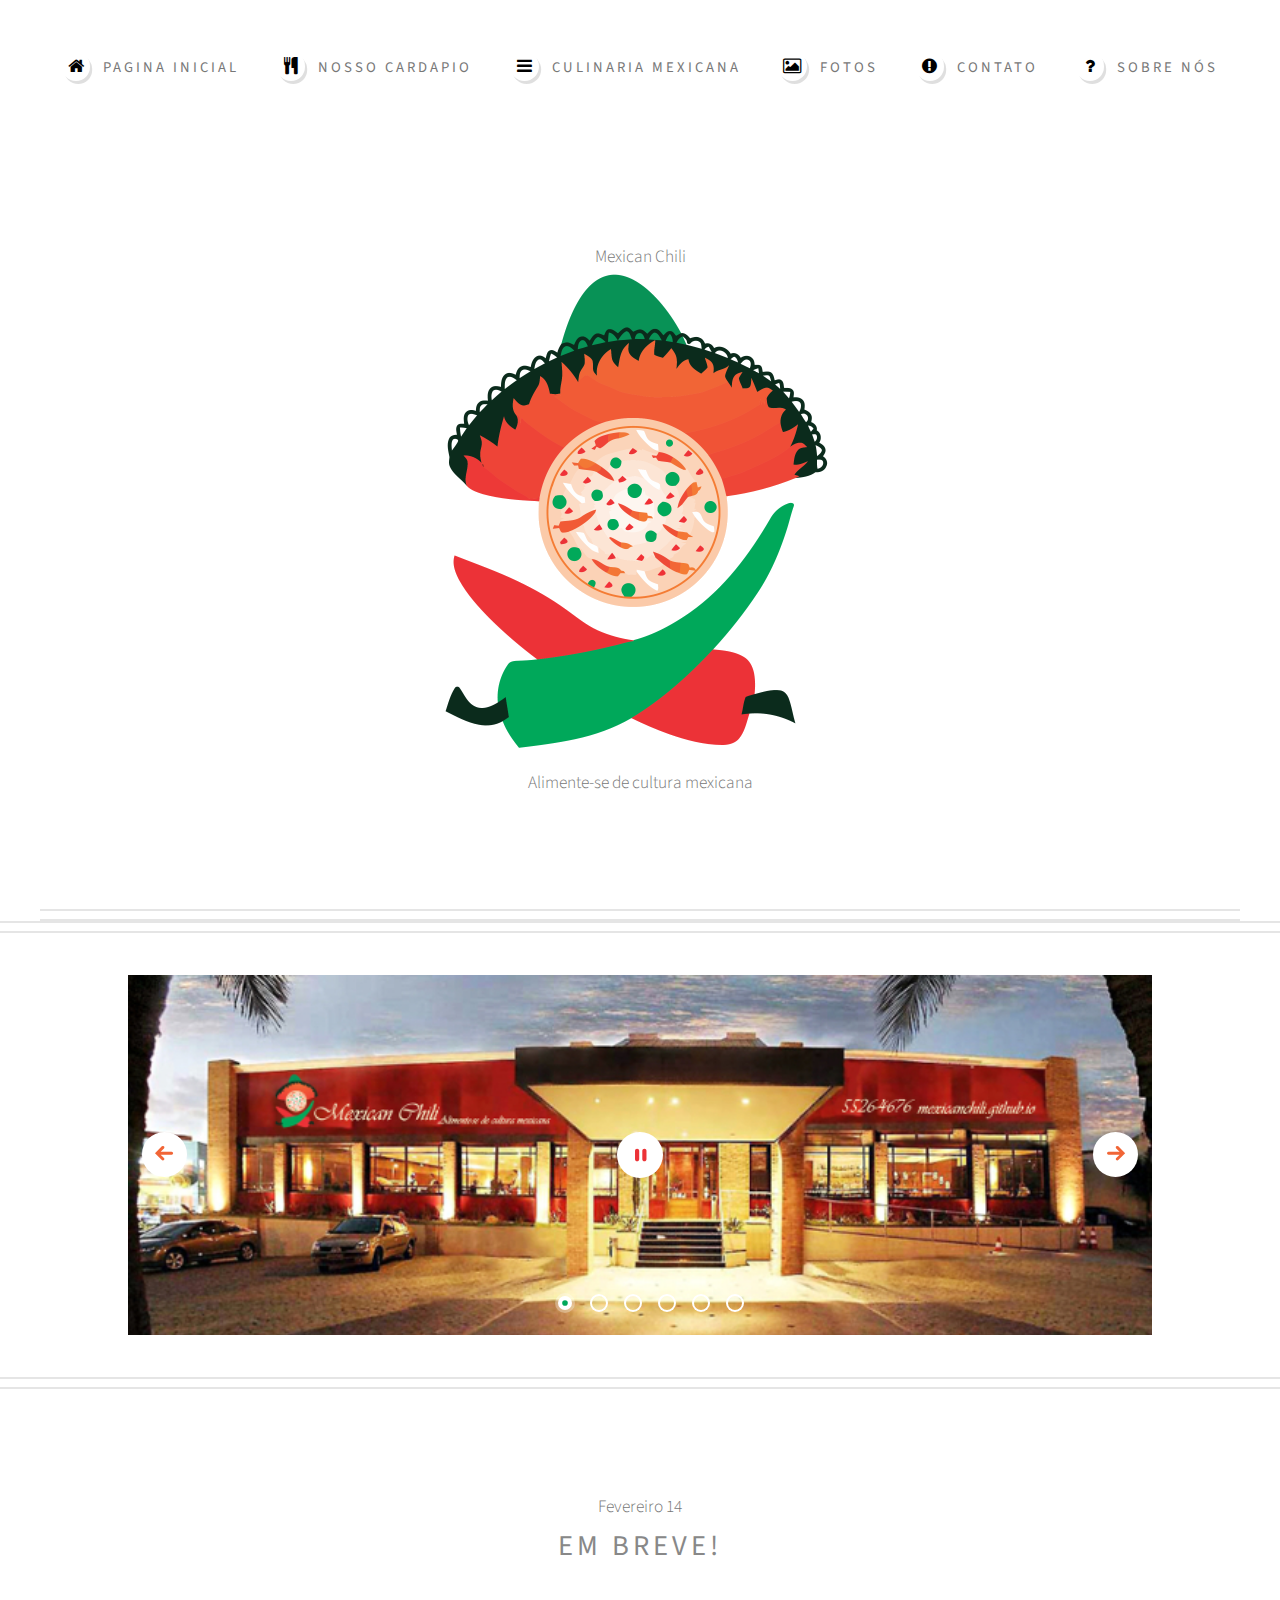
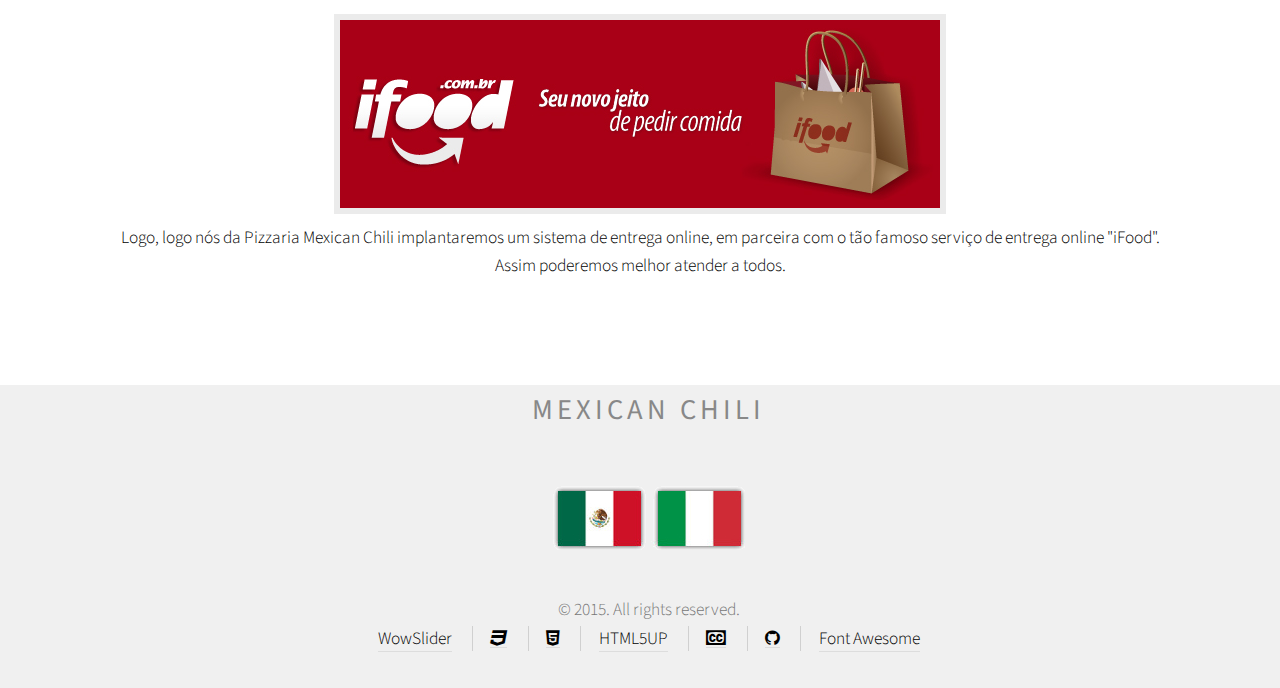
<file: index.html>
<!DOCTYPE html>
<html>
	<head>
		<title>Mexican Chili</title>
		<link rel="icon" type="image/png" href="images/logo_mini.png">
		<meta http-equiv="content-type" content="text/html; charset=utf-8" />
		<meta name="description" content="Alimente-se de cultura mexicana" />
		<meta name="keywords" content="Pizzaria Mexican Chili" />
		<link rel="stylesheet" href="css/skel.css" />
		<link rel="stylesheet" href="css/style.css" />
		<link rel="stylesheet" href="css/style-desktop.css" />
		<link rel="stylesheet" type="text/css" href="engine0/style.css" />
		<script type="text/javascript" src="engine0/jquery.js"></script>
	</head>
	<body class="homepage">

		<!-- Header -->
		<div id="header-wrapper">
			<div id="header" class="container">

				<!-- Logo -->
				<span class="vivaldi">Mexican Chili</span>
				<br><img src="images/logo_mini.png" /></br>
				<span class="vivaldi">Alimente-se de cultura mexicana</span>

				<!-- Nav -->
				<nav id="nav">
					<ul>
						<li><a class="icon fa-home"><span>Pagina Inicial</span></a></li>
						<li><a class="icon fa-cutlery" href="cardapio"><span>Nosso Cardapio</span></a></li>
						<li><a class="icon fa-bars" href="culinaria"><span>Culinaria Mexicana</span></a></li>
						<li><a class="icon fa-picture-o" href="fotos"><span>Fotos</span></a></li>
						<li><a class="icon fa-exclamation-circle" href="contato"><span>Contato</span></a></li>
						<li><a class="icon fa-question" href="sobre"><span>Sobre Nós</span></a></li>
					</ul>
				</nav>

			</div>
		</div>

		<!-- Banner -->
		<div id="banner-wrapper">
			<div id="wowslider-container0">
				<div class="ws_images">
					<ul>
						<li><img src="images/fotos/banner.jpg" alt="" title="" id="wows0_0"/></li>
						<li><img src="images/fotos/pic03.jpg" alt="" title="" id="wows0_1"/></li>
						<li><img src="images/fotos/pic04.jpg" alt="" title="" id="wows0_2"/></li>
						<li><img src="images/fotos/pic09.jpg" alt="" title="" id="wows0_3"/></li>
						<li><img src="images/fotos/pic06.jpg" alt="responsive slider" title="" id="wows0_4"/></li>
						<li><img src="images/fotos/pic08.jpg" alt="" title="" id="wows0_5"/></li>
					</ul>
				</div>
				<div class="ws_bullets">
					<div>
						<a href="#" title=""><span><img src="images/fotos/banner_mini.jpg" alt=""/>1</span></a>
						<a href="#" title=""><span><img src="images/fotos/pic03_mini.jpg" alt=""/>2</span></a>
						<a href="#" title=""><span><img src="images/fotos/pic04_mini.jpg" alt=""/>3</span></a>
						<a href="#" title=""><span><img src="images/fotos/pic09_mini.jpg" alt=""/>4</span></a>
						<a href="#" title=""><span><img src="images/fotos/pic06_mini.jpg" alt=""/>5</span></a>
						<a href="#" title=""><span><img src="images/fotos/pic08_mini.jpg" alt=""/>6</span></a>
					</div>
				</div>
				<div class="ws_script" style="position:absolute;left:-99%"></div>
				<div class="ws_shadow"></div>
			</div>	
			<script type="text/javascript" src="engine0/wowslider.js"></script>
			<script type="text/javascript" src="engine0/script.js"></script>
		</div>

		<!-- Main -->
		<div id="main-wrapper">
			<div id="main" class="container">
				<div id="content">

					<!-- Post -->
					<article class="box post">
						<article class="color-white">
							<header>
								<span class="date">Fevereiro 14</span>
								<h2>Em breve!</strong></h2>
								<a class="image"><img src="images/temp.jpg" alt="" /></a>
							</header>
						<p>Logo, logo nós da Pizzaria Mexican Chili implantaremos um sistema de entrega online, em parceira com o tão famoso serviço de entrega online "iFood".</br>Assim poderemos melhor atender a todos.</p>
						</article>
					</article>

				</div>
			</div>
		</div>

		<!-- Footer -->
		<div class="container">
			<ul class="links">
				<h2 class="vivaldi">Mexican Chili</h2>
				<img src="images/temp3.png" alt="" />
				</br></br>
				&copy; 2015. All rights reserved.
				</br>
				<a href="http://wowslider.com/">WowSlider</a>
				<li></li>
				<a class="fa fa-css3" href="http://www.w3schools.com/css/css3_intro.asp"></a>
				<li></li>
				<a class="fa fa-html5" href="http://www.w3schools.com/html/html5_intro.asp"></a>
				<li></li>
				<a href="http://html5up.net">HTML5UP</a>
				<li></li>
				<a class="fa fa-cc" href="LICENSE.txt"></a>
				<li></li>
				<a class="fa fa-github" href="https://github.com/"></a>
				<li></li>
				<a href="http://fortawesome.github.io/Font-Awesome/">Font Awesome</a>
			</ul>
		</div>

	</body>
</html>
</file>
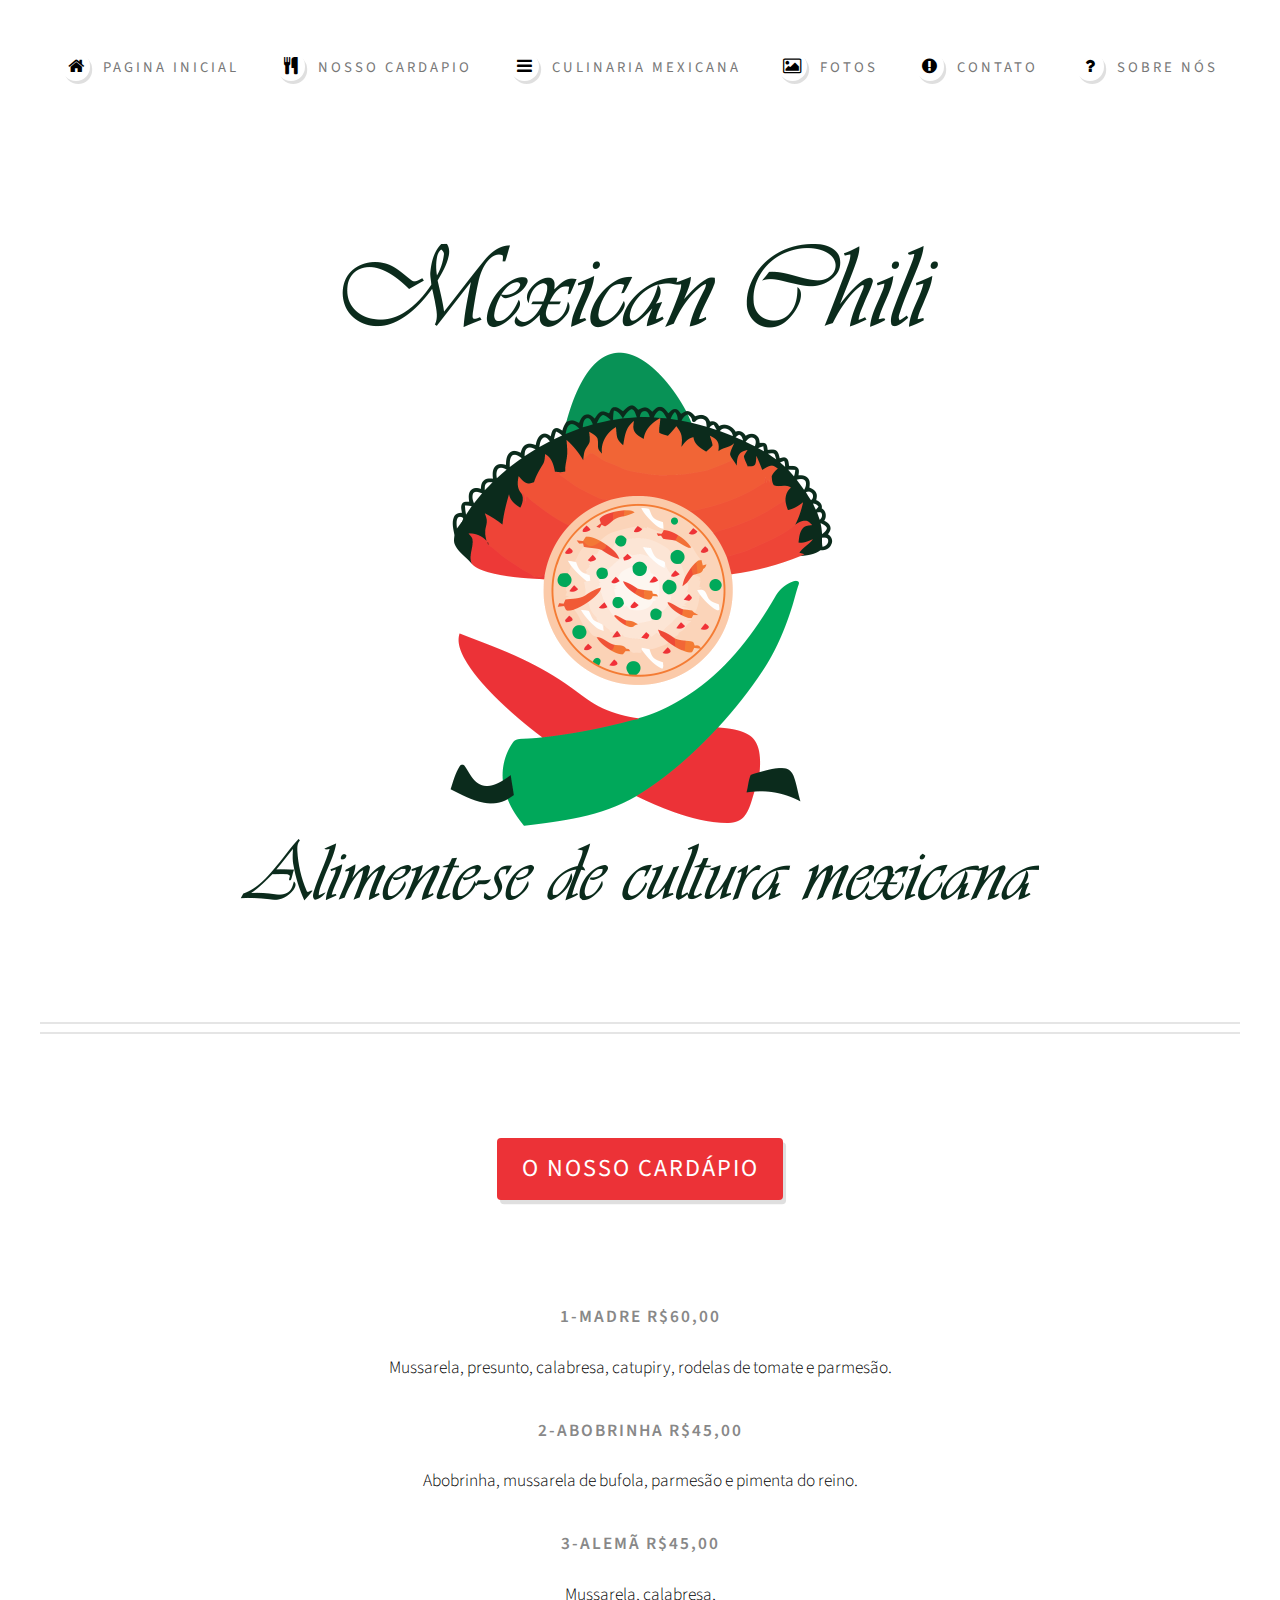
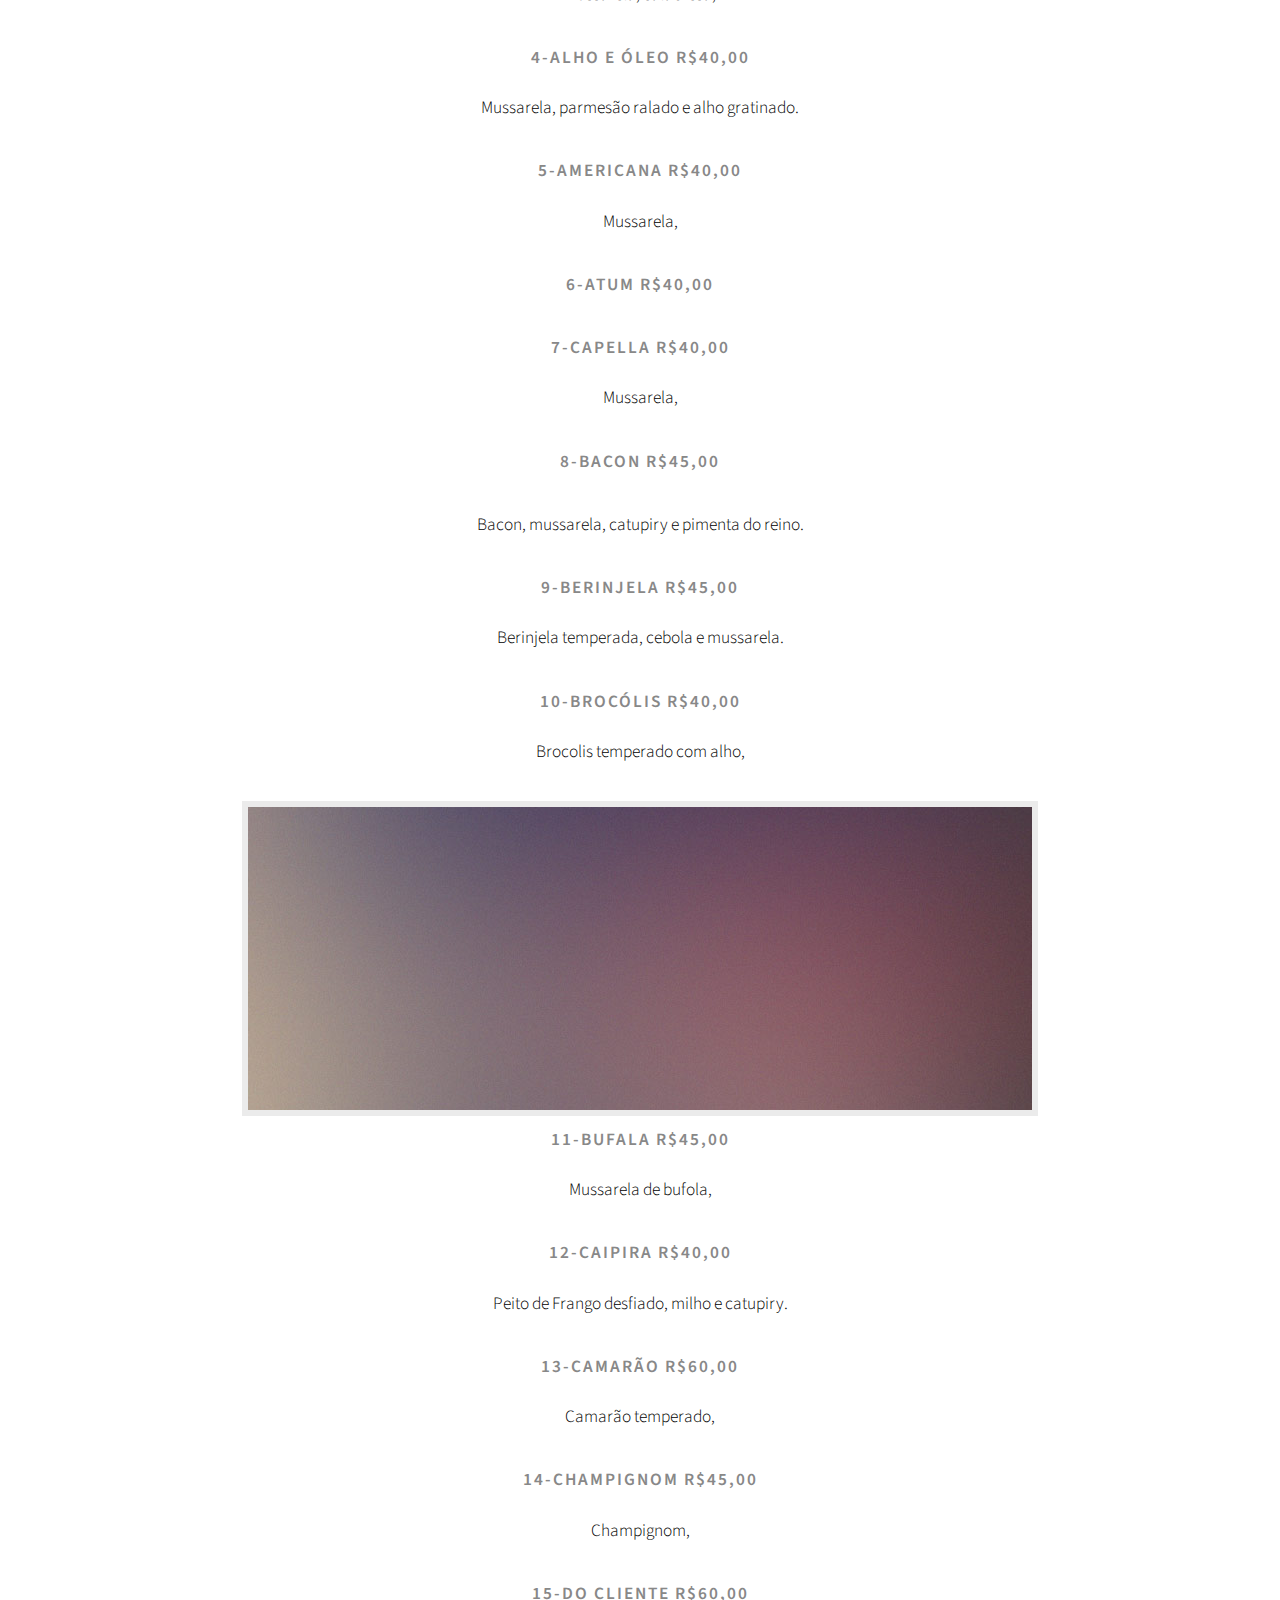
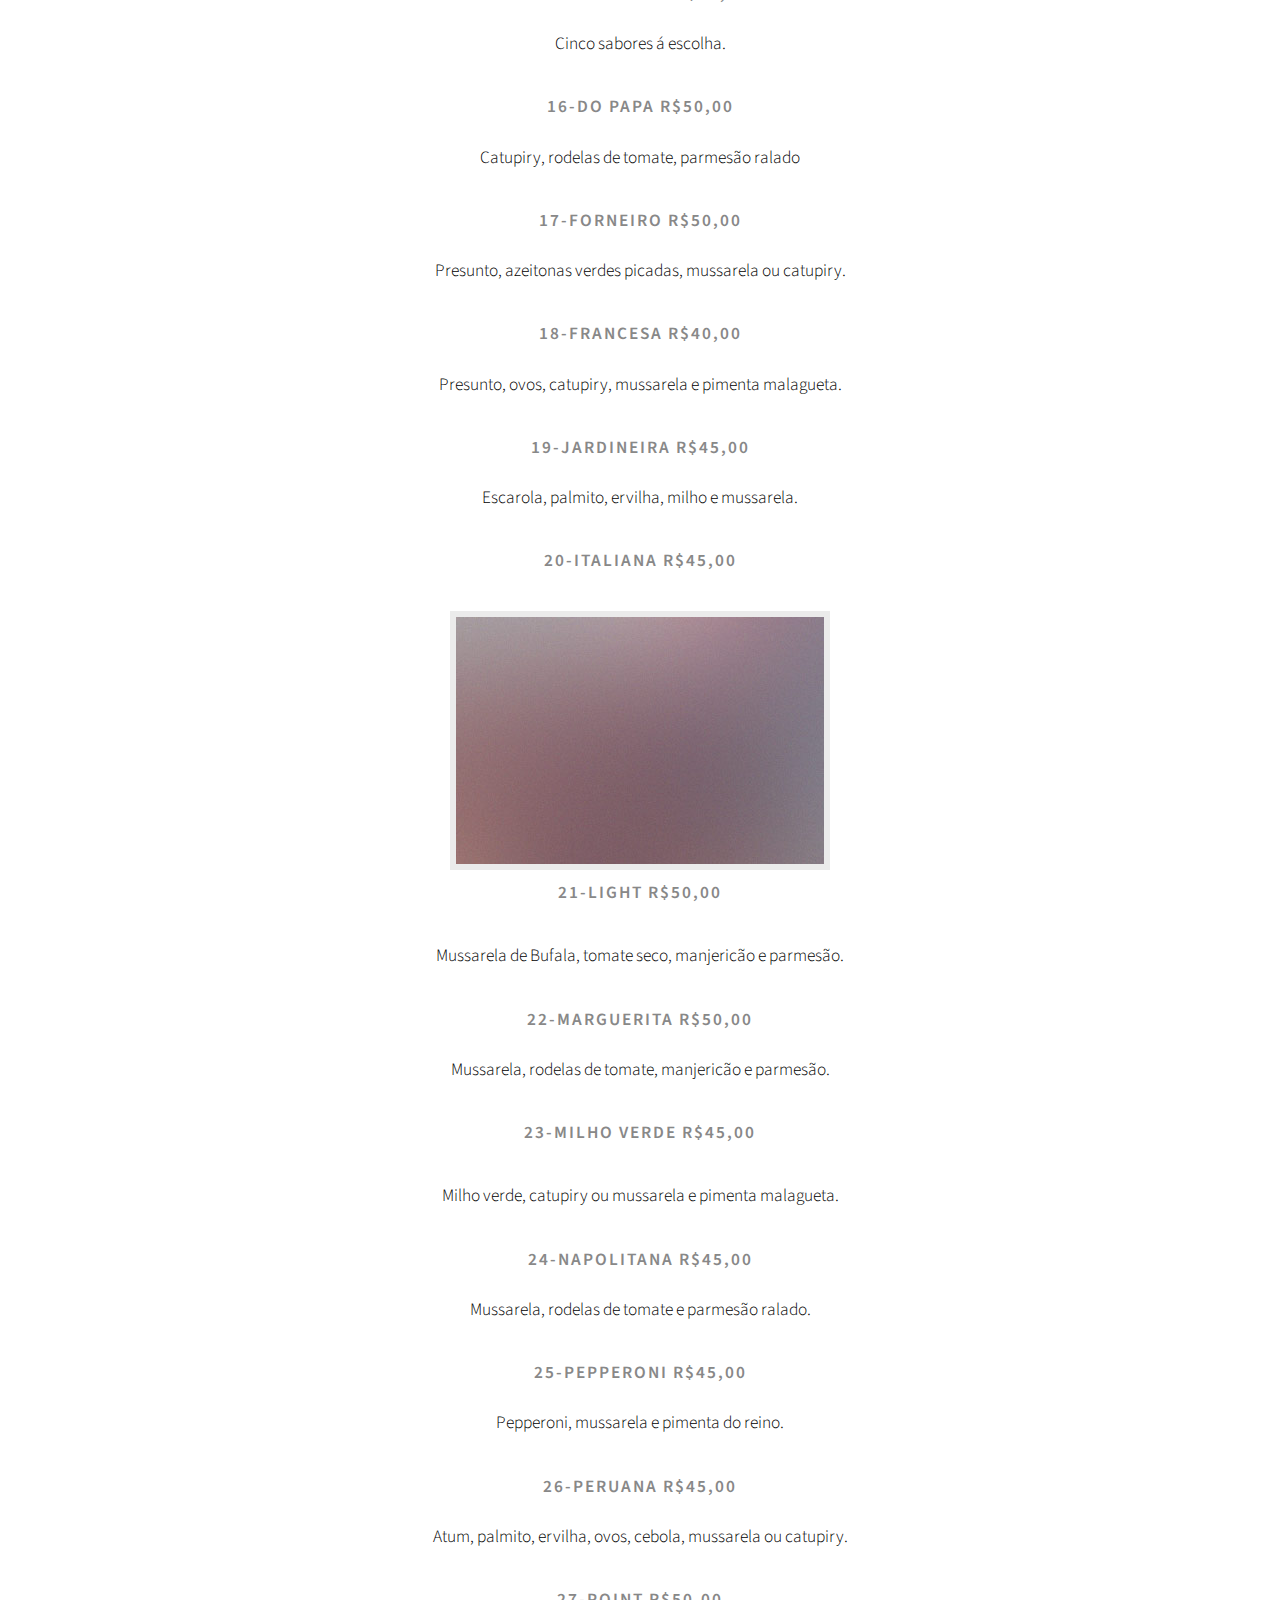
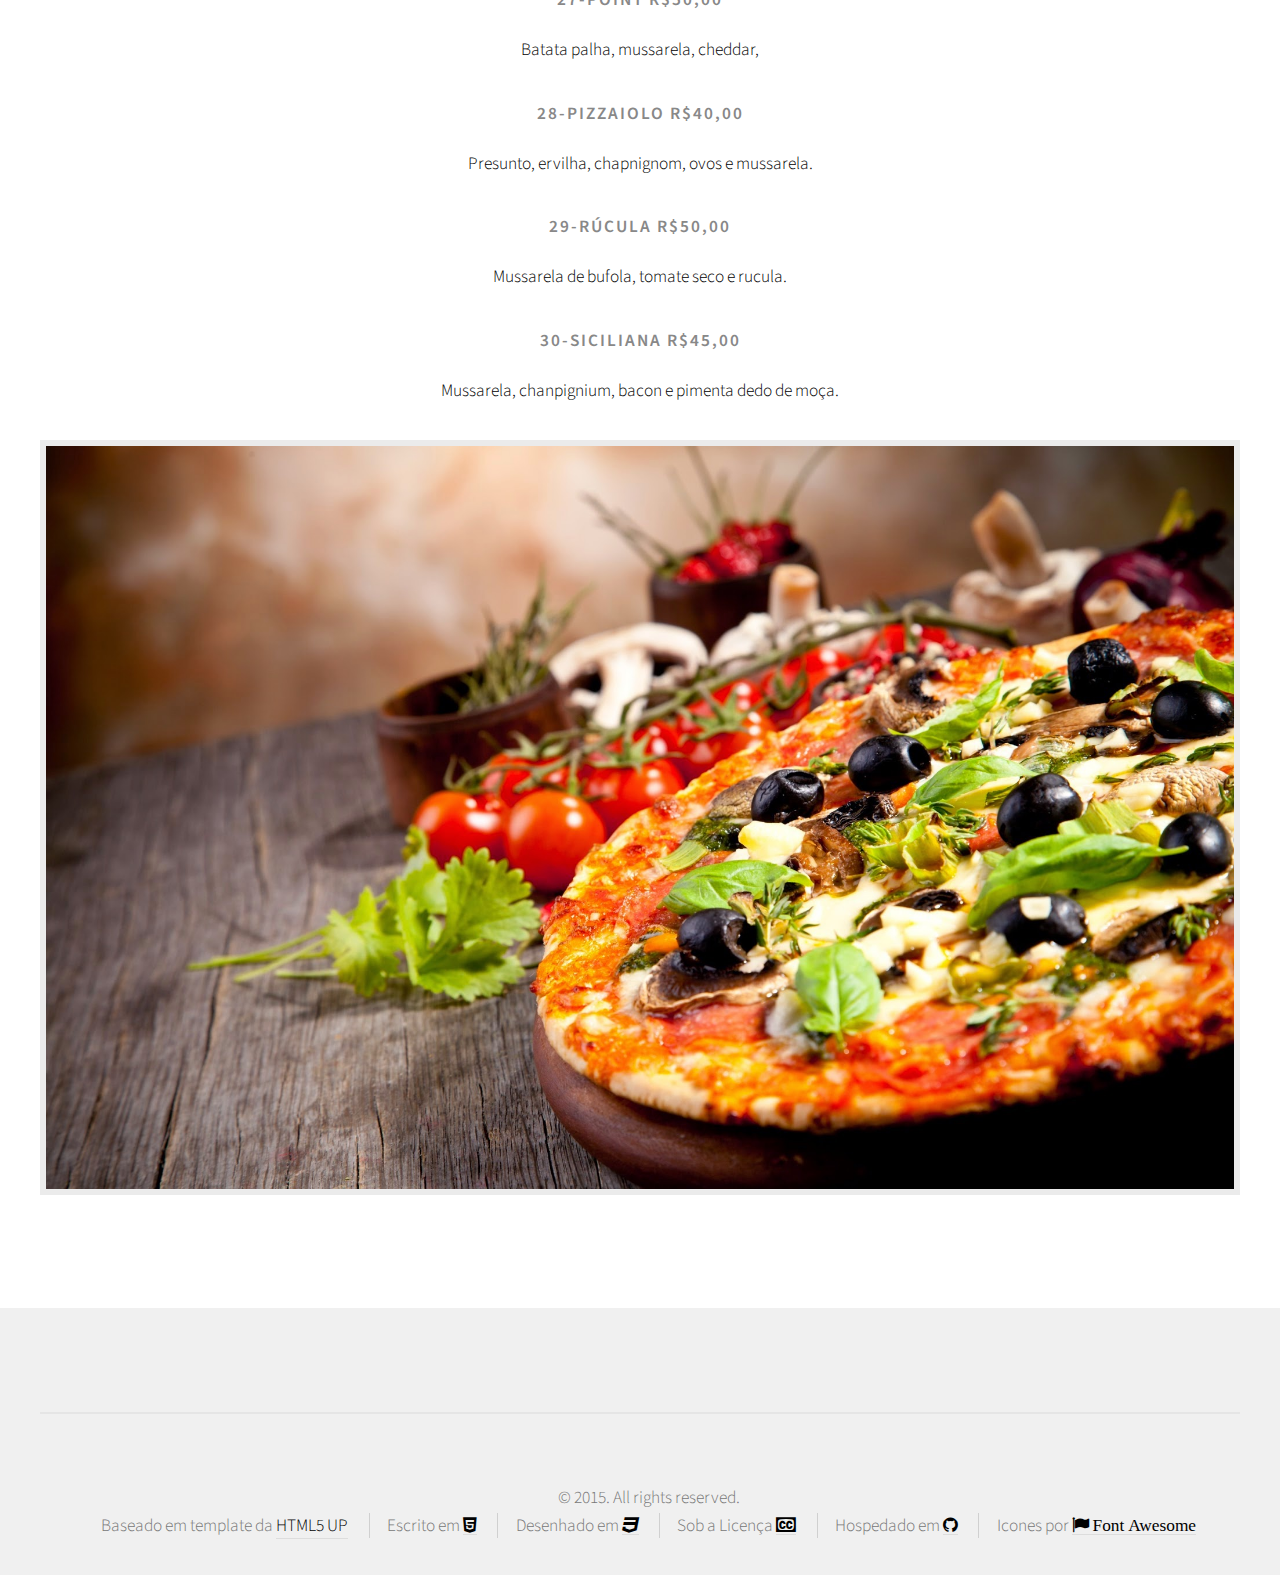
<file: cardapio.html>
<!DOCTYPE html>
<html>
	<head>
		<title>Mexican Chili | Cardápio</title>
		<link rel="icon" type="image/png" href="images/logo_mini.png">
		<meta http-equiv="content-type" content="text/html; charset=utf-8" />
		<meta name="description" content="" />
		<meta name="keywords" content="" />
		<link rel="stylesheet" href="css/skel.css" />
		<link rel="stylesheet" href="css/style.css" />
		<link rel="stylesheet" href="css/style-desktop.css" />
	</head>
	<body class="left-sidebar">

		<!-- Header -->
			<div id="header-wrapper">
				<div id="header" class="container">
					
					<!-- Logo -->
						<img src="images/logo.png" alt="" />
					
					<!-- Nav -->
						<nav id="nav">
							<ul>
								<li><a class="icon fa-home" href="index.html"><span>Pagina Inicial</span></a></li>
								<li><a class="icon fa-cutlery" href="cardapio.html"><span>Nosso Cardapio</span></a></li>
								<li><a class="icon fa-bars" href="culinaria.html"><span>Culinaria Mexicana</span></a></li>
								<li><a class="icon fa-picture-o" href="fotos.html"><span>Fotos</span></a></li>
								<li><a class="icon fa-exclamation-circle" href="contato.html"><span>Contato</span></a></li>
								<li><a class="icon fa-question" href="sobre.html"><span>Sobre Nós</span></a></li>
							</ul>
						</nav>

				</div>
			</div>
			
		<!-- Main -->
			<div id="main-wrapper">
				<div id="main" class="container">

					<!-- Content -->
						<article class="box excerpt">
							<header>
								<h2><span class="date">O Nosso Cardápio</span></h2>
							</header>
								<h3>1-Madre			R$60,00</h3>
									<p>Mussarela, presunto, calabresa, catupiry, rodelas de tomate e parmesão.</p>
								<h3>2-Abobrinha		R$45,00</h3>
									<p>Abobrinha, mussarela de bufola, parmesão e pimenta do reino.</p>
								<h3>3-Alemã			R$45,00</h3>
									<p>Mussarela, calabresa,</p>
								<h3>4-Alho e Óleo	R$40,00</h3>
									<p>Mussarela, parmesão ralado e alho gratinado.</p>
								<h3>5-Americana		R$40,00</h3>
									<p>Mussarela,</p>
								<h3>6-Atum			R$40,00</h3></p>
									<p></p>
								<h3>7-Capella		R$40,00</h3>
									<p>Mussarela,</p>
								<h3>8-Bacon			R$45,00</h3></p>
									<p>Bacon, mussarela, catupiry e pimenta do reino.</p>
								<h3>9-Berinjela		R$45,00</h3>
									<p>Berinjela temperada, cebola e mussarela.</p>
								<h3>10-Brocólis		R$40,00</h3>
									<p>Brocolis temperado com alho,</p>
								<a class="image"><img src="images/pic04.jpg" alt="" /></a>
								<h3>11-Bufala		R$45,00</h3>
									<p>Mussarela de bufola,</p>
								<h3>12-Caipira		R$40,00</h3>
									<p>Peito de Frango desfiado, milho e catupiry.</p>
								<h3>13-Camarão		R$60,00</h3>
									<p>Camarão temperado,</p>
								<h3>14-Champignom	R$45,00</h3>
									<p>Champignom,</p>
								<h3>15-Do cliente	R$60,00</h3>
									<p>Cinco sabores á escolha.</p>
								<h3>16-Do Papa		R$50,00</h3>
									<p>Catupiry, rodelas de tomate, parmesão ralado</p>
								<h3>17-Forneiro		R$50,00</h3>
									<p>Presunto, azeitonas verdes picadas, mussarela ou catupiry.</p>
								<h3>18-Francesa		R$40,00</h3>
									<p>Presunto, ovos, catupiry, mussarela e pimenta malagueta.</p>
								<h3>19-Jardineira	R$45,00</h3>
									<p>Escarola, palmito, ervilha, milho e mussarela.</p>
								<h3>20-Italiana		R$45,00</h3>
									<p></p>
								<a class="image"><img src="images/pic02.jpg" alt="" /></a>
								<h3>21-Light		R$50,00</h3></p>
									<p>Mussarela de Bufala, tomate seco, manjericão e parmesão.</p>
								<h3>22-Marguerita	R$50,00</h3>
									<p>Mussarela, rodelas de tomate, manjericão e parmesão.</p>
								<h3>23-Milho Verde	R$45,00</h3></p>
									<p>Milho verde, catupiry ou mussarela e pimenta malagueta.</p>
								<h3>24-Napolitana	R$45,00</h3>
									<p>Mussarela, rodelas de tomate e parmesão ralado.</p>
								<h3>25-Pepperoni	R$45,00</h3>
									<p>Pepperoni, mussarela e pimenta do reino.</p>
								<h3>26-Peruana		R$45,00</h3>
									<p>Atum, palmito, ervilha, ovos, cebola, mussarela ou catupiry.</p>
								<h3>27-Point		R$50,00</h3>
									<p>Batata palha, mussarela, cheddar,</p>
								<h3>28-Pizzaiolo	R$40,00</h3>
									<p>Presunto, ervilha, chapnignom, ovos e mussarela.</p>
								<h3>29-Rúcula		R$50,00</h3>
									<p>Mussarela de bufola, tomate seco e rucula.</p>
								<h3>30-Siciliana	R$45,00</h3>
									<p>Mussarela, chanpignium, bacon e pimenta dedo de moça.</p>
								<a class="image"><img src="images/pic07.jpg" alt="" /></a>
						</article>
				</div>
			</div>

		<!-- Footer -->
			<div id="copyright" class="container">
				<ul class="links">
					&copy; 2015. All rights reserved.</br>
					Baseado em template da <a href="http://html5up.net">HTML5 UP</a>
					<li></li>
					Escrito em <a class="fa fa-html5" href="http://www.w3schools.com/html/html5_intro.asp"></a>
					<li></li>
					Desenhado em <a class="fa fa-css3" href="http://www.w3schools.com/css/css3_intro.asp"> </a>
					<li></li>
					Sob a Licença <a class="fa fa-cc" href="http://creativecommons.org/licenses/by/4.0/"></a>
					<li></li>
					Hospedado em <a class="fa fa-github" href="https://github.com/"></a>
					<li></li>
					Icones por <a class="fa fa-flag" href="http://fortawesome.github.io/Font-Awesome/"> Font Awesome</a>
				</ul>
			</div>

	</body>
</html>
</file>
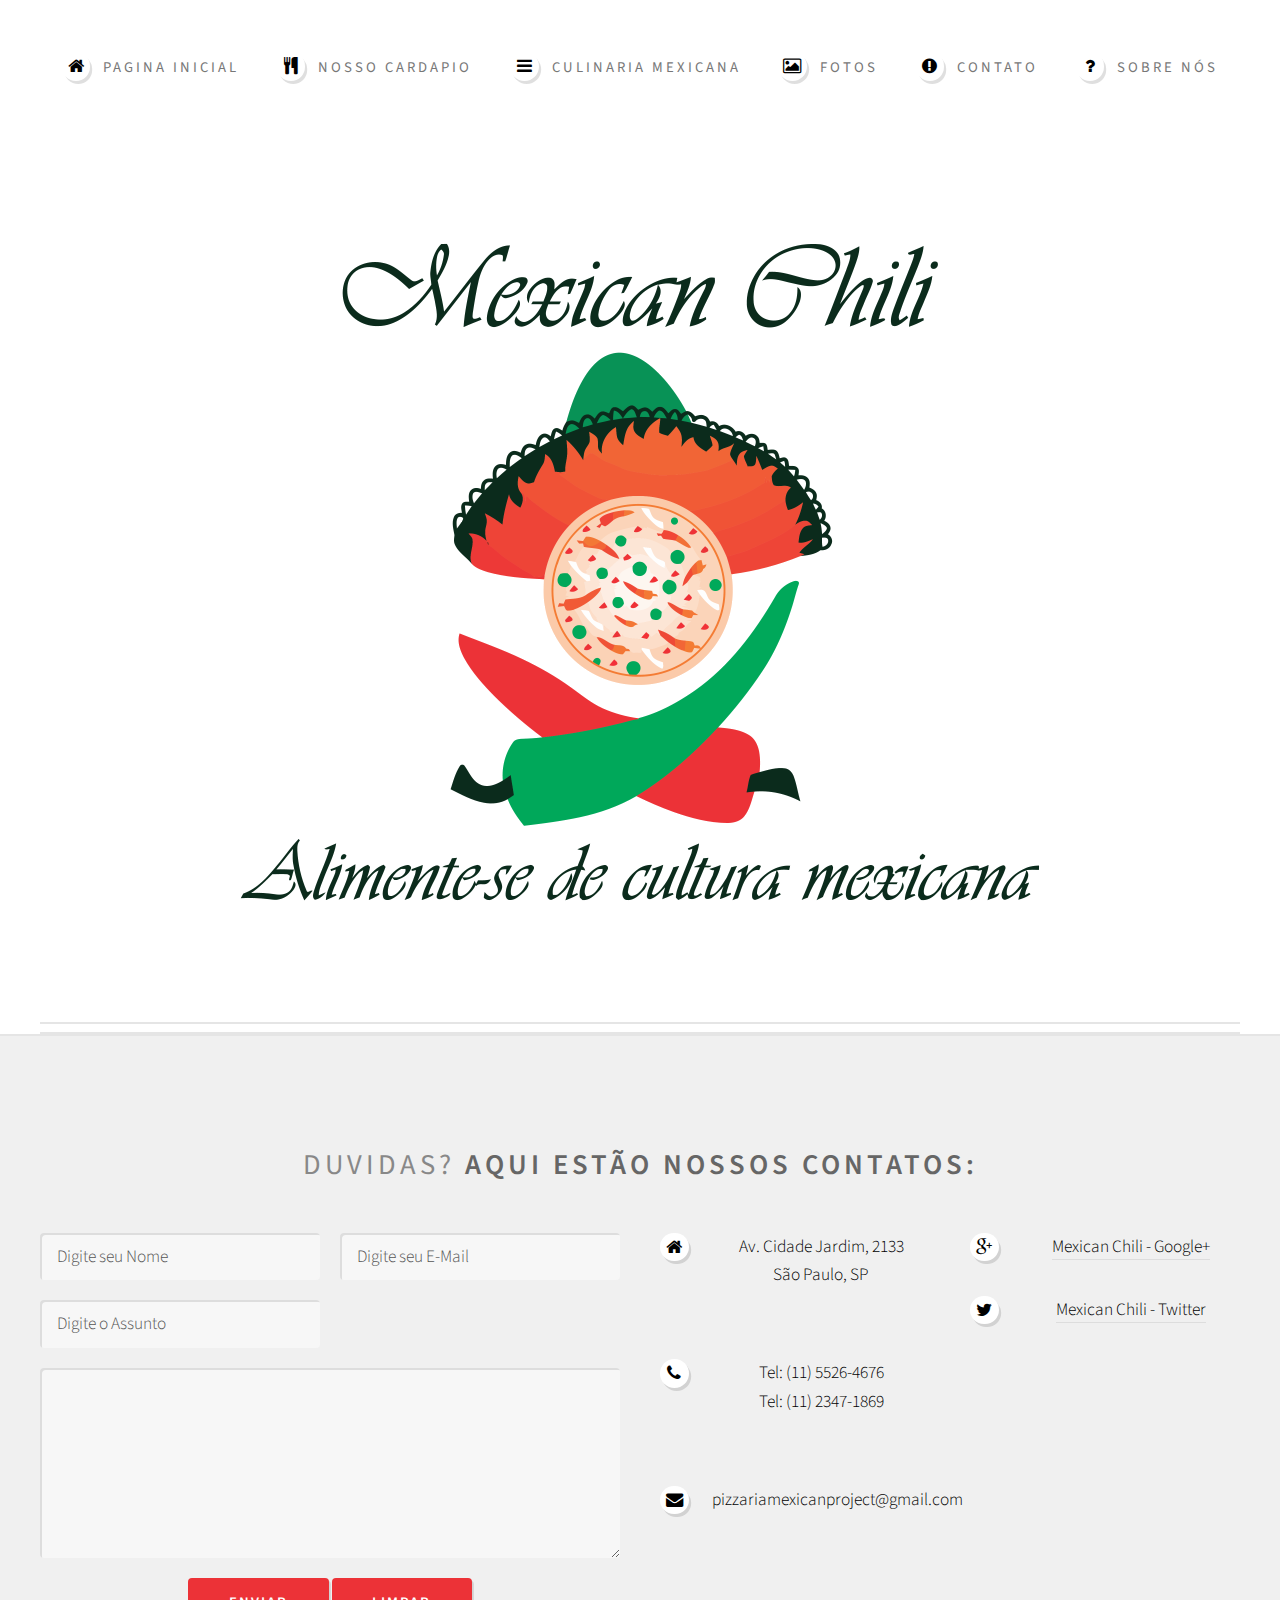
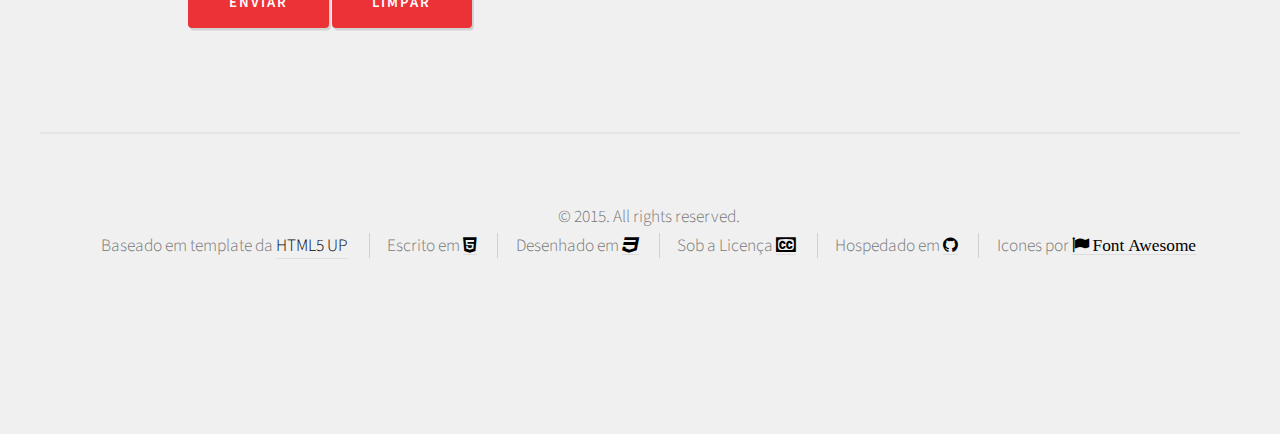
<file: contato.html>
<!DOCTYPE html>
<html>
	<head>
		<title>Mexican Chili | Contato</title>
		<link rel="icon" type="image/png" href="images/logo_mini.png">
		<meta http-equiv="content-type" content="text/html; charset=utf-8" />
		<meta name="description" content="" />
		<meta name="keywords" content="" />
		<link rel="stylesheet" href="css/skel.css" />
		<link rel="stylesheet" href="css/style.css" />
		<link rel="stylesheet" href="css/style-desktop.css" />
	</head>
	<body class="no-sidebar">

		<!-- Header -->
			<div id="header-wrapper">
				<div id="header" class="container">
					
					<!-- Logo -->
						<img src="images/logo.png" alt="" />
					
					<!-- Nav -->
						<nav id="nav">
							<ul>
								<li><a class="icon fa-home" href="index.html"><span>Pagina Inicial</span></a></li>
								<li><a class="icon fa-cutlery" href="cardapio.html"><span>Nosso Cardapio</span></a></li>
								<li><a class="icon fa-bars" href="culinaria.html"><span>Culinaria Mexicana</span></a></li>
								<li><a class="icon fa-picture-o" href="fotos.html"><span>Fotos</span></a></li>
								<li><a class="icon fa-exclamation-circle" href="contato.html"><span>Contato</span></a></li>
								<li><a class="icon fa-question" href="sobre.html"><span>Sobre Nós</span></a></li>
							</ul>
						</nav>

				</div>
			</div>

		<!-- Footer -->
			<div id="footer-wrapper">
				<div id="footer" class="container">
					<header>
						<h2>Duvidas? <strong>Aqui estão nossos contatos:</strong></h2>
					</header>
					<div class="row">
						<div class="6u">
							<section>
								<form action="http://www.formulariopro.pog.com.br/formail.php" method="POST">
									<div class="row 50%">
										<div class="6u">
											<input name="nome" type="text" required placeholder="Digite seu Nome" />
										</div>
										<div class="6u">
											<input name="email" type="email" required placeholder="Digite seu E-Mail" />
										</div>
										<div class="6u">
											<input name="assunto" type="text" required placeholder="Digite o Assunto" />
										</div>
									</div>
									<div class="row 50%">
										<div class="12u">
											<textarea name="mensagem" required></textarea>
										</div>
									</div>
									<div class="row 50%">
										<div class="12u">
											<input type="hidden" name="emaildest" value="pizzariamexicanproject@gmail.com">
											<input type="hidden" name="redirecionar" value="http://www.formulariopro.pog.com.br/obrigado.php">
											<input type="submit" name="Enviar" value="Enviar">
											<input type="reset" name="Limpar" value="Limpar">
										</div>
									</div>
								</form>
							</section>
						</div>
						<div class="6u">
							<section>
								<div class="row">
									<div class="6u">
										<ul class="icons">
											<li class="icon fa-home">
												<p>Av. Cidade Jardim, 2133</br>São Paulo, SP</p>
											</li>
											<li class="icon fa-phone">
												<p>Tel: (11) 5526-4676</br>Tel: (11) 2347-1869</p>
											</li>
											<li class="icon fa-envelope">
												<p>pizzariamexicanproject@gmail.com</p>
											</li>
										</ul>
									</div>
									<div class="6u">
										<ul class="icons">
											<li class="icon fa-google-plus">
												<a href="https://plus.google.com/111330559326487416623">Mexican Chili - Google+</a>
											</li>
											<li class="icon fa-twitter">
												<a href="https://twitter.com/MexicanPizzaria">Mexican Chili - Twitter</a>
											</li>
										</ul>
									</div>
								</div>
							</section>
						</div>
					</div>
				</div>
				
				<!-- Footer -->
				<div id="copyright" class="container">
					<ul class="links">
						&copy; 2015. All rights reserved.</br>
						Baseado em template da <a href="http://html5up.net">HTML5 UP</a>
						<li></li>
						Escrito em <a class="fa fa-html5" href="http://www.w3schools.com/html/html5_intro.asp"></a>
						<li></li>
						Desenhado em <a class="fa fa-css3" href="http://www.w3schools.com/css/css3_intro.asp"> </a>
						<li></li>
						Sob a Licença <a class="fa fa-cc" href="http://creativecommons.org/licenses/by/4.0/"></a>
						<li></li>
						Hospedado em <a class="fa fa-github" href="https://github.com/"></a>
						<li></li>
						Icones por <a class="fa fa-flag" href="http://fortawesome.github.io/Font-Awesome/"> Font Awesome</a>
					</ul>
				</div>
			</div>

	</body>
</html>
</file>
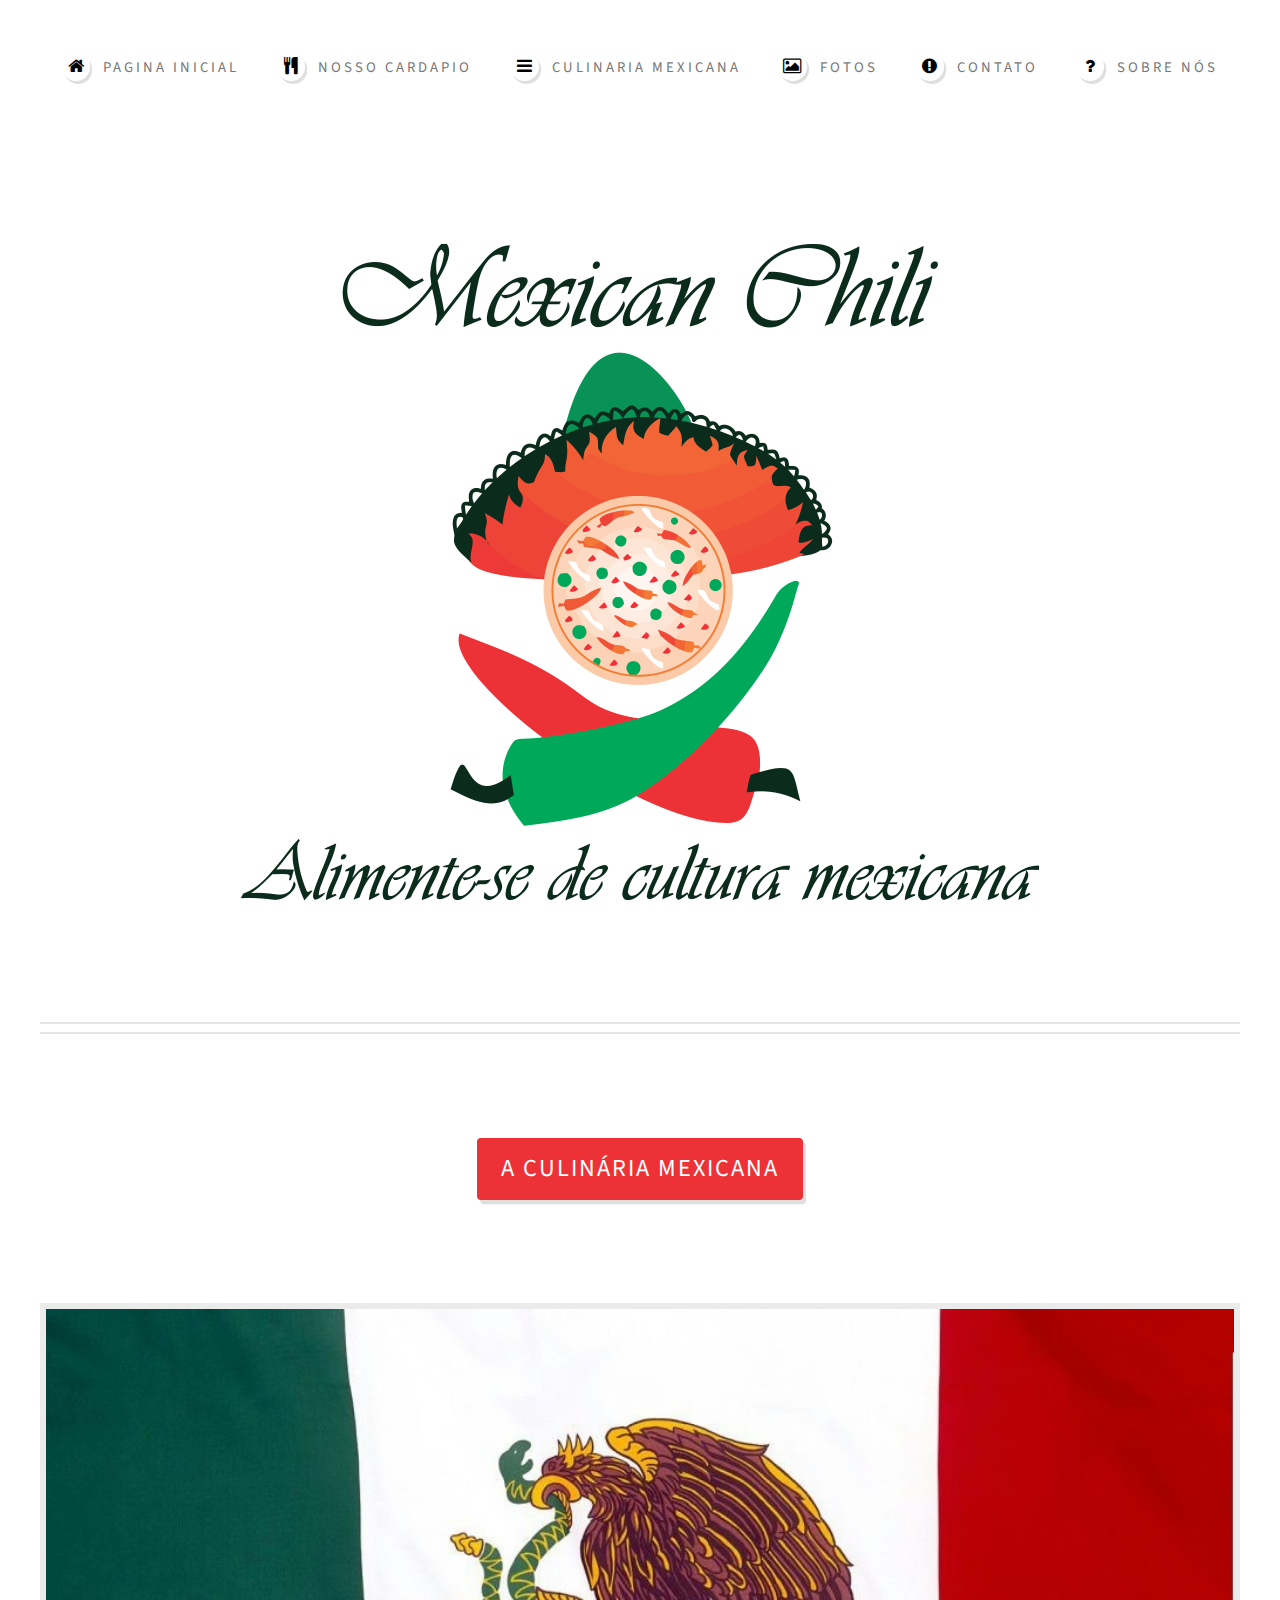
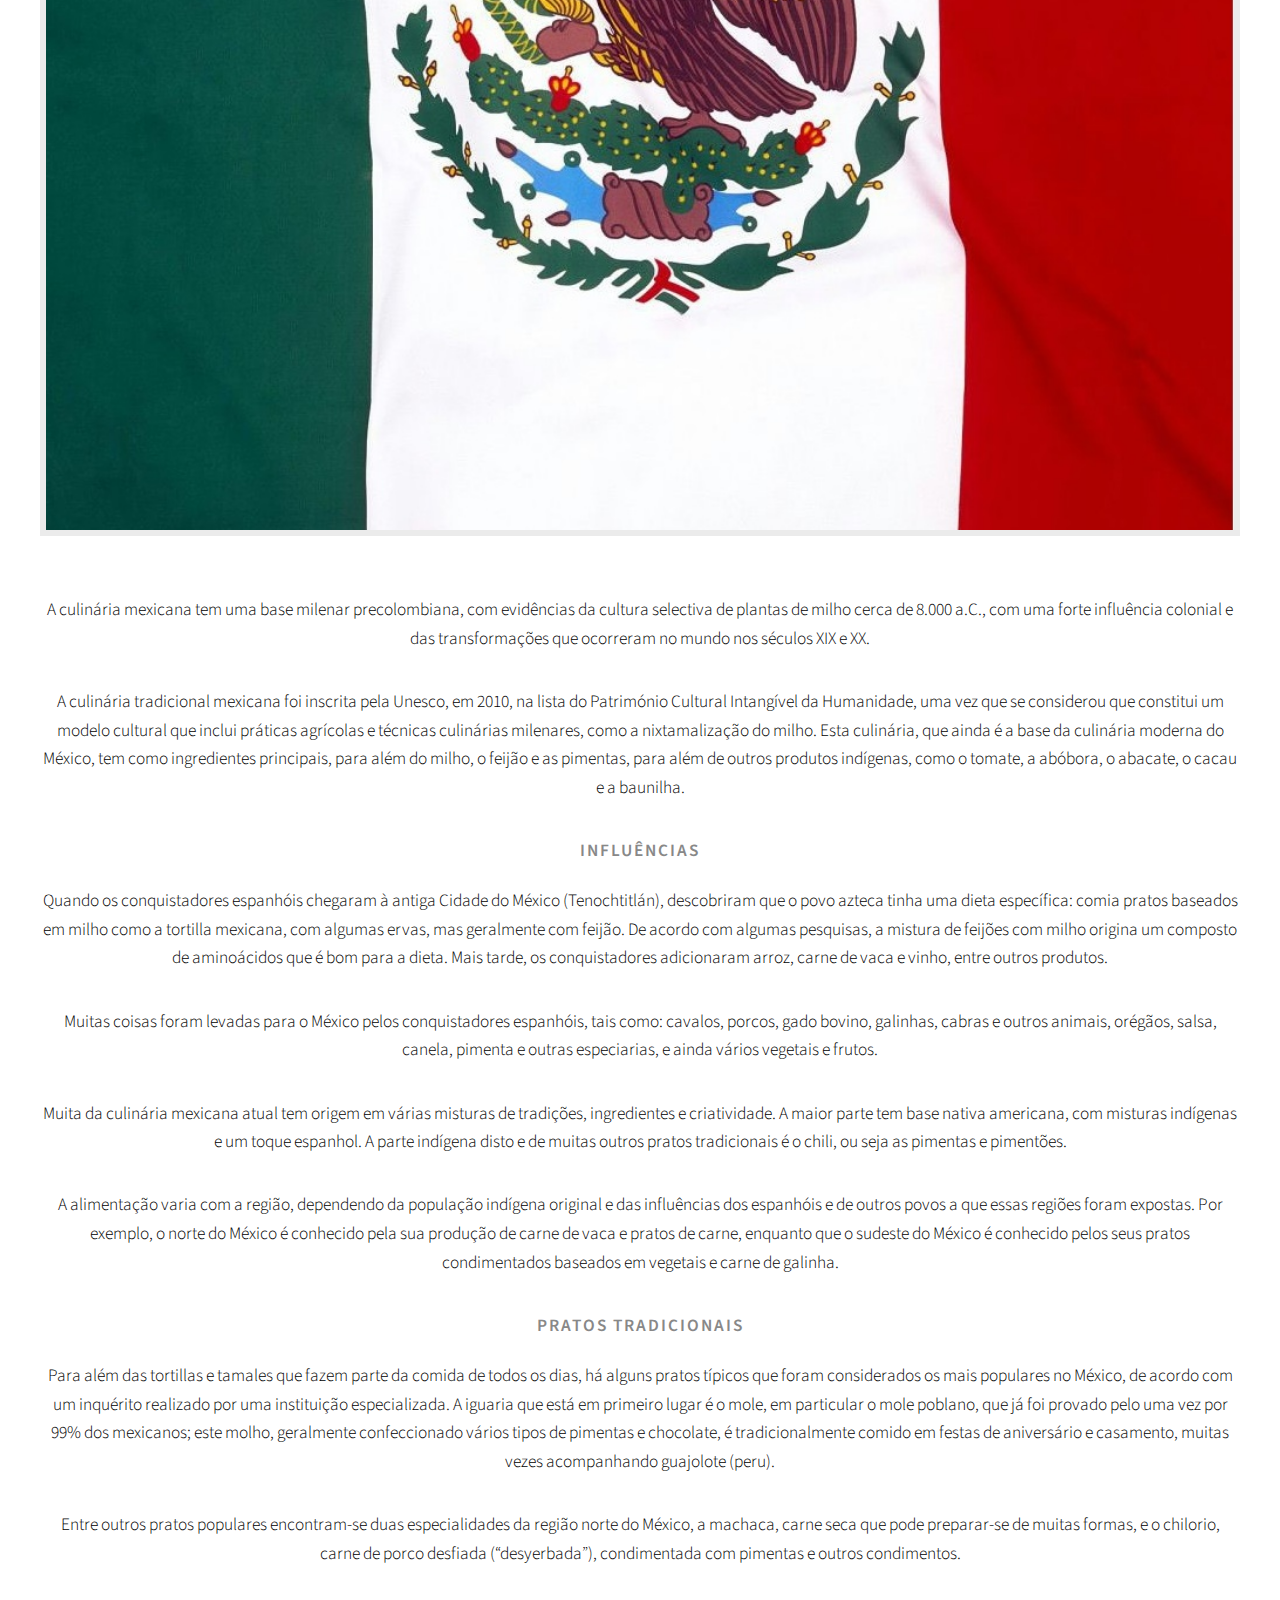
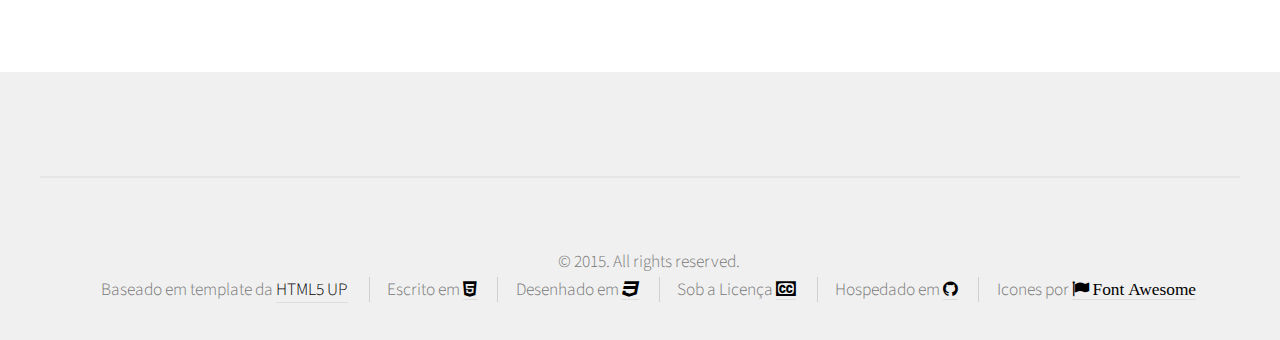
<file: culinaria.html>
<!DOCTYPE html>
<html>
	<head>
		<title>Mexican Chili | Culinaria</title>
		<link rel="icon" type="image/png" href="images/logo_mini.png">
		<meta http-equiv="content-type" content="text/html; charset=utf-8" />
		<meta name="description" content="" />
		<meta name="keywords" content="" />
		<link rel="stylesheet" href="css/skel.css" />
		<link rel="stylesheet" href="css/style.css" />
		<link rel="stylesheet" href="css/style-desktop.css" />
	</head>
	<body class="right-sidebar">

		<!-- Header -->
			<div id="header-wrapper">
				<div id="header" class="container">
					
					<!-- Logo -->
						<img src="images/logo.png" alt="" />

					<!-- Nav -->
						<nav id="nav">
							<ul>
								<li><a class="icon fa-home" href="index.html"><span>Pagina Inicial</span></a></li>
								<li><a class="icon fa-cutlery" href="cardapio.html"><span>Nosso Cardapio</span></a></li>
								<li><a class="icon fa-bars" href="culinaria.html"><span>Culinaria Mexicana</span></a></li>
								<li><a class="icon fa-picture-o" href="fotos.html"><span>Fotos</span></a></li>
								<li><a class="icon fa-exclamation-circle" href="contato.html"><span>Contato</span></a></li>
								<li><a class="icon fa-question" href="sobre.html"><span>Sobre Nós</span></a></li>
							</ul>
						</nav>

				</div>
			</div>

		<!-- Main -->
			<div id="main-wrapper">
				<div id="main" class="container">
					<div id="content">
						<!-- Post -->
						<article class="box excerpt">
							<header>
								<h2><span class="date">A Culinária Mexicana</span></h2>
							</header>
							<span class="image featured"><img src="images/pic08.jpg" alt="" /></span>
							<p>A culinária mexicana tem uma base milenar precolombiana, com evidências
							da cultura selectiva de plantas de milho cerca de 8.000 a.C., com uma forte
							influência colonial e das transformações que ocorreram no mundo nos séculos
							XIX e XX.</p>
							<p>A culinária tradicional mexicana foi inscrita pela Unesco, em 2010, na 
							lista do Património Cultural Intangível da Humanidade, uma vez que se 
							considerou que constitui um modelo cultural que inclui práticas agrícolas e 
							técnicas culinárias milenares, como a nixtamalização do milho. Esta 
							culinária, que ainda é a base da culinária moderna do México, tem como 
							ingredientes principais, para além do milho, o feijão e as pimentas, para 
							além de outros produtos indígenas, como o tomate, a abóbora, o abacate, o 
							cacau e a baunilha.</p>
							<h3>Influências</h3>
							<p>Quando os conquistadores espanhóis chegaram à antiga Cidade do México
							(Tenochtitlán), descobriram que o povo azteca tinha uma dieta específica:
							comia pratos baseados em milho como a tortilla mexicana, com algumas ervas,
							mas geralmente com feijão. De acordo com algumas pesquisas, a mistura de 
							feijões com milho origina um composto de aminoácidos que é bom para a 
							dieta. Mais tarde, os conquistadores adicionaram arroz, carne de vaca e 
							vinho, entre outros produtos.</p>
							<p>Muitas coisas foram levadas para o México pelos conquistadores 
							espanhóis, tais como: cavalos, porcos, gado bovino, galinhas, cabras e 
							outros animais, orégãos, salsa, canela, pimenta e outras especiarias, e 
							ainda vários vegetais e frutos.</p>
							<p>Muita da culinária mexicana atual tem origem em várias misturas de 
							tradições, ingredientes e criatividade. A maior parte tem base nativa 
							americana, com misturas indígenas e um toque espanhol. A parte indígena 
							disto e de muitas outros pratos tradicionais é o chili, ou seja as pimentas
							e pimentões.</p>
							<p>A alimentação varia com a região, dependendo da população indígena 
							original e das influências dos espanhóis e de outros povos a que essas 
							regiões foram expostas. Por exemplo, o norte do México é conhecido pela sua
							produção de carne de vaca e pratos de carne, enquanto que o sudeste do 
							México é conhecido pelos seus pratos condimentados baseados em vegetais e 
							carne de galinha.</p>
							<h3>Pratos tradicionais</h3>
							<p>Para além das tortillas e tamales que fazem parte da comida de todos os
							dias, há alguns pratos típicos que foram considerados os mais populares no
							México, de acordo com um inquérito realizado por uma instituição 
							especializada. A iguaria que está em primeiro lugar é o mole, em particular
							o mole poblano, que já foi provado pelo uma vez por 99% dos mexicanos; este
							molho, geralmente confeccionado vários tipos de pimentas e chocolate, é 
							tradicionalmente comido em festas de aniversário e casamento, muitas vezes 
							acompanhando guajolote (peru).</p>
							<p>Entre outros pratos populares encontram-se duas especialidades da região 
							norte do México, a machaca, carne seca que pode preparar-se de muitas 
							formas, e o chilorio, carne de porco desfiada (“desyerbada”), condimentada 
							com pimentas e outros condimentos.</p>
						</article>
					</div>
				</div>
			</div>

		<!-- Footer -->
			<div id="copyright" class="container">
				<ul class="links">
					&copy; 2015. All rights reserved.</br>
					Baseado em template da <a href="http://html5up.net">HTML5 UP</a>
					<li></li>
					Escrito em <a class="fa fa-html5" href="http://www.w3schools.com/html/html5_intro.asp"></a>
					<li></li>
					Desenhado em <a class="fa fa-css3" href="http://www.w3schools.com/css/css3_intro.asp"> </a>
					<li></li>
					Sob a Licença <a class="fa fa-cc" href="http://creativecommons.org/licenses/by/4.0/"></a>
					<li></li>
					Hospedado em <a class="fa fa-github" href="https://github.com/"></a>
					<li></li>
					Icones por <a class="fa fa-flag"href="http://fortawesome.github.io/Font-Awesome/"> Font Awesome</a>
				</ul>
			</div>

	</body>
</html>
</file>
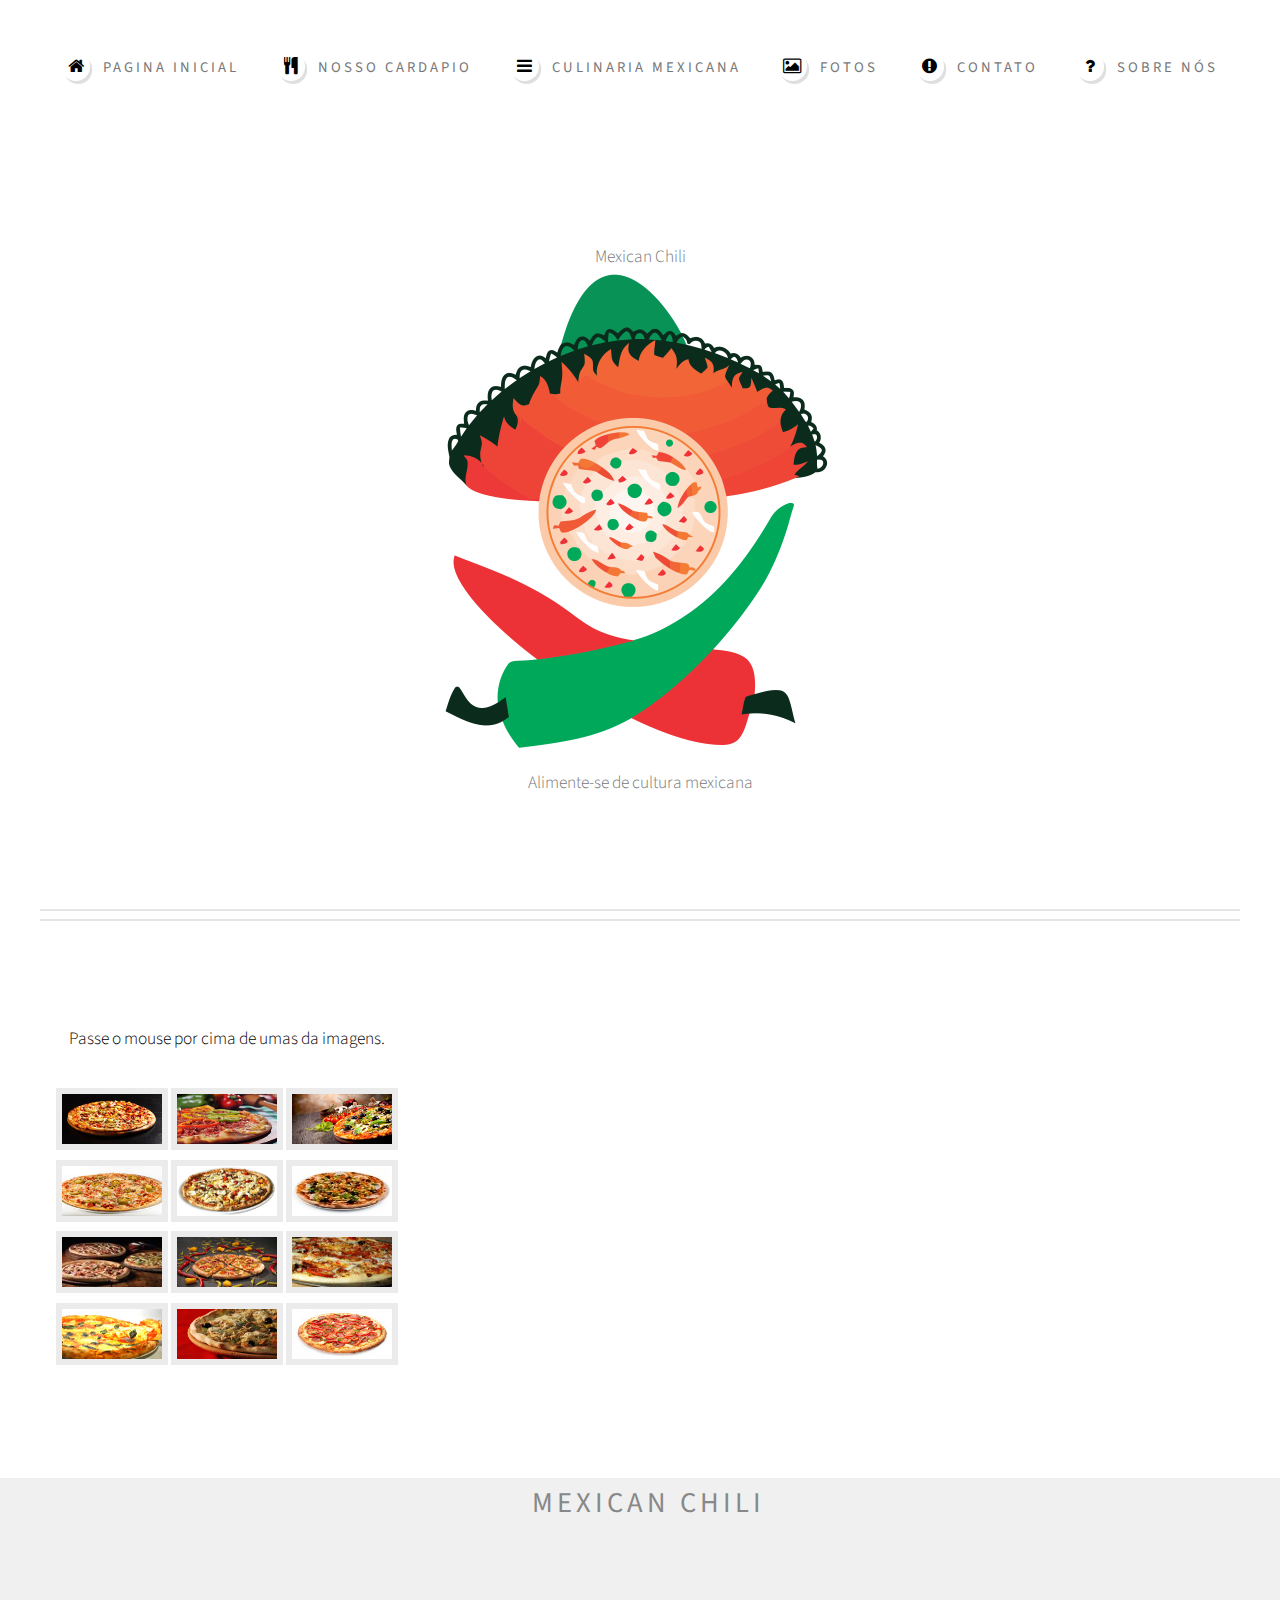
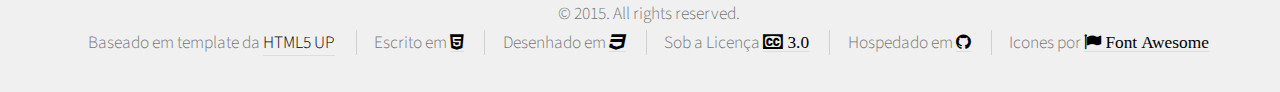
<file: fotos.html>
<!DOCTYPE html>
<html>
	<head>
		<title>Mexican Chili | Fotos</title>
		<link rel="icon" type="image/png" href="images/logo_mini.png">
		<meta http-equiv="content-type" content="text/html; charset=utf-8" />
		<meta name="description" content="" />
		<meta name="keywords" content="" />
		<link rel="stylesheet" href="css/skel.css" />
		<link rel="stylesheet" href="css/style.css" />
		<link rel="stylesheet" href="css/style-desktop.css" />
	</head>
	<body class="left-sidebar">

		<!-- Header -->
			<div id="header-wrapper">
				<div id="header" class="container">

					<!-- Logo -->
						<span class="vivaldi">Mexican Chili</span>
						<br><img src="images/logo_mini.png" /></br>
						<span class="vivaldi">Alimente-se de cultura mexicana</span>

					<!-- Nav -->
						<nav id="nav">
							<ul>
								<li><a class="icon fa-home" href="/"><span>Pagina Inicial</span></a></li>
								<li><a class="icon fa-cutlery" href="cardapio"><span>Nosso Cardapio</span></a></li>
								<li><a class="icon fa-bars" href="culinaria"><span>Culinaria Mexicana</span></a></li>
								<li><a class="icon fa-picture-o"><span>Fotos</span></a></li>
								<li><a class="icon fa-exclamation-circle" href="contato"><span>Contato</span></a></li>
								<li><a class="icon fa-question" href="sobre"><span>Sobre Nós</span></a></li>
							</ul>
						</nav>

				</div>
			</div>
			
		<!-- Main -->
			<div id="main-wrapper">
				<div id="main" class="container">
					<div class="row">
					
						<!-- Sidebar -->
							<div id="sidebar" class="4u">
							
								<!-- Excerpts -->
									<section>
										<ul class="divided">
														<p>Passe o mouse por cima de umas da imagens.</p>
														<a class="image">
														<img
														src="images/fotos/pic01_mini.jpg"
														onMouseover="document.imagem.src= 'images/fotos/pic01.jpg' "
														onMouseout="document.imagem.src= '' ">
														</a>

														<a class="image">
														<img
														src="images/fotos/pic02_mini.jpg"
														onMouseover="document.imagem.src= 'images/fotos/pic02.jpg' "
														onMouseout="document.imagem.src= '' ">
														</a>

														<a class="image">
														<img
														src="images/fotos/pic03_mini.jpg"
														onMouseover="document.imagem.src= 'images/fotos/pic03.jpg' "
														onMouseout="document.imagem.src= '' ">
														</a>

														<a class="image">
														<img
														src="images/fotos/pic04_mini.jpg"
														onMouseover="document.imagem.src= 'images/fotos/pic04.jpg' "
														onMouseout="document.imagem.src= '' ">
														</a>
														
														<a class="image">
														<img
														src="images/fotos/pic05_mini.jpg"
														onMouseover="document.imagem.src= 'images/fotos/pic05.jpg' "
														onMouseout="document.imagem.src= '' ">
														</a>
														
														<a class="image">
														<img
														src="images/fotos/pic06_mini.jpg"
														onMouseover="document.imagem.src= 'images/fotos/pic06.jpg' "
														onMouseout="document.imagem.src= '' ">
														</a>
														
														<a class="image">
														<img
														src="images/fotos/pic07_mini.jpg"
														onMouseover="document.imagem.src= 'images/fotos/pic07.jpg' "
														onMouseout="document.imagem.src= '' ">
														</a>
														
														<a class="image">
														<img
														src="images/fotos/pic08_mini.jpg"
														onMouseover="document.imagem.src= 'images/fotos/pic08.jpg' "
														onMouseout="document.imagem.src= '' ">
														</a>
														
														<a class="image">
														<img
														src="images/fotos/pic09_mini.jpg"
														onMouseover="document.imagem.src= 'images/fotos/pic09.jpg' "
														onMouseout="document.imagem.src= '' ">
														</a>
														
														<a class="image">
														<img
														src="images/fotos/pic10_mini.jpg"
														onMouseover="document.imagem.src= 'images/fotos/pic10.jpg' "
														onMouseout="document.imagem.src= '' ">
														</a>
														
														<a class="image">
														<img
														src="images/fotos/pic11_mini.jpg"
														onMouseover="document.imagem.src= 'images/fotos/pic11.jpg' "
														onMouseout="document.imagem.src= '' ">
														</a>
														
														<a class="image">
														<img
														src="images/fotos/pic12_mini.jpg"
														onMouseover="document.imagem.src= 'images/fotos/pic12.jpg' "
														onMouseout="document.imagem.src= '' ">
														</a>
											</li>
										</ul>
									</section>
							
							</div>

						<!-- Content -->
							<div id="content" class="8u important(collapse)">

								<!-- Post -->
									<article class="box post">

										<img name="imagem">

									</article>
							
							</div>

					</div>
				</div>
			</div>

		<!-- Footer -->
			<div class="container">
				<ul class="links">
					<h2 class="vivaldi">Mexican Chili</h2>
					<br>&copy; 2015. All rights reserved.</br>
					Baseado em template da <a href="http://html5up.net">HTML5 UP</a>
					<li></li>
					Escrito em <a class="fa fa-html5" href="http://www.w3schools.com/html/html5_intro.asp"></a>
					<li></li>
					Desenhado em <a class="fa fa-css3" href="http://www.w3schools.com/css/css3_intro.asp"></a>
					<li></li>
					Sob a Licença <a class="fa fa-cc" href="LICENSE.txt"> 3.0</a>
					<li></li>
					Hospedado em <a class="fa fa-github" href="https://github.com/"></a>
					<li></li>
					Icones por <a class="fa fa-flag" href="http://fortawesome.github.io/Font-Awesome/"> Font Awesome</a>
				</ul>
			</div>

	</body>
</html>
</file>
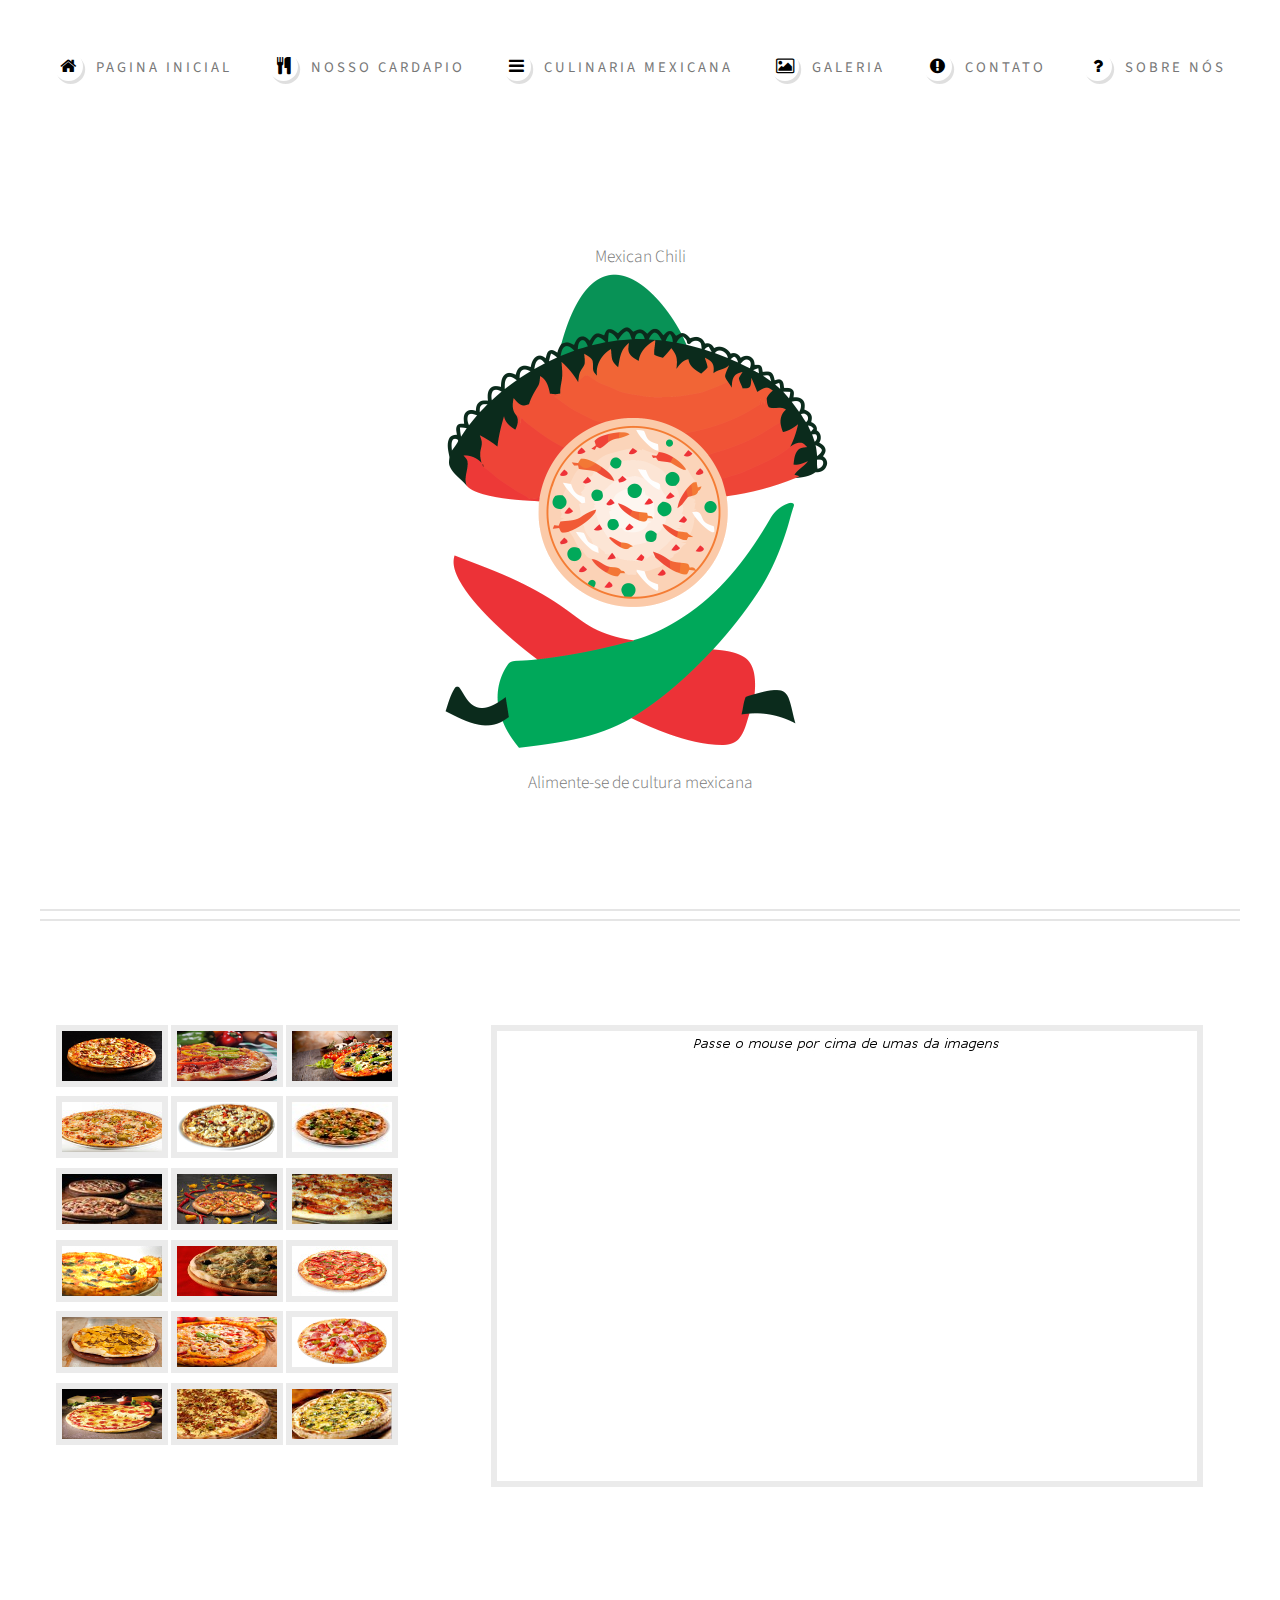
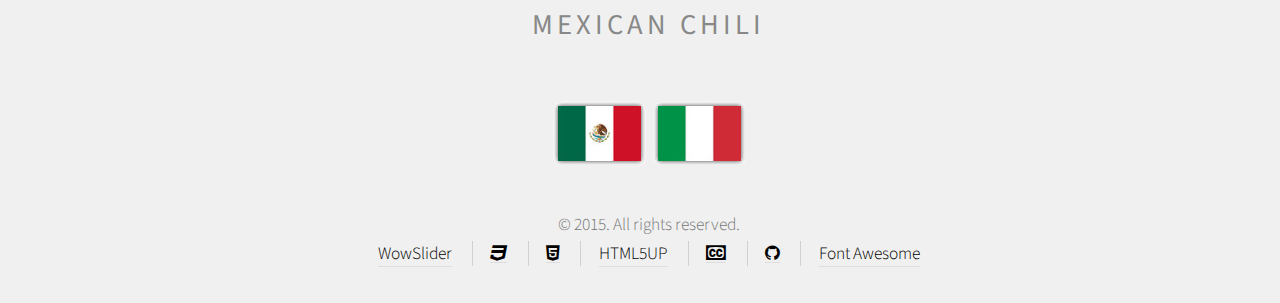
<file: galeria.html>
<!DOCTYPE html>
<html>
	<head>
		<title>Mexican Chili | Galeria</title>
		<link rel="icon" type="image/png" href="images/logo_mini.png">
		<meta http-equiv="content-type" content="text/html; charset=utf-8" />
		<meta name="description" content="Alimente-se de cultura mexicana" />
		<meta name="keywords" content="Pizzaria Mexican Chili" />
		<link rel="stylesheet" href="css/skel.css" />
		<link rel="stylesheet" href="css/style.css" />
		<link rel="stylesheet" href="css/style-desktop.css" />
	</head>
	<body class="left-sidebar">

		<!-- Header -->
		<div id="header-wrapper">
			<div id="header" class="container">

				<!-- Logo -->
				<span class="vivaldi">Mexican Chili</span>
				<br><img src="images/logo_mini.png" /></br>
				<span class="vivaldi">Alimente-se de cultura mexicana</span>

				<!-- Nav -->
				<nav id="nav">
					<ul>
						<li><a class="icon fa-home" href="/"><span>Pagina Inicial</span></a></li>
						<li><a class="icon fa-cutlery" href="cardapio"><span>Nosso Cardapio</span></a></li>
						<li><a class="icon fa-bars" href="culinaria"><span>Culinaria Mexicana</span></a></li>
						<li><a class="icon fa-picture-o"><span>Galeria</span></a></li>
						<li><a class="icon fa-exclamation-circle" href="contato"><span>Contato</span></a></li>
						<li><a class="icon fa-question" href="sobre"><span>Sobre Nós</span></a></li>
					</ul>
				</nav>

			</div>
		</div>

		<!-- Main -->
		<div id="main-wrapper">
			<div id="main" class="container">
				<div class="row">

					<!-- Sidebar -->
					<div id="sidebar" class="4u">

						<!-- Excerpts -->
						<section>
							<ul class="divided">
								<a class="image">
									<img
									src="images/fotos/pic01_mini.jpg"
									onMouseover="document.imagem.src= 'images/fotos/pic01.jpg' "
									onMouseout="document.imagem.src= 'images/fotos/white.jpg' ">
								</a>
								<a class="image">
									<img
									src="images/fotos/pic02_mini.jpg"
									onMouseover="document.imagem.src= 'images/fotos/pic02.jpg' "
									onMouseout="document.imagem.src= 'images/fotos/white.jpg' ">
								</a>
								<a class="image">
									<img
									src="images/fotos/pic03_mini.jpg"
									onMouseover="document.imagem.src= 'images/fotos/pic03.jpg' "
									onMouseout="document.imagem.src= 'images/fotos/white.jpg' ">
								</a>
								<a class="image">
									<img
									src="images/fotos/pic04_mini.jpg"
									onMouseover="document.imagem.src= 'images/fotos/pic04.jpg' "
									onMouseout="document.imagem.src= 'images/fotos/white.jpg' ">
								</a>
								<a class="image">
									<img
									src="images/fotos/pic05_mini.jpg"
									onMouseover="document.imagem.src= 'images/fotos/pic05.jpg' "
									onMouseout="document.imagem.src= 'images/fotos/white.jpg' ">
								</a>
								<a class="image">
									<img
									src="images/fotos/pic06_mini.jpg"
									onMouseover="document.imagem.src= 'images/fotos/pic06.jpg' "
									onMouseout="document.imagem.src= 'images/fotos/white.jpg' ">
								</a>
									<a class="image">
									<img
									src="images/fotos/pic07_mini.jpg"
									onMouseover="document.imagem.src= 'images/fotos/pic07.jpg' "
									onMouseout="document.imagem.src= 'images/fotos/white.jpg' ">
								</a>
								<a class="image">
									<img
									src="images/fotos/pic08_mini.jpg"
									onMouseover="document.imagem.src= 'images/fotos/pic08.jpg' "
									onMouseout="document.imagem.src= 'images/fotos/white.jpg' ">
								</a>
								<a class="image">
									<img
									src="images/fotos/pic09_mini.jpg"
									onMouseover="document.imagem.src= 'images/fotos/pic09.jpg' "
									onMouseout="document.imagem.src= 'images/fotos/white.jpg' ">
								</a>
								<a class="image">
									<img
									src="images/fotos/pic10_mini.jpg"
									onMouseover="document.imagem.src= 'images/fotos/pic10.jpg' "
									onMouseout="document.imagem.src= 'images/fotos/white.jpg' ">
								</a>
								<a class="image">
									<img
									src="images/fotos/pic11_mini.jpg"
									onMouseover="document.imagem.src= 'images/fotos/pic11.jpg' "
									onMouseout="document.imagem.src= 'images/fotos/white.jpg' ">
								</a>
								<a class="image">
									<img
									src="images/fotos/pic12_mini.jpg"
									onMouseover="document.imagem.src= 'images/fotos/pic12.jpg' "
									onMouseout="document.imagem.src= 'images/fotos/white.jpg' ">
								</a>
								<a class="image">
									<img
									src="images/fotos/pic13_mini.jpg"
									onMouseover="document.imagem.src= 'images/fotos/pic13.jpg' "
									onMouseout="document.imagem.src= 'images/fotos/white.jpg' ">
								</a>
								<a class="image">
									<img
									src="images/fotos/pic14_mini.jpg"
									onMouseover="document.imagem.src= 'images/fotos/pic14.jpg' "
									onMouseout="document.imagem.src= 'images/fotos/white.jpg' ">
								</a>
								<a class="image">
									<img
									src="images/fotos/pic15_mini.jpg"
									onMouseover="document.imagem.src= 'images/fotos/pic15.jpg' "
									onMouseout="document.imagem.src= 'images/fotos/white.jpg' ">
								</a>
								<a class="image">
									<img
									src="images/fotos/pic16_mini.jpg"
									onMouseover="document.imagem.src= 'images/fotos/pic16.jpg' "
									onMouseout="document.imagem.src= 'images/fotos/white.jpg' ">
								</a>
								<a class="image">
									<img
									src="images/fotos/pic17_mini.jpg"
									onMouseover="document.imagem.src= 'images/fotos/pic17.jpg' "
									onMouseout="document.imagem.src= 'images/fotos/white.jpg' ">
								</a>
								<a class="image">
									<img
									src="images/fotos/pic18_mini.jpg"
									onMouseover="document.imagem.src= 'images/fotos/pic18.jpg' "
									onMouseout="document.imagem.src= 'images/fotos/white.jpg' ">
								</a>
							</ul>
						</section>

					</div>

					<!-- Content -->
					<div id="content" class="8u important(collapse)">

						<!-- Post -->
						<article class="box post">
							<a class="image"><img src="images/fotos/white.jpg" name="imagem"></a>
						</article>
							
					</div>

				</div>
			</div>
		</div>

		<!-- Footer -->
		<div class="container">
			<ul class="links">
				<h2 class="vivaldi">Mexican Chili</h2>
				<img src="images/temp3.png" alt="" />
				</br></br>
				&copy; 2015. All rights reserved.
				</br>
				<a href="http://wowslider.com/">WowSlider</a>
				<li></li>
				<a class="fa fa-css3" href="http://www.w3schools.com/css/css3_intro.asp"></a>
				<li></li>
				<a class="fa fa-html5" href="http://www.w3schools.com/html/html5_intro.asp"></a>
				<li></li>
				<a href="http://html5up.net">HTML5UP</a>
				<li></li>
				<a class="fa fa-cc" href="LICENSE.txt"></a>
				<li></li>
				<a class="fa fa-github" href="https://github.com/"></a>
				<li></li>
				<a href="http://fortawesome.github.io/Font-Awesome/">Font Awesome</a>
			</ul>
		</div>

	</body>
</html>
</file>
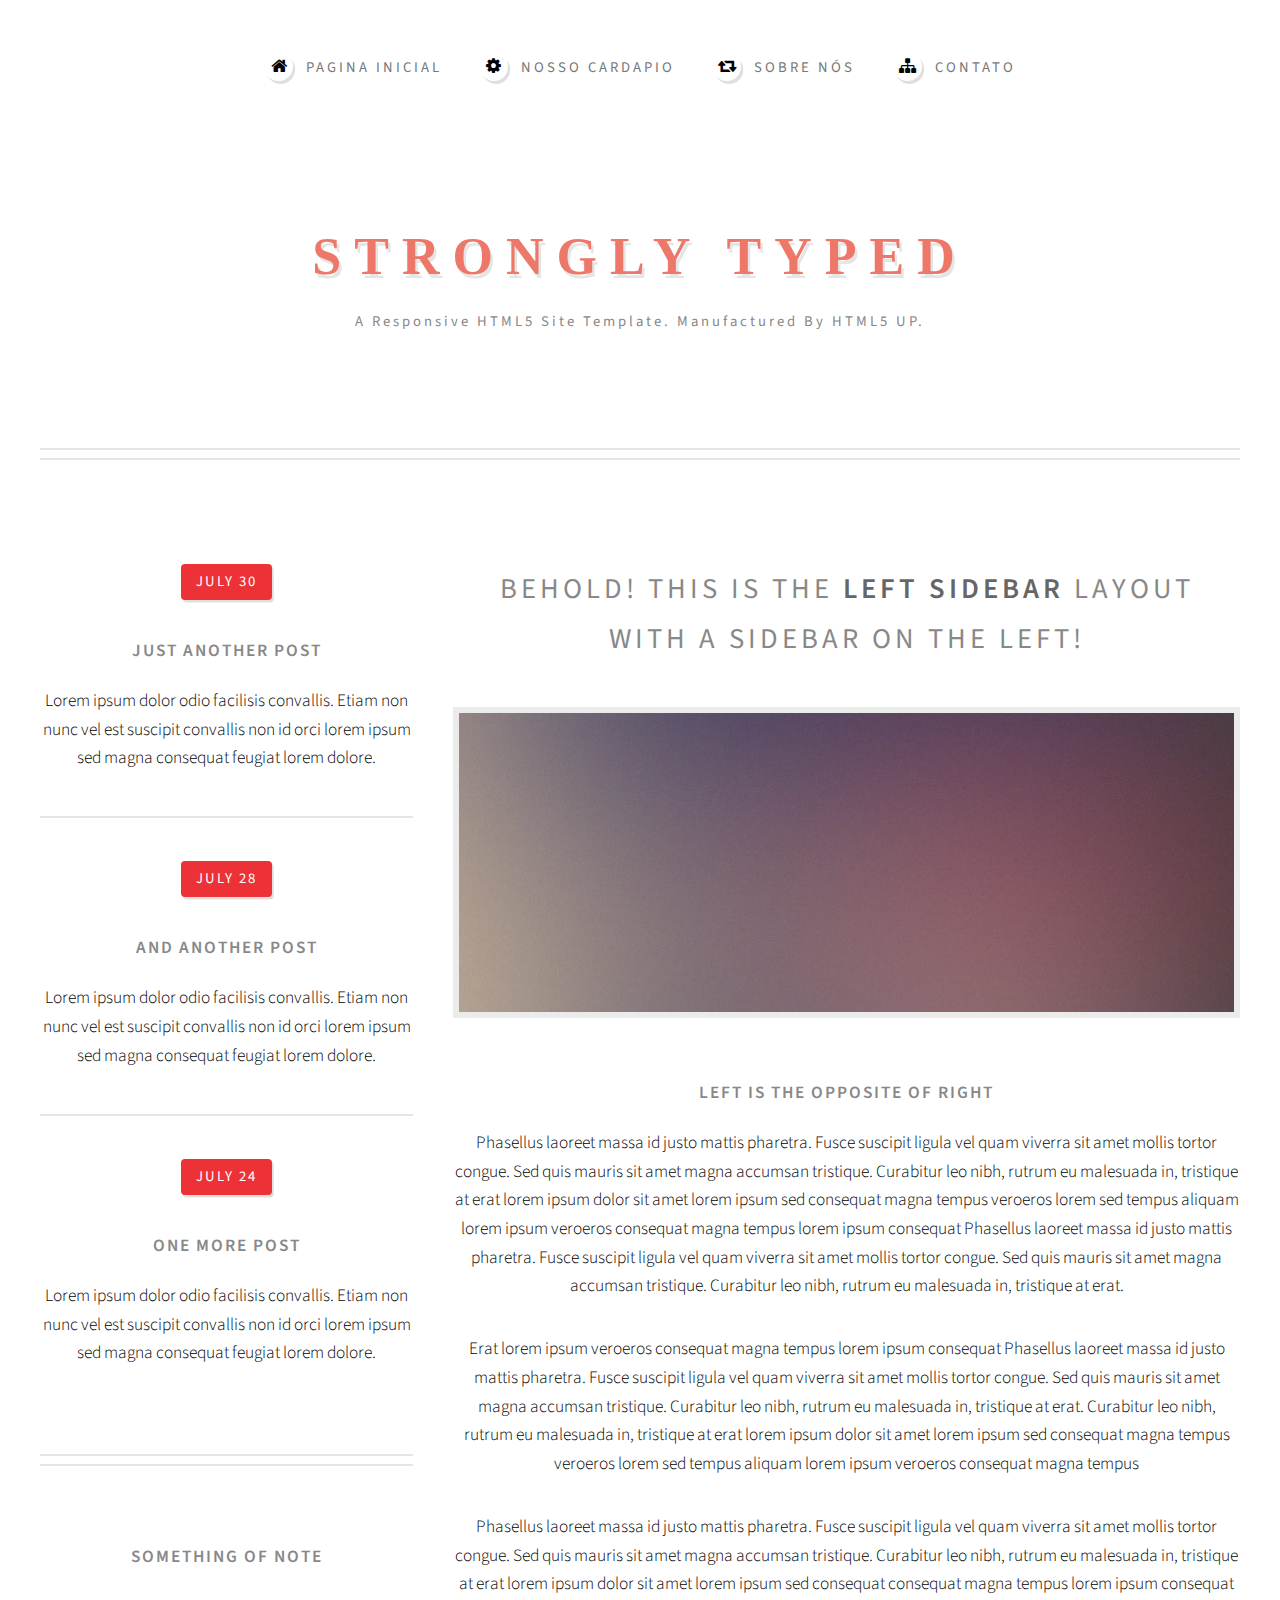
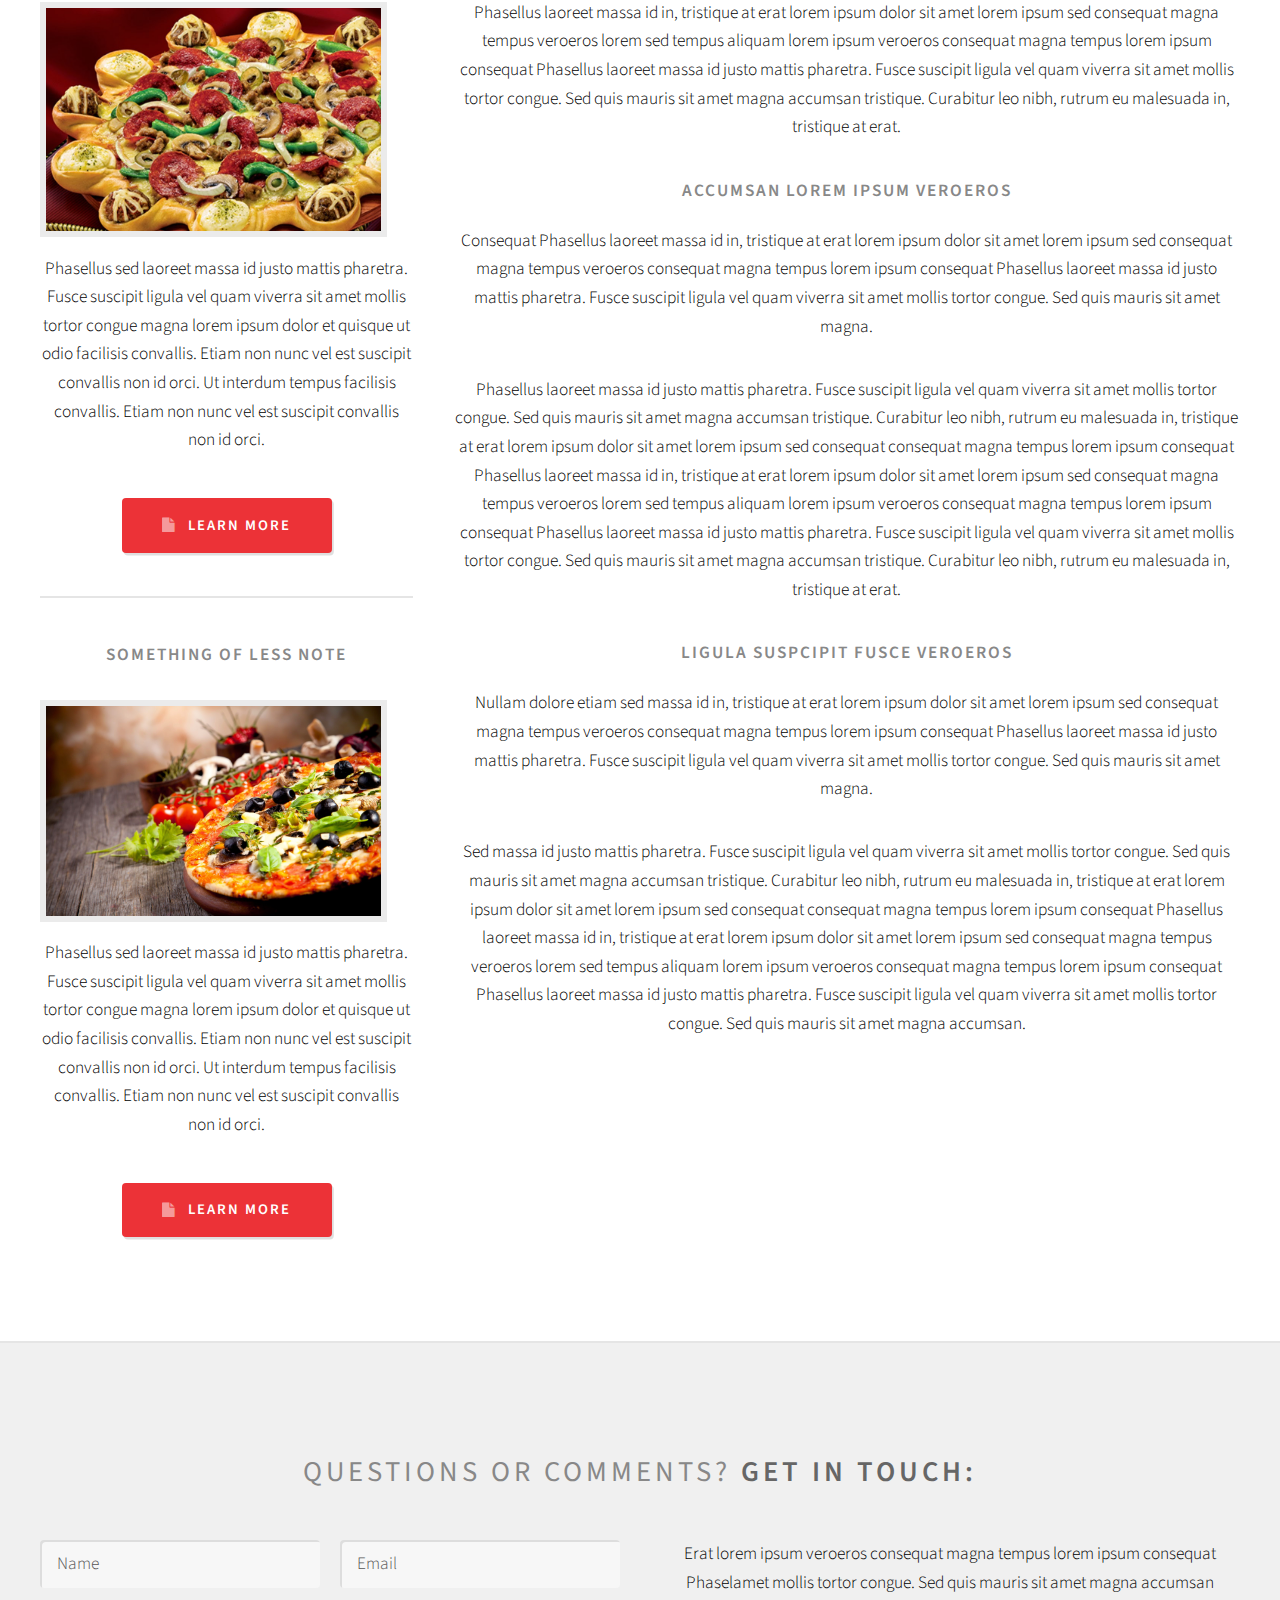
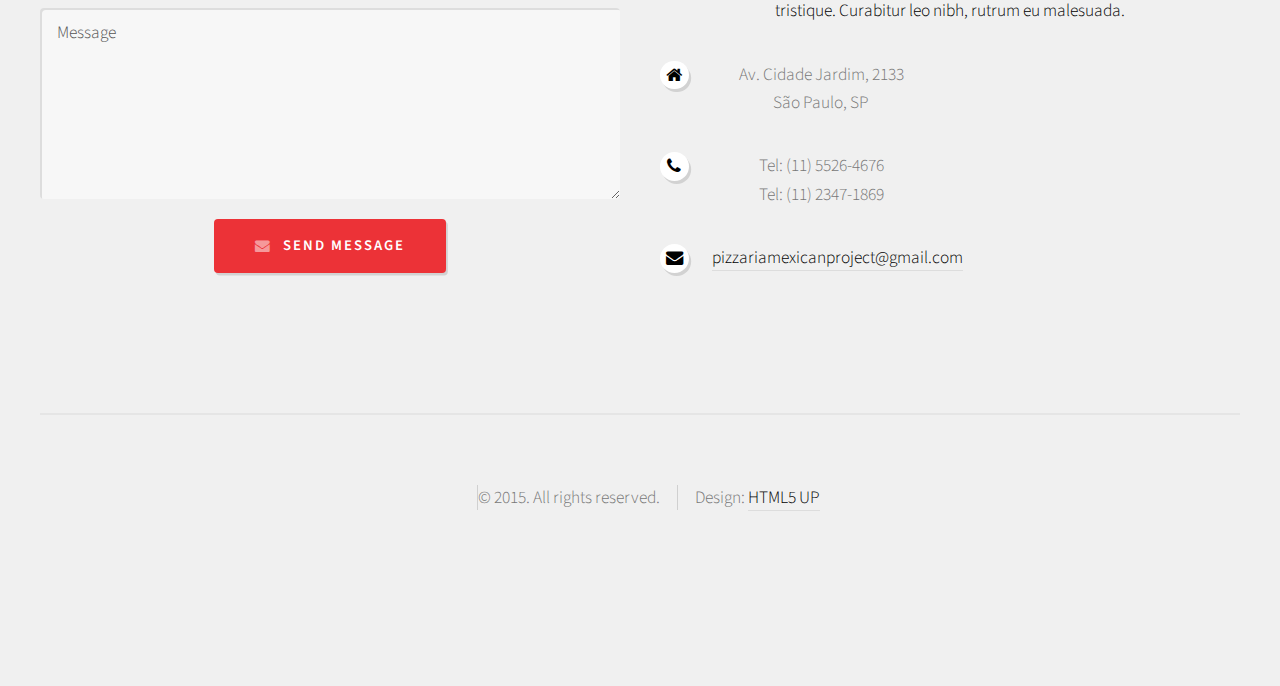
<file: left-sidebar.html>
<!DOCTYPE HTML>
<!--
	Strongly Typed by HTML5 UP
	html5up.net | @n33co
	Free for personal and commercial use under the CCA 3.0 license (html5up.net/license)
-->
<html>
	<head>
		<title>Left Sidebar - Strongly Typed by HTML5 UP</title>
		<meta http-equiv="content-type" content="text/html; charset=utf-8" />
		<meta name="description" content="" />
		<meta name="keywords" content="" />
		<link rel="stylesheet" href="css/skel.css" />
		<link rel="stylesheet" href="css/style.css" />
		<link rel="stylesheet" href="css/style-desktop.css" />
	</head>
	<body class="left-sidebar">

		<!-- Header -->
			<div id="header-wrapper">
				<div id="header" class="container">
					
					<!-- Logo -->
						<h1 id="logo"><a href="index.html">Strongly Typed</a></h1>
						<p>A responsive HTML5 site template. Manufactured by HTML5 UP.</p>
					
					<!-- Nav -->
						<nav id="nav">
							<ul>
								<li><a class="icon fa-home" href="index.html"><span>Pagina Inicial</span></a></li>
								<li><a class="icon fa-cog" href="left-sidebar.html"><span>Nosso Cardapio</span></a></li>
								<li><a class="icon fa-retweet" href="right-sidebar.html"><span>Sobre Nós</span></a></li>
								<li><a class="icon fa-sitemap" href="no-sidebar.html"><span>Contato</span></a></li>
							</ul>
						</nav>

				</div>
			</div>
			
		<!-- Main -->
			<div id="main-wrapper">
				<div id="main" class="container">
					<div class="row">
					
						<!-- Sidebar -->
							<div id="sidebar" class="4u">
							
								<!-- Excerpts -->
									<section>
										<ul class="divided">
											<li>

												<!-- Excerpt -->
													<article class="box excerpt">
														<header>
															<span class="date">July 30</span>
															<h3><a href="#">Just another post</a></h3>
														</header>
														<p>Lorem ipsum dolor odio facilisis convallis. Etiam non nunc vel est 
														suscipit convallis non id orci lorem ipsum sed magna consequat feugiat lorem dolore.</p>
													</article>

											</li>
											<li>

												<!-- Excerpt -->
													<article class="box excerpt">
														<header>
															<span class="date">July 28</span>
															<h3><a href="#">And another post</a></h3>
														</header>
														<p>Lorem ipsum dolor odio facilisis convallis. Etiam non nunc vel est 
														suscipit convallis non id orci lorem ipsum sed magna consequat feugiat lorem dolore.</p>
													</article>

											</li>
											<li>

												<!-- Excerpt -->
													<article class="box excerpt">
														<header>
															<span class="date">July 24</span>
															<h3><a href="#">One more post</a></h3>
														</header>
														<p>Lorem ipsum dolor odio facilisis convallis. Etiam non nunc vel est 
														suscipit convallis non id orci lorem ipsum sed magna consequat feugiat lorem dolore.</p>
													</article>

											</li>
										</ul>
									</section>
							
								<!-- Highlights -->
									<section>
										<ul class="divided">
											<li>

												<!-- Highlight -->
													<article class="box highlight">
														<header>
															<h3><a href="#">Something of note</a></h3>
														</header>
														<a href="#" class="image left"><img src="images/pic06.jpg" alt="" /></a>
														<p>Phasellus  sed laoreet massa id justo mattis pharetra. Fusce suscipit ligula vel quam 
														viverra sit amet mollis tortor congue magna lorem ipsum dolor et quisque ut odio facilisis 
														convallis. Etiam non nunc vel est suscipit convallis non id orci. Ut interdum tempus 
														facilisis convallis. Etiam non nunc vel est suscipit convallis non id orci.</p>
														<ul class="actions">
															<li><a href="#" class="button icon fa-file">Learn More</a></li>
														</ul>
													</article>

											</li>
											<li>

												<!-- Highlight -->
													<article class="box highlight">
														<header>
															<h3><a href="#">Something of less note</a></h3>
														</header>
														<a href="#" class="image left"><img src="images/pic07.jpg" alt="" /></a>
														<p>Phasellus  sed laoreet massa id justo mattis pharetra. Fusce suscipit ligula vel quam 
														viverra sit amet mollis tortor congue magna lorem ipsum dolor et quisque ut odio facilisis 
														convallis. Etiam non nunc vel est suscipit convallis non id orci. Ut interdum tempus 
														facilisis convallis. Etiam non nunc vel est suscipit convallis non id orci.</p>
														<ul class="actions">
															<li><a href="#" class="button icon fa-file">Learn More</a></li>
														</ul>
													</article>

											</li>
										</ul>
									</section>
							
							</div>

						<!-- Content -->
							<div id="content" class="8u important(collapse)">

								<!-- Post -->
									<article class="box post">
										<header>
											<h2>Behold! This is the <strong>left sidebar</strong> layout<br />
											with a sidebar on the left!</h2>
										</header>
										<span class="image featured"><img src="images/pic04.jpg" alt="" /></span>
										<h3>Left is the opposite of right</h3>
										<p>Phasellus laoreet massa id justo mattis pharetra. Fusce suscipit 
										ligula vel quam viverra sit amet mollis tortor congue. Sed quis mauris 
										sit amet magna accumsan tristique. Curabitur leo nibh, rutrum eu malesuada 
										in, tristique at erat lorem ipsum dolor sit amet lorem ipsum sed consequat 
										magna tempus veroeros lorem sed tempus aliquam lorem ipsum veroeros 
										consequat magna tempus lorem ipsum consequat Phasellus laoreet massa id 
										justo mattis pharetra. Fusce suscipit ligula vel quam viverra sit amet 
										mollis tortor congue. Sed quis mauris sit amet magna accumsan tristique. 
										Curabitur leo nibh, rutrum eu malesuada in, tristique at erat.</p>
										<p>Erat lorem ipsum veroeros consequat magna tempus lorem ipsum consequat 
										Phasellus laoreet massa id justo mattis pharetra. Fusce suscipit ligula 
										vel quam viverra sit amet mollis tortor congue. Sed quis mauris sit amet 
										magna accumsan tristique. Curabitur leo nibh, rutrum eu malesuada in, 
										tristique at erat. Curabitur leo nibh, rutrum eu malesuada  in, tristique 
										at erat lorem ipsum dolor sit amet lorem ipsum sed consequat magna 
										tempus veroeros lorem sed tempus aliquam lorem ipsum veroeros consequat 
										magna tempus</p>
										<p>Phasellus laoreet massa id justo mattis pharetra. Fusce suscipit 
										ligula vel quam viverra sit amet mollis tortor congue. Sed quis mauris 
										sit amet magna accumsan tristique. Curabitur leo nibh, rutrum eu malesuada 
										in, tristique at erat lorem ipsum dolor sit amet lorem ipsum sed consequat 
										consequat magna tempus lorem ipsum consequat Phasellus laoreet massa id 
										in, tristique at erat lorem ipsum dolor sit amet lorem ipsum sed consequat 
										magna tempus veroeros lorem sed tempus aliquam lorem ipsum veroeros 
										consequat magna tempus lorem ipsum consequat Phasellus laoreet massa id 
										justo mattis pharetra. Fusce suscipit ligula vel quam viverra sit amet 
										mollis tortor congue. Sed quis mauris sit amet magna accumsan tristique. 
										Curabitur leo nibh, rutrum eu malesuada in, tristique at erat.</p>
										<h3>Accumsan lorem ipsum veroeros</h3>
										<p>Consequat Phasellus laoreet massa id in, tristique at erat lorem 
										ipsum dolor sit amet lorem ipsum sed consequat magna tempus veroeros 
										consequat magna tempus lorem ipsum consequat Phasellus laoreet massa id 
										justo mattis pharetra. Fusce suscipit ligula vel quam viverra sit amet 
										mollis tortor congue. Sed quis mauris sit amet magna.</p>
										<p>Phasellus laoreet massa id justo mattis pharetra. Fusce suscipit 
										ligula vel quam viverra sit amet mollis tortor congue. Sed quis mauris 
										sit amet magna accumsan tristique. Curabitur leo nibh, rutrum eu malesuada 
										in, tristique at erat lorem ipsum dolor sit amet lorem ipsum sed consequat 
										consequat magna tempus lorem ipsum consequat Phasellus laoreet massa id 
										in, tristique at erat lorem ipsum dolor sit amet lorem ipsum sed consequat 
										magna tempus veroeros lorem sed tempus aliquam lorem ipsum veroeros 
										consequat magna tempus lorem ipsum consequat Phasellus laoreet massa id 
										justo mattis pharetra. Fusce suscipit ligula vel quam viverra sit amet 
										mollis tortor congue. Sed quis mauris sit amet magna accumsan tristique. 
										Curabitur leo nibh, rutrum eu malesuada in, tristique at erat.</p>
										<h3>Ligula suspcipit fusce veroeros</h3>
										<p>Nullam dolore etiam sed massa id in, tristique at erat lorem 
										ipsum dolor sit amet lorem ipsum sed consequat magna tempus veroeros 
										consequat magna tempus lorem ipsum consequat Phasellus laoreet massa id 
										justo mattis pharetra. Fusce suscipit ligula vel quam viverra sit amet 
										mollis tortor congue. Sed quis mauris sit amet magna.</p>
										<p>Sed massa id justo mattis pharetra. Fusce suscipit 
										ligula vel quam viverra sit amet mollis tortor congue. Sed quis mauris 
										sit amet magna accumsan tristique. Curabitur leo nibh, rutrum eu malesuada 
										in, tristique at erat lorem ipsum dolor sit amet lorem ipsum sed consequat 
										consequat magna tempus lorem ipsum consequat Phasellus laoreet massa id 
										in, tristique at erat lorem ipsum dolor sit amet lorem ipsum sed consequat 
										magna tempus veroeros lorem sed tempus aliquam lorem ipsum veroeros 
										consequat magna tempus lorem ipsum consequat Phasellus laoreet massa id 
										justo mattis pharetra. Fusce suscipit ligula vel quam viverra sit amet 
										mollis tortor congue. Sed quis mauris sit amet magna accumsan.</p>
									</article>
							
							</div>

					</div>
				</div>
			</div>

		<!-- Footer -->
			<div id="footer-wrapper">
				<div id="footer" class="container">
					<header>
						<h2>Questions or comments? <strong>Get in touch:</strong></h2>
					</header>
					<div class="row">
						<div class="6u">
							<section>
								<form method="post" action="#">
									<div class="row 50%">
										<div class="6u">
											<input name="name" placeholder="Name" type="text" />
										</div>
										<div class="6u">
											<input name="email" placeholder="Email" type="text" />
										</div>
									</div>
									<div class="row 50%">
										<div class="12u">
											<textarea name="message" placeholder="Message"></textarea>
										</div>
									</div>
									<div class="row 50%">
										<div class="12u">
											<a href="#" class="form-button-submit button icon fa-envelope">Send Message</a>
										</div>
									</div>
								</form>
							</section>
						</div>
						<div class="6u">
							<section>
								<p>Erat lorem ipsum veroeros consequat magna tempus lorem ipsum consequat Phaselamet 
								mollis tortor congue. Sed quis mauris sit amet magna accumsan tristique. Curabitur 
								leo nibh, rutrum eu malesuada.</p>
								<div class="row">
									<div class="6u">
										<ul class="icons">
											<li class="icon fa-home">
												Av. Cidade Jardim, 2133 <br />
												São Paulo, SP
											</li>
											<li class="icon fa-phone">
												Tel: (11) 5526-4676 <br />
												Tel: (11) 2347-1869
											</li>
											<li class="icon fa-envelope">
												<a href="#">pizzariamexicanproject@gmail.com</a>
											</li>
										</ul>
									</div>
									<!-- div class="6u">
										<ul class="icons">
											<li class="icon fa-twitter">
												<a href="#">@untitled-tld</a>
											</li>
											<li class="icon fa-instagram">
												<a href="#">instagram.com/untitled-tld</a>
											</li>
											<li class="icon fa-dribbble">
												<a href="#">dribbble.com/untitled-tld</a>
											</li>
											<li class="icon fa-facebook">
												<a href="#">facebook.com/untitled-tld</a>
											</li>
										</ul>
									</div -->
								</div>
							</section>
						</div>
					</div>
				</div>
				<div id="copyright" class="container">
					<ul class="links">
						<li>&copy; 2015. All rights reserved.</li><li>Design: <a href="http://html5up.net">HTML5 UP</a></li>
					</ul>
				</div>
			</div>

	</body>
</html>
</file>
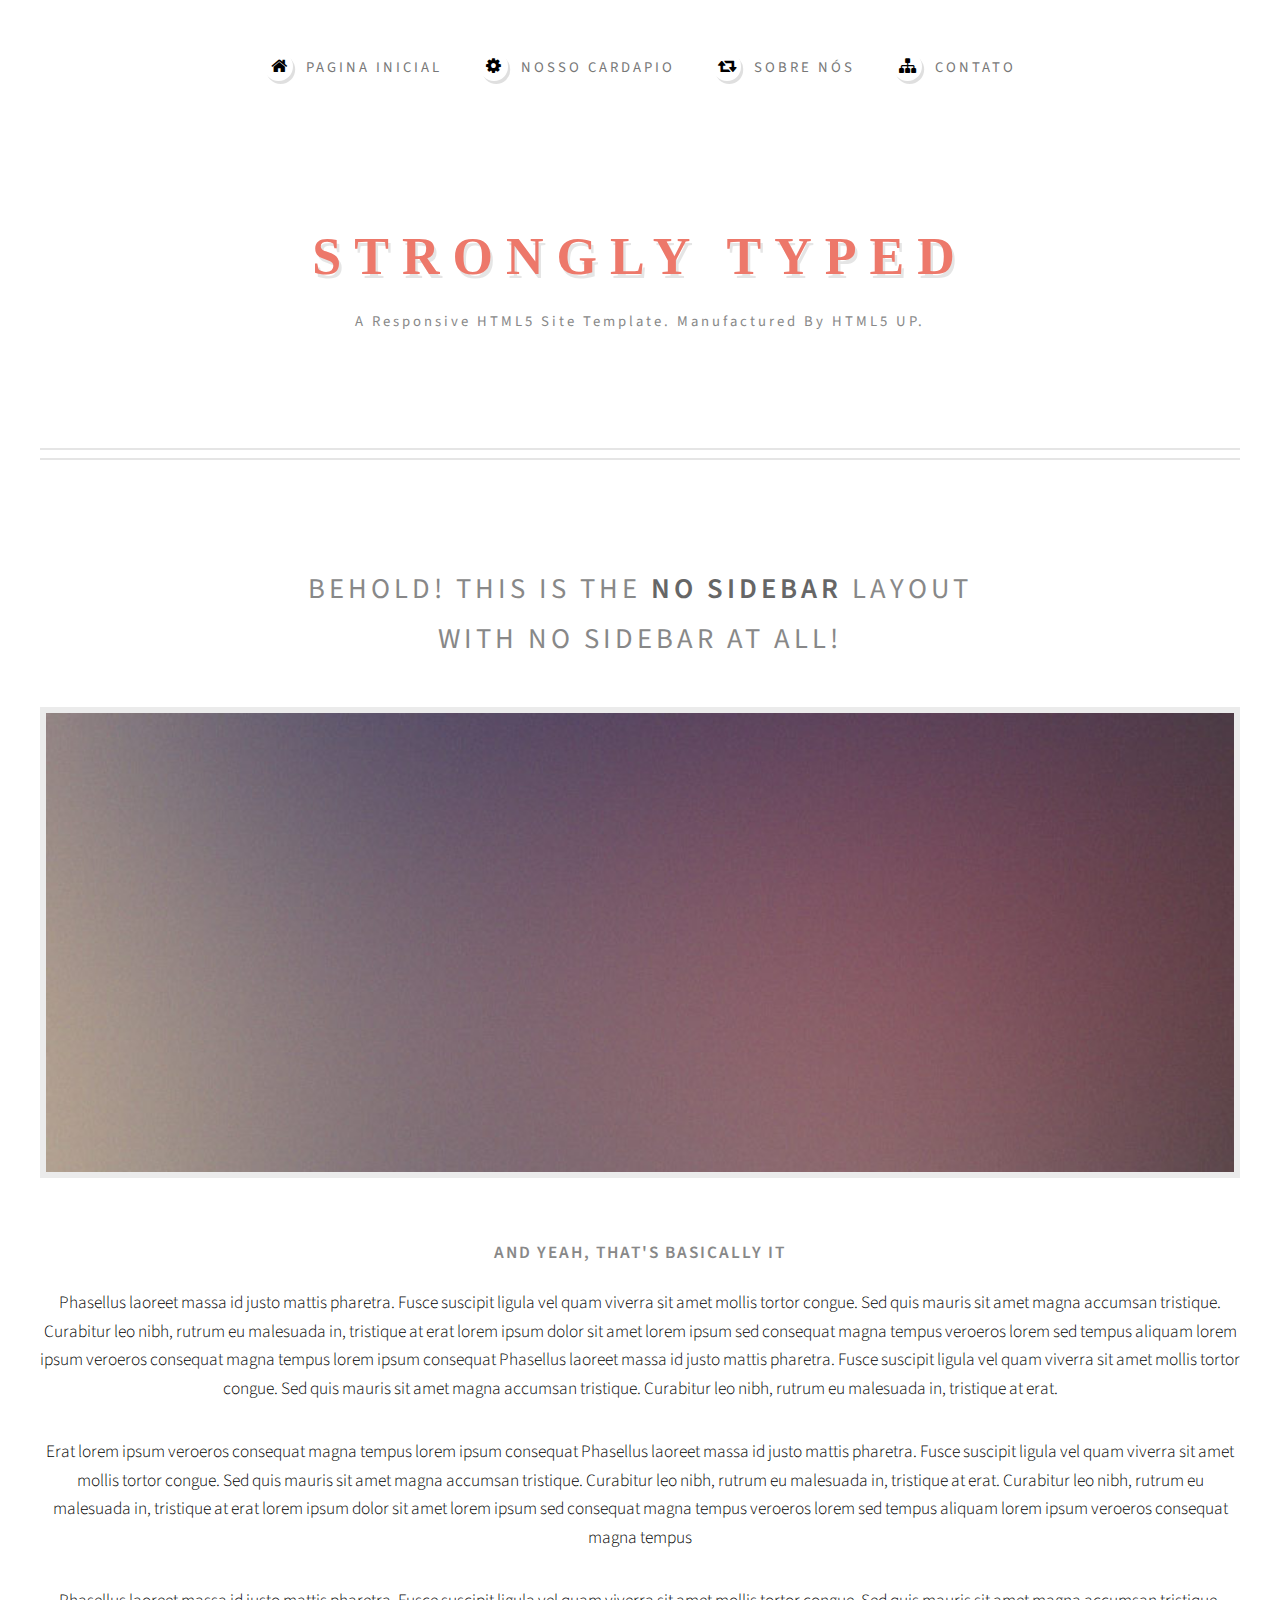
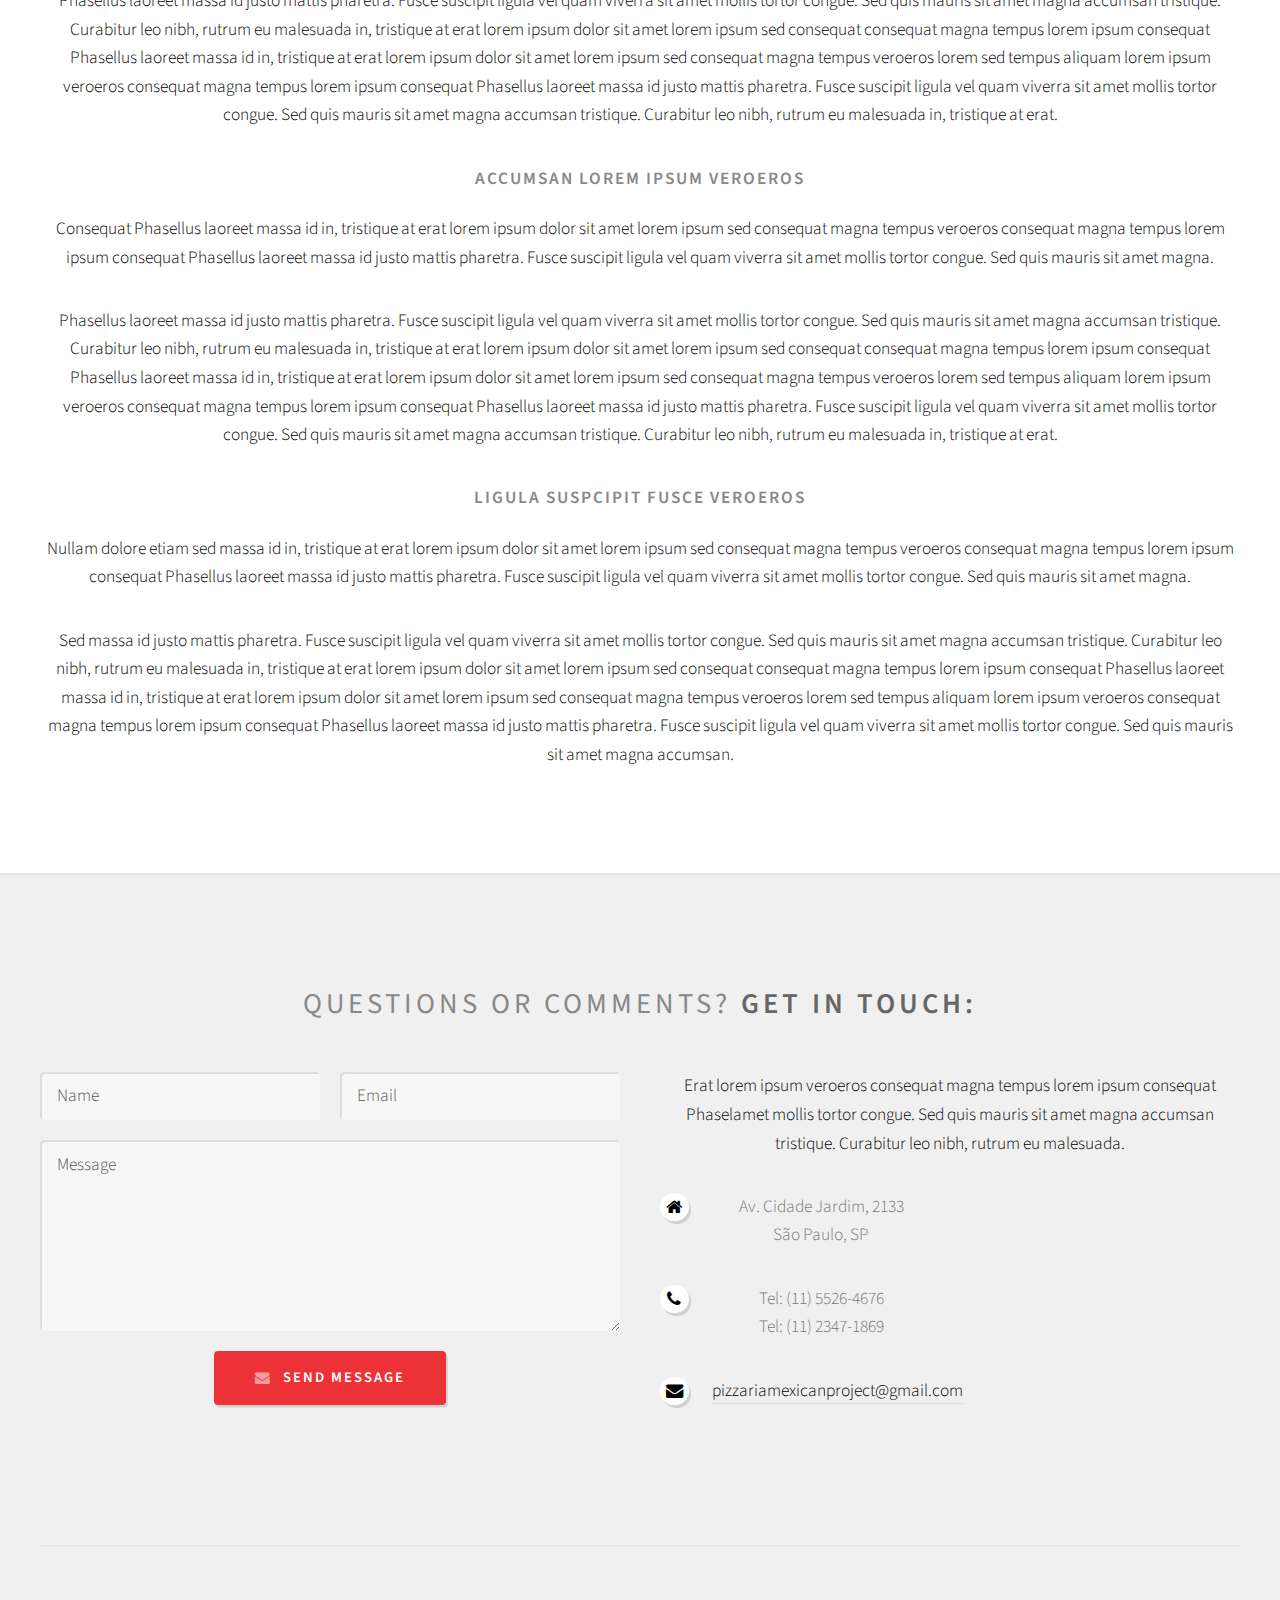
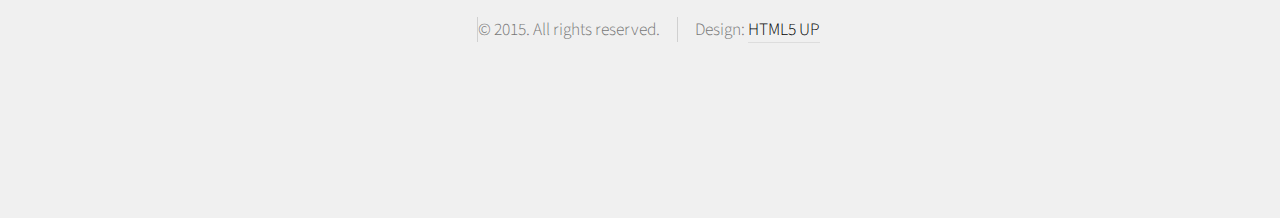
<file: no-sidebar.html>
<!DOCTYPE HTML>
<!--
	Strongly Typed by HTML5 UP
	html5up.net | @n33co
	Free for personal and commercial use under the CCA 3.0 license (html5up.net/license)
-->
<html>
	<head>
		<title>No Sidebar - Strongly Typed by HTML5 UP</title>
		<meta http-equiv="content-type" content="text/html; charset=utf-8" />
		<meta name="description" content="" />
		<meta name="keywords" content="" />
		<link rel="stylesheet" href="css/skel.css" />
		<link rel="stylesheet" href="css/style.css" />
		<link rel="stylesheet" href="css/style-desktop.css" />
	</head>
	<body class="no-sidebar">

		<!-- Header -->
			<div id="header-wrapper">
				<div id="header" class="container">
					
					<!-- Logo -->
						<h1 id="logo"><a href="index.html">Strongly Typed</a></h1>
						<p>A responsive HTML5 site template. Manufactured by HTML5 UP.</p>
					
					<!-- Nav -->
						<nav id="nav">
							<ul>
								<li><a class="icon fa-home" href="index.html"><span>Pagina Inicial</span></a></li>
								<li><a class="icon fa-cog" href="left-sidebar.html"><span>Nosso Cardapio</span></a></li>
								<li><a class="icon fa-retweet" href="right-sidebar.html"><span>Sobre Nós</span></a></li>
								<li><a class="icon fa-sitemap" href="no-sidebar.html"><span>Contato</span></a></li>
							</ul>
						</nav>

				</div>
			</div>
			
		<!-- Main -->
			<div id="main-wrapper">
				<div id="main" class="container">
					<div id="content">

						<!-- Post -->
							<article class="box post">
								<header>
									<h2>Behold! This is the <strong>no sidebar</strong> layout<br />
									with no sidebar at all!</h2>
								</header>
								<span class="image featured"><img src="images/pic04.jpg" alt="" /></span>
								<h3>And yeah, that's basically it</h3>
								<p>Phasellus laoreet massa id justo mattis pharetra. Fusce suscipit 
								ligula vel quam viverra sit amet mollis tortor congue. Sed quis mauris 
								sit amet magna accumsan tristique. Curabitur leo nibh, rutrum eu malesuada 
								in, tristique at erat lorem ipsum dolor sit amet lorem ipsum sed consequat 
								magna tempus veroeros lorem sed tempus aliquam lorem ipsum veroeros 
								consequat magna tempus lorem ipsum consequat Phasellus laoreet massa id 
								justo mattis pharetra. Fusce suscipit ligula vel quam viverra sit amet 
								mollis tortor congue. Sed quis mauris sit amet magna accumsan tristique. 
								Curabitur leo nibh, rutrum eu malesuada in, tristique at erat.</p>
								<p>Erat lorem ipsum veroeros consequat magna tempus lorem ipsum consequat 
								Phasellus laoreet massa id justo mattis pharetra. Fusce suscipit ligula 
								vel quam viverra sit amet mollis tortor congue. Sed quis mauris sit amet 
								magna accumsan tristique. Curabitur leo nibh, rutrum eu malesuada in, 
								tristique at erat. Curabitur leo nibh, rutrum eu malesuada  in, tristique 
								at erat lorem ipsum dolor sit amet lorem ipsum sed consequat magna 
								tempus veroeros lorem sed tempus aliquam lorem ipsum veroeros consequat 
								magna tempus</p>
								<p>Phasellus laoreet massa id justo mattis pharetra. Fusce suscipit 
								ligula vel quam viverra sit amet mollis tortor congue. Sed quis mauris 
								sit amet magna accumsan tristique. Curabitur leo nibh, rutrum eu malesuada 
								in, tristique at erat lorem ipsum dolor sit amet lorem ipsum sed consequat 
								consequat magna tempus lorem ipsum consequat Phasellus laoreet massa id 
								in, tristique at erat lorem ipsum dolor sit amet lorem ipsum sed consequat 
								magna tempus veroeros lorem sed tempus aliquam lorem ipsum veroeros 
								consequat magna tempus lorem ipsum consequat Phasellus laoreet massa id 
								justo mattis pharetra. Fusce suscipit ligula vel quam viverra sit amet 
								mollis tortor congue. Sed quis mauris sit amet magna accumsan tristique. 
								Curabitur leo nibh, rutrum eu malesuada in, tristique at erat.</p>
								<h3>Accumsan lorem ipsum veroeros</h3>
								<p>Consequat Phasellus laoreet massa id in, tristique at erat lorem 
								ipsum dolor sit amet lorem ipsum sed consequat magna tempus veroeros 
								consequat magna tempus lorem ipsum consequat Phasellus laoreet massa id 
								justo mattis pharetra. Fusce suscipit ligula vel quam viverra sit amet 
								mollis tortor congue. Sed quis mauris sit amet magna.</p>
								<p>Phasellus laoreet massa id justo mattis pharetra. Fusce suscipit 
								ligula vel quam viverra sit amet mollis tortor congue. Sed quis mauris 
								sit amet magna accumsan tristique. Curabitur leo nibh, rutrum eu malesuada 
								in, tristique at erat lorem ipsum dolor sit amet lorem ipsum sed consequat 
								consequat magna tempus lorem ipsum consequat Phasellus laoreet massa id 
								in, tristique at erat lorem ipsum dolor sit amet lorem ipsum sed consequat 
								magna tempus veroeros lorem sed tempus aliquam lorem ipsum veroeros 
								consequat magna tempus lorem ipsum consequat Phasellus laoreet massa id 
								justo mattis pharetra. Fusce suscipit ligula vel quam viverra sit amet 
								mollis tortor congue. Sed quis mauris sit amet magna accumsan tristique. 
								Curabitur leo nibh, rutrum eu malesuada in, tristique at erat.</p>
								<h3>Ligula suspcipit fusce veroeros</h3>
								<p>Nullam dolore etiam sed massa id in, tristique at erat lorem 
								ipsum dolor sit amet lorem ipsum sed consequat magna tempus veroeros 
								consequat magna tempus lorem ipsum consequat Phasellus laoreet massa id 
								justo mattis pharetra. Fusce suscipit ligula vel quam viverra sit amet 
								mollis tortor congue. Sed quis mauris sit amet magna.</p>
								<p>Sed massa id justo mattis pharetra. Fusce suscipit 
								ligula vel quam viverra sit amet mollis tortor congue. Sed quis mauris 
								sit amet magna accumsan tristique. Curabitur leo nibh, rutrum eu malesuada 
								in, tristique at erat lorem ipsum dolor sit amet lorem ipsum sed consequat 
								consequat magna tempus lorem ipsum consequat Phasellus laoreet massa id 
								in, tristique at erat lorem ipsum dolor sit amet lorem ipsum sed consequat 
								magna tempus veroeros lorem sed tempus aliquam lorem ipsum veroeros 
								consequat magna tempus lorem ipsum consequat Phasellus laoreet massa id 
								justo mattis pharetra. Fusce suscipit ligula vel quam viverra sit amet 
								mollis tortor congue. Sed quis mauris sit amet magna accumsan.</p>
							</article>
					
					</div>
				</div>
			</div>

		<!-- Footer -->
			<div id="footer-wrapper">
				<div id="footer" class="container">
					<header>
						<h2>Questions or comments? <strong>Get in touch:</strong></h2>
					</header>
					<div class="row">
						<div class="6u">
							<section>
								<form method="post" action="#">
									<div class="row 50%">
										<div class="6u">
											<input name="name" placeholder="Name" type="text" />
										</div>
										<div class="6u">
											<input name="email" placeholder="Email" type="text" />
										</div>
									</div>
									<div class="row 50%">
										<div class="12u">
											<textarea name="message" placeholder="Message"></textarea>
										</div>
									</div>
									<div class="row 50%">
										<div class="12u">
											<a href="#" class="form-button-submit button icon fa-envelope">Send Message</a>
										</div>
									</div>
								</form>
							</section>
						</div>
						<div class="6u">
							<section>
								<p>Erat lorem ipsum veroeros consequat magna tempus lorem ipsum consequat Phaselamet 
								mollis tortor congue. Sed quis mauris sit amet magna accumsan tristique. Curabitur 
								leo nibh, rutrum eu malesuada.</p>
								<div class="row">
									<div class="6u">
										<ul class="icons">
											<li class="icon fa-home">
												Av. Cidade Jardim, 2133 <br />
												São Paulo, SP
											</li>
											<li class="icon fa-phone">
												Tel: (11) 5526-4676 <br />
												Tel: (11) 2347-1869
											</li>
											<li class="icon fa-envelope">
												<a href="#">pizzariamexicanproject@gmail.com</a>
											</li>
										</ul>
									</div>
									<!-- div class="6u">
										<ul class="icons">
											<li class="icon fa-twitter">
												<a href="#">@untitled-tld</a>
											</li>
											<li class="icon fa-instagram">
												<a href="#">instagram.com/untitled-tld</a>
											</li>
											<li class="icon fa-dribbble">
												<a href="#">dribbble.com/untitled-tld</a>
											</li>
											<li class="icon fa-facebook">
												<a href="#">facebook.com/untitled-tld</a>
											</li>
										</ul>
									</div -->
								</div>
							</section>
						</div>
					</div>
				</div>
				<div id="copyright" class="container">
					<ul class="links">
						<li>&copy; 2015. All rights reserved.</li><li>Design: <a href="http://html5up.net">HTML5 UP</a></li>
					</ul>
				</div>
			</div>

	</body>
</html>
</file>
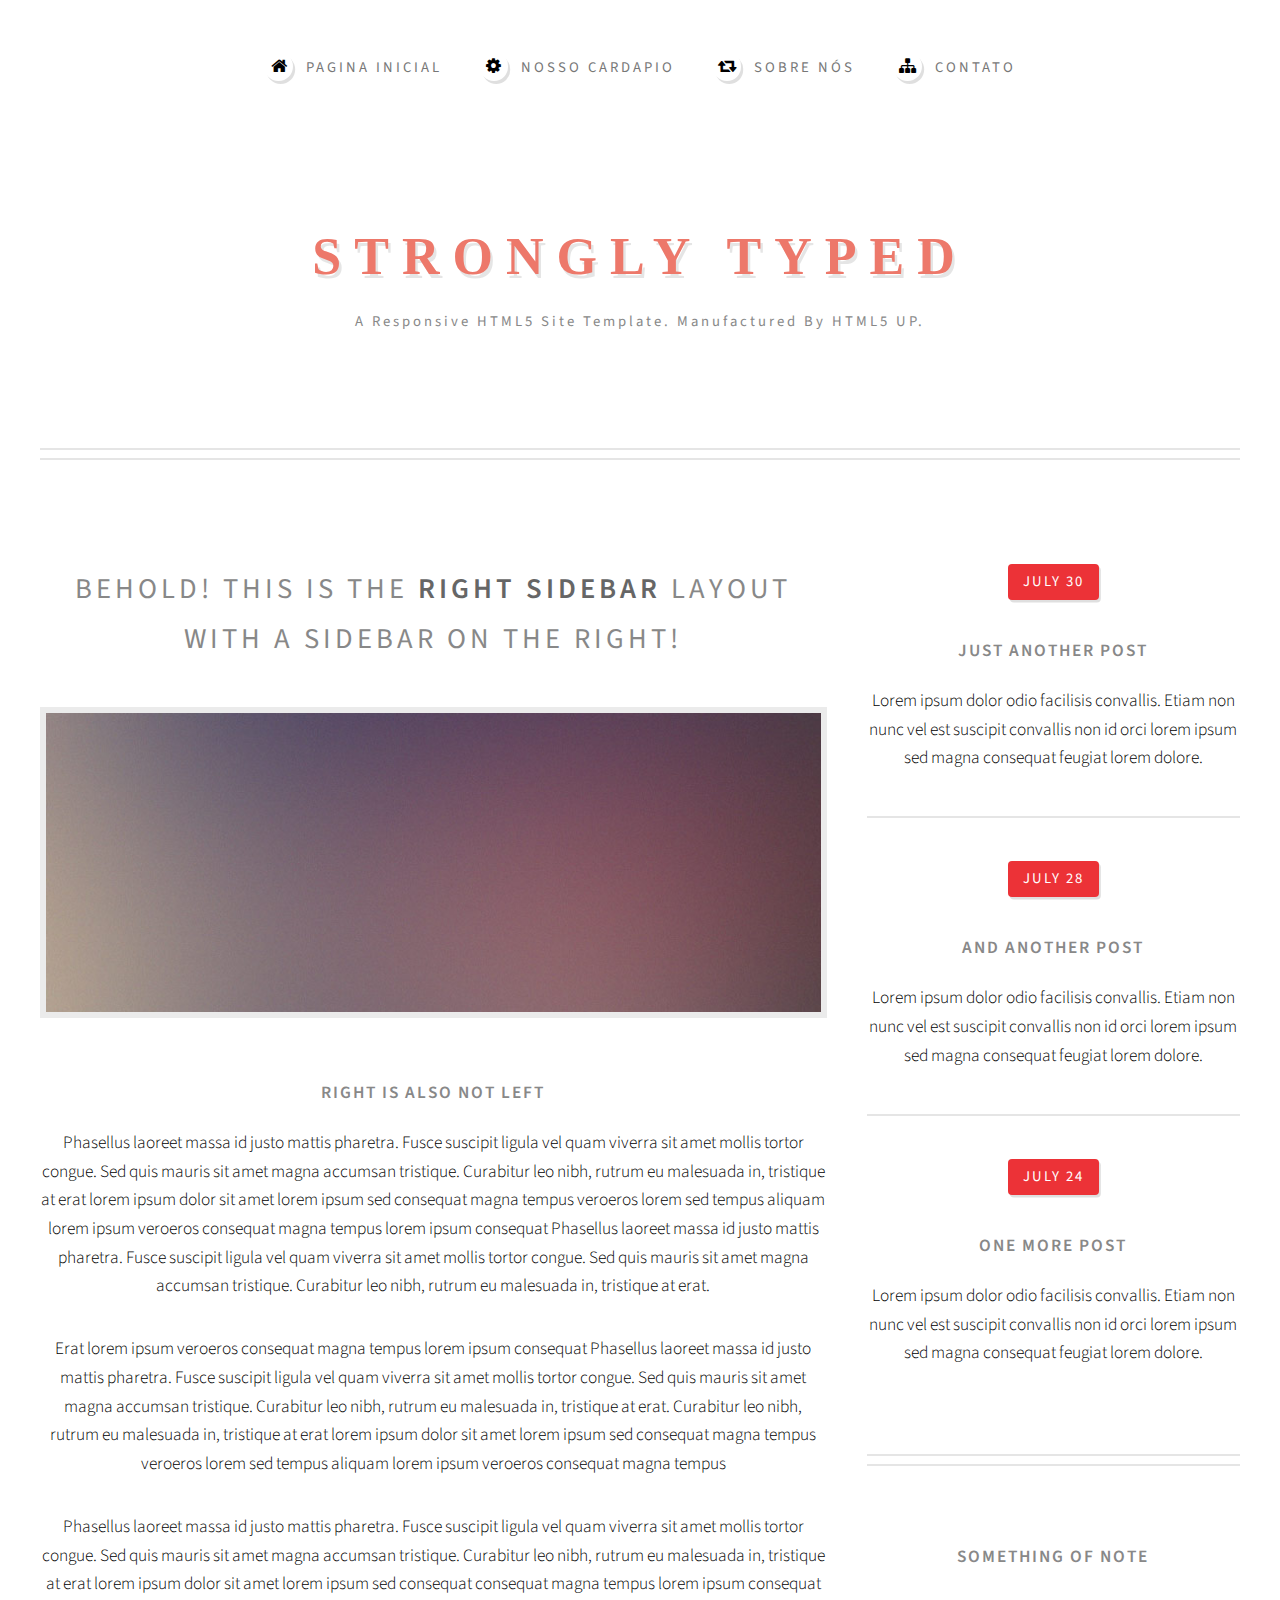
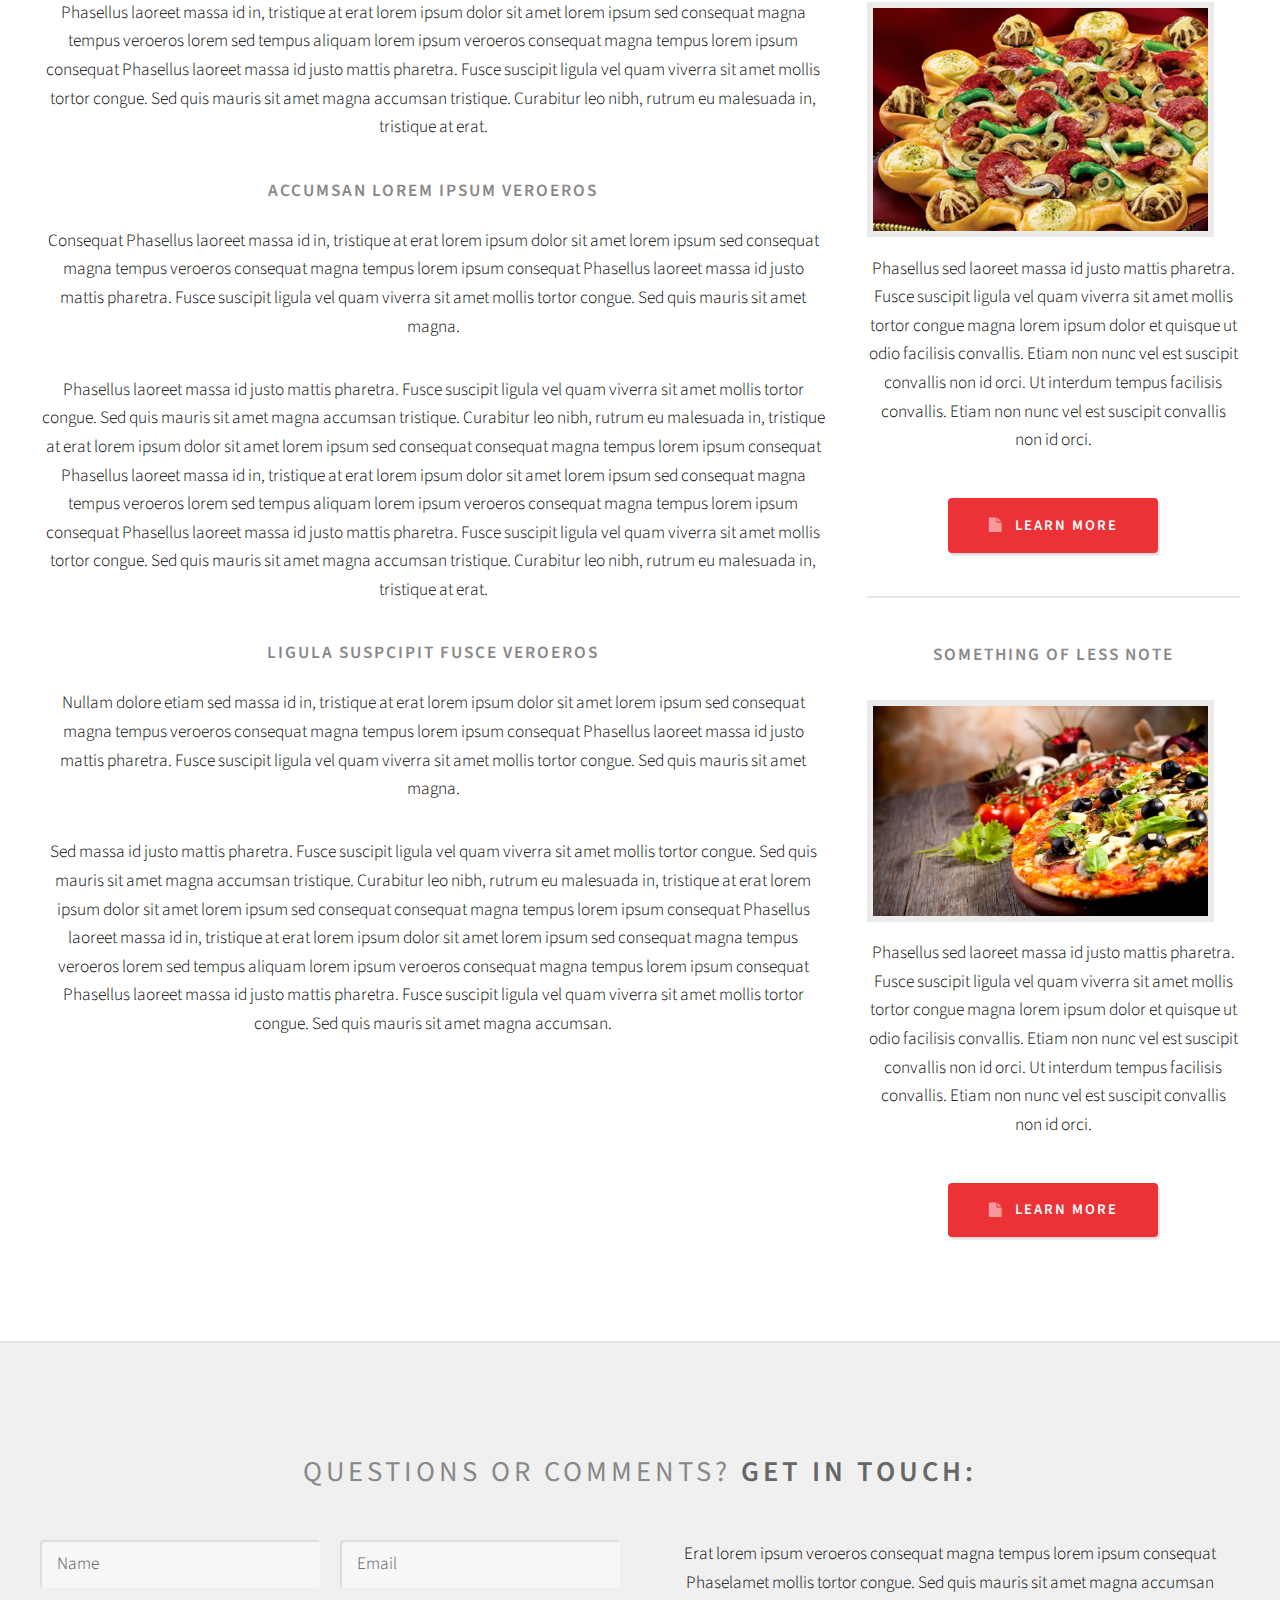
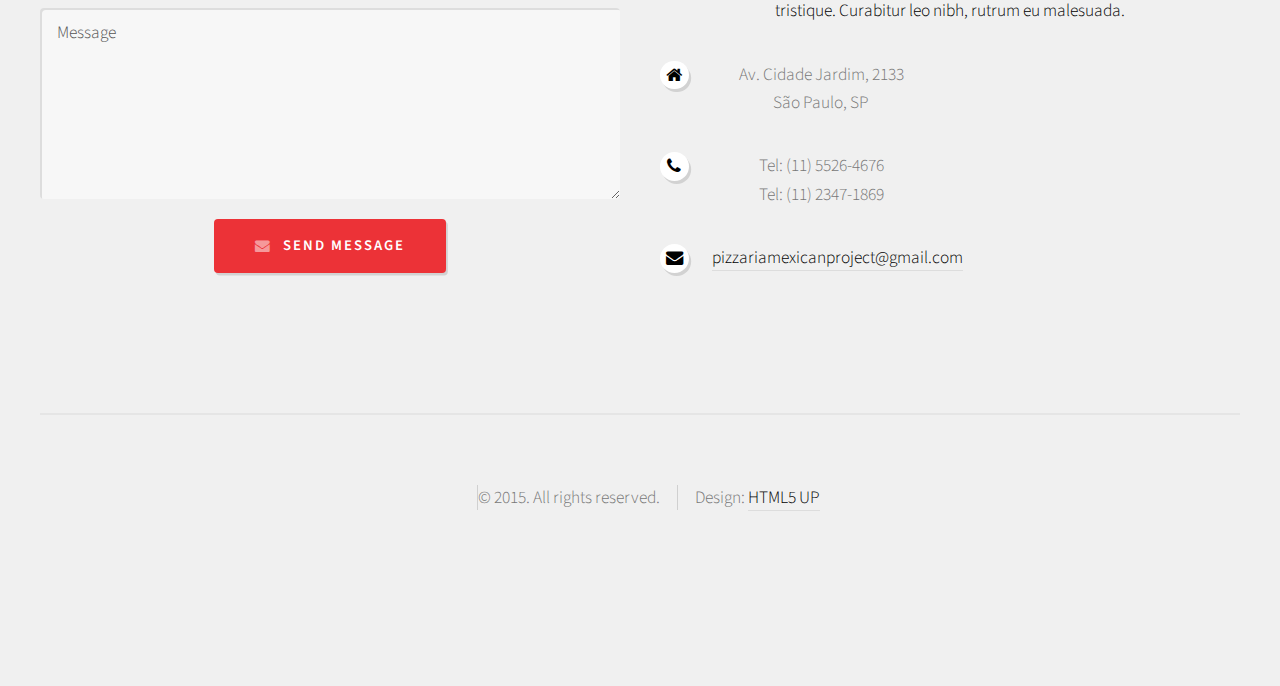
<file: right-sidebar.html>
<!DOCTYPE HTML>
<!--
	Strongly Typed by HTML5 UP
	html5up.net | @n33co
	Free for personal and commercial use under the CCA 3.0 license (html5up.net/license)
-->
<html>
	<head>
		<title>Right Sidebar - Strongly Typed by HTML5 UP</title>
		<meta http-equiv="content-type" content="text/html; charset=utf-8" />
		<meta name="description" content="" />
		<meta name="keywords" content="" />
		<link rel="stylesheet" href="css/skel.css" />
		<link rel="stylesheet" href="css/style.css" />
		<link rel="stylesheet" href="css/style-desktop.css" />
	</head>
	<body class="right-sidebar">

		<!-- Header -->
			<div id="header-wrapper">
				<div id="header" class="container">
					
					<!-- Logo -->
						<h1 id="logo"><a href="index.html">Strongly Typed</a></h1>
						<p>A responsive HTML5 site template. Manufactured by HTML5 UP.</p>
					
					<!-- Nav -->
						<nav id="nav">
							<ul>
								<li><a class="icon fa-home" href="index.html"><span>Pagina Inicial</span></a></li>
								<li><a class="icon fa-cog" href="left-sidebar.html"><span>Nosso Cardapio</span></a></li>
								<li><a class="icon fa-retweet" href="right-sidebar.html"><span>Sobre Nós</span></a></li>
								<li><a class="icon fa-sitemap" href="no-sidebar.html"><span>Contato</span></a></li>
							</ul>
						</nav>

				</div>
			</div>
			
		<!-- Main -->
			<div id="main-wrapper">
				<div id="main" class="container">
					<div class="row">
					
						<!-- Content -->
							<div id="content" class="8u">

								<!-- Post -->
									<article class="box post">
										<header>
											<h2>Behold! This is the <strong>right sidebar</strong> layout<br />
											with a sidebar on the right!</h2>
										</header>
										<span class="image featured"><img src="images/pic04.jpg" alt="" /></span>
										<h3>Right is also not left</h3>
										<p>Phasellus laoreet massa id justo mattis pharetra. Fusce suscipit 
										ligula vel quam viverra sit amet mollis tortor congue. Sed quis mauris 
										sit amet magna accumsan tristique. Curabitur leo nibh, rutrum eu malesuada 
										in, tristique at erat lorem ipsum dolor sit amet lorem ipsum sed consequat 
										magna tempus veroeros lorem sed tempus aliquam lorem ipsum veroeros 
										consequat magna tempus lorem ipsum consequat Phasellus laoreet massa id 
										justo mattis pharetra. Fusce suscipit ligula vel quam viverra sit amet 
										mollis tortor congue. Sed quis mauris sit amet magna accumsan tristique. 
										Curabitur leo nibh, rutrum eu malesuada in, tristique at erat.</p>
										<p>Erat lorem ipsum veroeros consequat magna tempus lorem ipsum consequat 
										Phasellus laoreet massa id justo mattis pharetra. Fusce suscipit ligula 
										vel quam viverra sit amet mollis tortor congue. Sed quis mauris sit amet 
										magna accumsan tristique. Curabitur leo nibh, rutrum eu malesuada in, 
										tristique at erat. Curabitur leo nibh, rutrum eu malesuada  in, tristique 
										at erat lorem ipsum dolor sit amet lorem ipsum sed consequat magna 
										tempus veroeros lorem sed tempus aliquam lorem ipsum veroeros consequat 
										magna tempus</p>
										<p>Phasellus laoreet massa id justo mattis pharetra. Fusce suscipit 
										ligula vel quam viverra sit amet mollis tortor congue. Sed quis mauris 
										sit amet magna accumsan tristique. Curabitur leo nibh, rutrum eu malesuada 
										in, tristique at erat lorem ipsum dolor sit amet lorem ipsum sed consequat 
										consequat magna tempus lorem ipsum consequat Phasellus laoreet massa id 
										in, tristique at erat lorem ipsum dolor sit amet lorem ipsum sed consequat 
										magna tempus veroeros lorem sed tempus aliquam lorem ipsum veroeros 
										consequat magna tempus lorem ipsum consequat Phasellus laoreet massa id 
										justo mattis pharetra. Fusce suscipit ligula vel quam viverra sit amet 
										mollis tortor congue. Sed quis mauris sit amet magna accumsan tristique. 
										Curabitur leo nibh, rutrum eu malesuada in, tristique at erat.</p>
										<h3>Accumsan lorem ipsum veroeros</h3>
										<p>Consequat Phasellus laoreet massa id in, tristique at erat lorem 
										ipsum dolor sit amet lorem ipsum sed consequat magna tempus veroeros 
										consequat magna tempus lorem ipsum consequat Phasellus laoreet massa id 
										justo mattis pharetra. Fusce suscipit ligula vel quam viverra sit amet 
										mollis tortor congue. Sed quis mauris sit amet magna.</p>
										<p>Phasellus laoreet massa id justo mattis pharetra. Fusce suscipit 
										ligula vel quam viverra sit amet mollis tortor congue. Sed quis mauris 
										sit amet magna accumsan tristique. Curabitur leo nibh, rutrum eu malesuada 
										in, tristique at erat lorem ipsum dolor sit amet lorem ipsum sed consequat 
										consequat magna tempus lorem ipsum consequat Phasellus laoreet massa id 
										in, tristique at erat lorem ipsum dolor sit amet lorem ipsum sed consequat 
										magna tempus veroeros lorem sed tempus aliquam lorem ipsum veroeros 
										consequat magna tempus lorem ipsum consequat Phasellus laoreet massa id 
										justo mattis pharetra. Fusce suscipit ligula vel quam viverra sit amet 
										mollis tortor congue. Sed quis mauris sit amet magna accumsan tristique. 
										Curabitur leo nibh, rutrum eu malesuada in, tristique at erat.</p>
										<h3>Ligula suspcipit fusce veroeros</h3>
										<p>Nullam dolore etiam sed massa id in, tristique at erat lorem 
										ipsum dolor sit amet lorem ipsum sed consequat magna tempus veroeros 
										consequat magna tempus lorem ipsum consequat Phasellus laoreet massa id 
										justo mattis pharetra. Fusce suscipit ligula vel quam viverra sit amet 
										mollis tortor congue. Sed quis mauris sit amet magna.</p>
										<p>Sed massa id justo mattis pharetra. Fusce suscipit 
										ligula vel quam viverra sit amet mollis tortor congue. Sed quis mauris 
										sit amet magna accumsan tristique. Curabitur leo nibh, rutrum eu malesuada 
										in, tristique at erat lorem ipsum dolor sit amet lorem ipsum sed consequat 
										consequat magna tempus lorem ipsum consequat Phasellus laoreet massa id 
										in, tristique at erat lorem ipsum dolor sit amet lorem ipsum sed consequat 
										magna tempus veroeros lorem sed tempus aliquam lorem ipsum veroeros 
										consequat magna tempus lorem ipsum consequat Phasellus laoreet massa id 
										justo mattis pharetra. Fusce suscipit ligula vel quam viverra sit amet 
										mollis tortor congue. Sed quis mauris sit amet magna accumsan.</p>
									</article>
							
							</div>
							
						<!-- Sidebar -->
							<div id="sidebar" class="4u">
							
								<!-- Excerpts -->
									<section>
										<ul class="divided">
											<li>

												<!-- Excerpt -->
													<article class="box excerpt">
														<header>
															<span class="date">July 30</span>
															<h3><a href="#">Just another post</a></h3>
														</header>
														<p>Lorem ipsum dolor odio facilisis convallis. Etiam non nunc vel est 
														suscipit convallis non id orci lorem ipsum sed magna consequat feugiat lorem dolore.</p>
													</article>

											</li>
											<li>

												<!-- Excerpt -->
													<article class="box excerpt">
														<header>
															<span class="date">July 28</span>
															<h3><a href="#">And another post</a></h3>
														</header>
														<p>Lorem ipsum dolor odio facilisis convallis. Etiam non nunc vel est 
														suscipit convallis non id orci lorem ipsum sed magna consequat feugiat lorem dolore.</p>
													</article>

											</li>
											<li>

												<!-- Excerpt -->
													<article class="box excerpt">
														<header>
															<span class="date">July 24</span>
															<h3><a href="#">One more post</a></h3>
														</header>
														<p>Lorem ipsum dolor odio facilisis convallis. Etiam non nunc vel est 
														suscipit convallis non id orci lorem ipsum sed magna consequat feugiat lorem dolore.</p>
													</article>

											</li>
										</ul>
									</section>
							
								<!-- Highlights -->
									<section>
										<ul class="divided">
											<li>

												<!-- Highlight -->
													<article class="box highlight">
														<header>
															<h3><a href="#">Something of note</a></h3>
														</header>
														<a href="#" class="image left"><img src="images/pic06.jpg" alt="" /></a>
														<p>Phasellus  sed laoreet massa id justo mattis pharetra. Fusce suscipit ligula vel quam 
														viverra sit amet mollis tortor congue magna lorem ipsum dolor et quisque ut odio facilisis 
														convallis. Etiam non nunc vel est suscipit convallis non id orci. Ut interdum tempus 
														facilisis convallis. Etiam non nunc vel est suscipit convallis non id orci.</p>
														<ul class="actions">
															<li><a href="#" class="button icon fa-file">Learn More</a></li>
														</ul>
													</article>

											</li>
											<li>

												<!-- Highlight -->
													<article class="box highlight">
														<header>
															<h3><a href="#">Something of less note</a></h3>
														</header>
														<a href="#" class="image left"><img src="images/pic07.jpg" alt="" /></a>
														<p>Phasellus  sed laoreet massa id justo mattis pharetra. Fusce suscipit ligula vel quam 
														viverra sit amet mollis tortor congue magna lorem ipsum dolor et quisque ut odio facilisis 
														convallis. Etiam non nunc vel est suscipit convallis non id orci. Ut interdum tempus 
														facilisis convallis. Etiam non nunc vel est suscipit convallis non id orci.</p>
														<ul class="actions">
															<li><a href="#" class="button icon fa-file">Learn More</a></li>
														</ul>
													</article>

											</li>
										</ul>
									</section>
							
							</div>

					</div>
				</div>
			</div>

		<!-- Footer -->
			<div id="footer-wrapper">
				<div id="footer" class="container">
					<header>
						<h2>Questions or comments? <strong>Get in touch:</strong></h2>
					</header>
					<div class="row">
						<div class="6u">
							<section>
								<form method="post" action="#">
									<div class="row 50%">
										<div class="6u">
											<input name="name" placeholder="Name" type="text" />
										</div>
										<div class="6u">
											<input name="email" placeholder="Email" type="text" />
										</div>
									</div>
									<div class="row 50%">
										<div class="12u">
											<textarea name="message" placeholder="Message"></textarea>
										</div>
									</div>
									<div class="row 50%">
										<div class="12u">
											<a href="#" class="form-button-submit button icon fa-envelope">Send Message</a>
										</div>
									</div>
								</form>
							</section>
						</div>
						<div class="6u">
							<section>
								<p>Erat lorem ipsum veroeros consequat magna tempus lorem ipsum consequat Phaselamet 
								mollis tortor congue. Sed quis mauris sit amet magna accumsan tristique. Curabitur 
								leo nibh, rutrum eu malesuada.</p>
								<div class="row">
									<div class="6u">
										<ul class="icons">
											<li class="icon fa-home">
												Av. Cidade Jardim, 2133 <br />
												São Paulo, SP
											</li>
											<li class="icon fa-phone">
												Tel: (11) 5526-4676 <br />
												Tel: (11) 2347-1869
											</li>
											<li class="icon fa-envelope">
												<a href="#">pizzariamexicanproject@gmail.com</a>
											</li>
										</ul>
									</div>
									<!-- div class="6u">
										<ul class="icons">
											<li class="icon fa-twitter">
												<a href="#">@untitled-tld</a>
											</li>
											<li class="icon fa-instagram">
												<a href="#">instagram.com/untitled-tld</a>
											</li>
											<li class="icon fa-dribbble">
												<a href="#">dribbble.com/untitled-tld</a>
											</li>
											<li class="icon fa-facebook">
												<a href="#">facebook.com/untitled-tld</a>
											</li>
										</ul>
									</div -->
								</div>
							</section>
						</div>
					</div>
				</div>
				<div id="copyright" class="container">
					<ul class="links">
						<li>&copy; 2015. All rights reserved.</li><li>Design: <a href="http://html5up.net">HTML5 UP</a></li>
					</ul>
				</div>
			</div>

	</body>
</html>
</file>
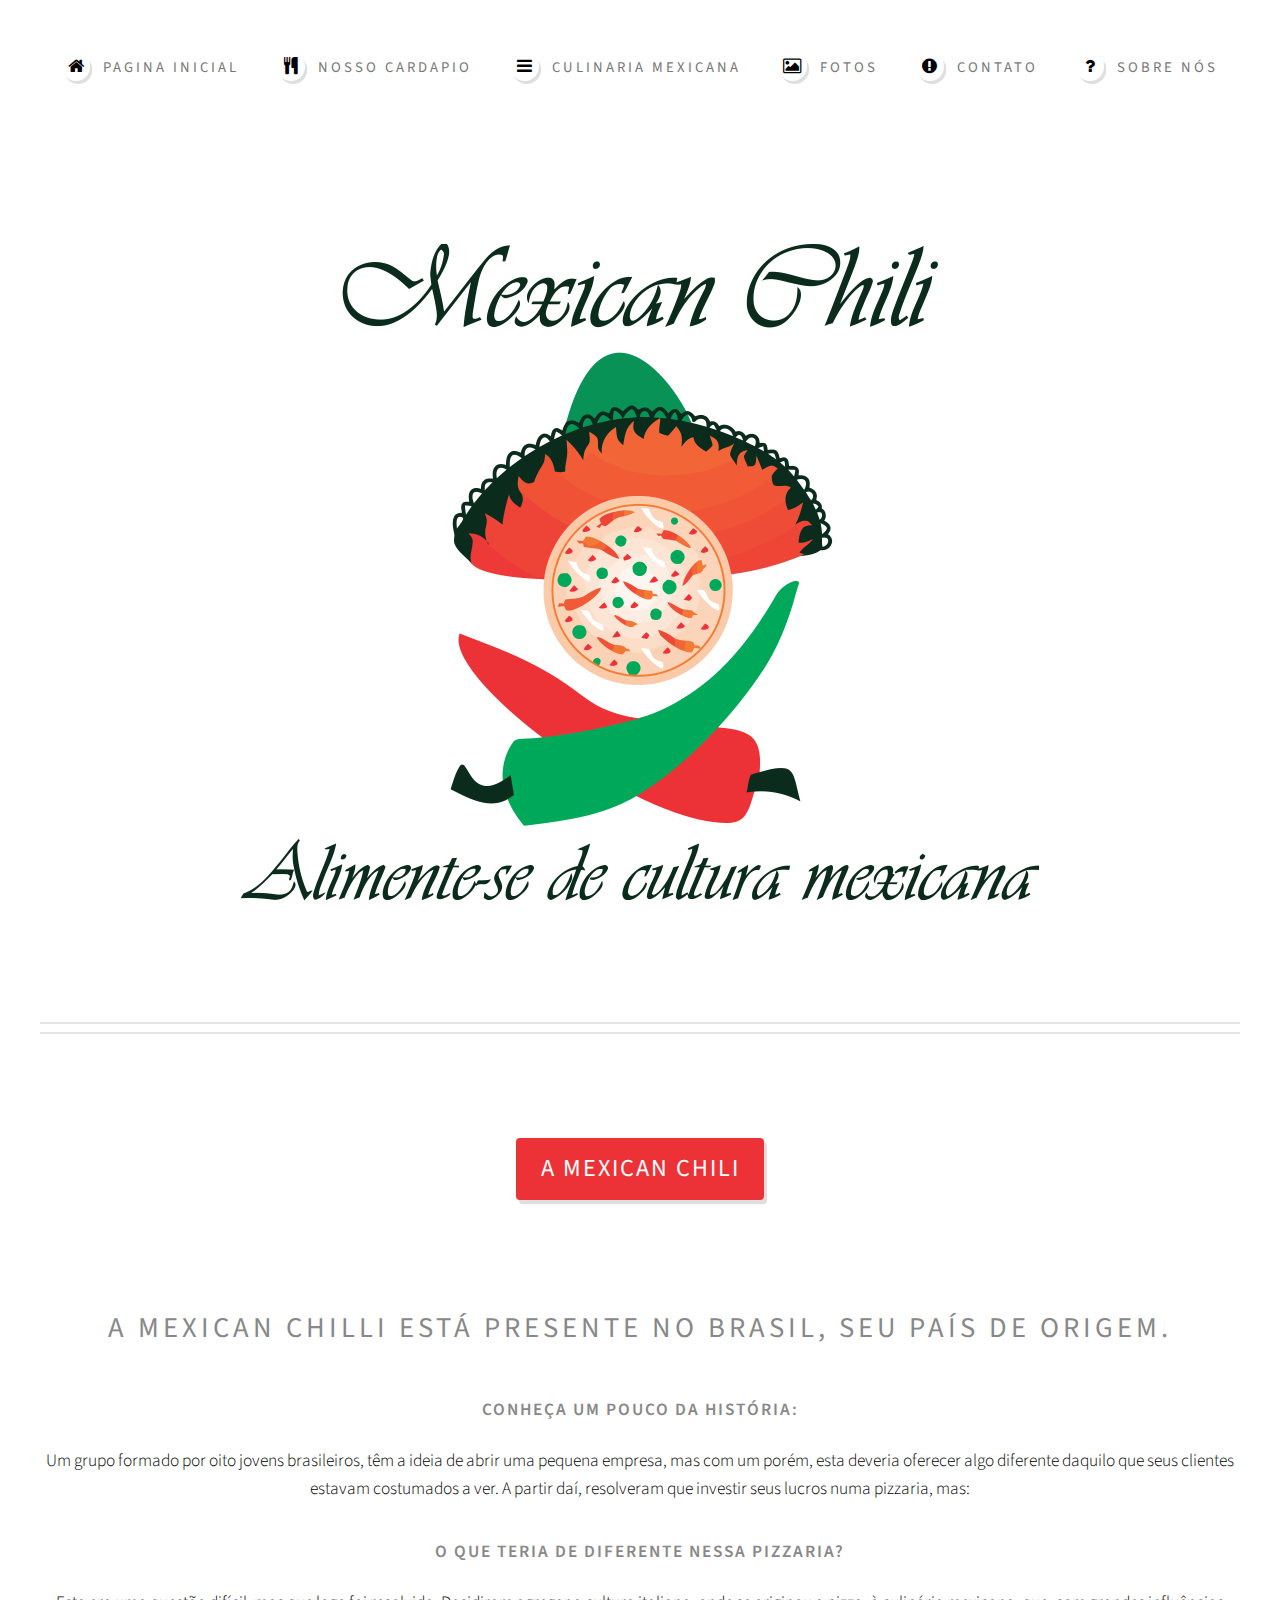
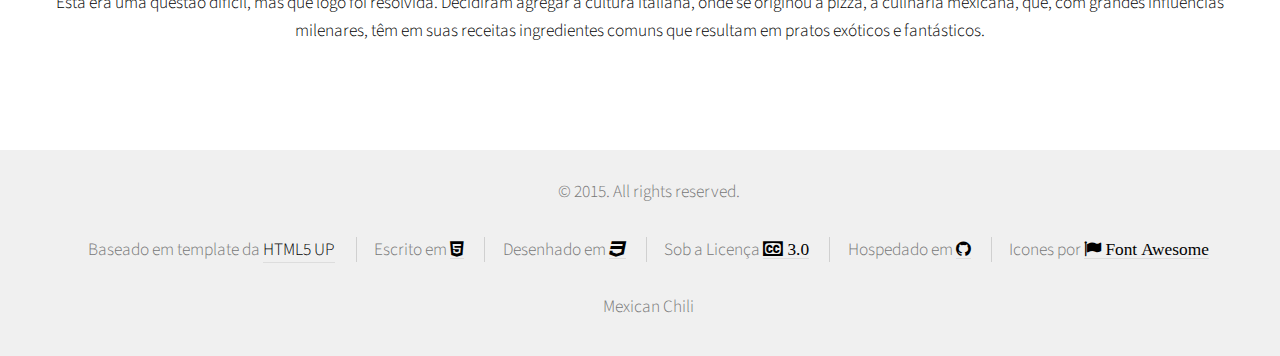
<file: sobre.html>
<!DOCTYPE html>
<html>
	<head>
		<title>Mexican Chili | Sobre</title>
		<link rel="icon" type="image/png" href="images/logo_mini.png">
		<meta http-equiv="content-type" content="text/html; charset=utf-8" />
		<meta name="description" content="" />
		<meta name="keywords" content="" />
		<link rel="stylesheet" href="css/skel.css" />
		<link rel="stylesheet" href="css/style.css" />
		<link rel="stylesheet" href="css/style-desktop.css" />
	</head>
	<body class="right-sidebar">

		<!-- Header -->
			<div id="header-wrapper">
				<div id="header" class="container">
					
					<!-- Logo -->
						<img src="images/logo.png" alt="" />

					<!-- Nav -->
						<nav id="nav">
							<ul>
								<li><a class="icon fa-home" href="index"><span>Pagina Inicial</span></a></li>
								<li><a class="icon fa-cutlery" href="cardapio"><span>Nosso Cardapio</span></a></li>
								<li><a class="icon fa-bars" href="culinaria"><span>Culinaria Mexicana</span></a></li>
								<li><a class="icon fa-picture-o" href="fotos"><span>Fotos</span></a></li>
								<li><a class="icon fa-exclamation-circle" href="contato"><span>Contato</span></a></li>
								<li><a class="icon fa-question" href="sobre"><span>Sobre Nós</span></a></li>
							</ul>
						</nav>

				</div>
			</div>

		<!-- Main -->
			<div id="main-wrapper">
				<div id="main" class="container">
					<div id="content">
						<!-- Post -->
						<article class="box excerpt">
							<header>
								<h2><span class="date">A Mexican Chili</span></h2>
							</header>
							<h2>A Mexican Chilli está presente no Brasil, seu país de origem.</h2>
							<h3>Conheça um pouco da história:</h3>
							<p>Um grupo formado por oito jovens brasileiros, têm a ideia de abrir uma pequena empresa, 
							mas com um porém, esta deveria oferecer algo diferente daquilo que seus 
							clientes estavam costumados a ver. A partir daí, resolveram que investir 
							seus lucros numa pizzaria, mas:</p>
							<h3>O que teria de diferente nessa pizzaria?</h3>
							<p>Esta era uma questão difícil, mas que logo foi resolvida. 
							Decidiram agregar a cultura italiana, onde se originou a pizza, à culinária mexicana, 
							que, com grandes influências milenares, têm em suas receitas ingredientes comuns que 
							resultam em pratos exóticos e fantásticos.</p>
						</article>
					</div>
				</div>
			</div>

		<!-- Footer -->
			<div class="container">
				<ul class="links">
					<br>&copy; 2015. All rights reserved.</br></br>
					Baseado em template da <a href="http://html5up.net">HTML5 UP</a>
					<li></li>
					Escrito em <a class="fa fa-html5" href="http://www.w3schools.com/html/html5_intro.asp"></a>
					<li></li>
					Desenhado em <a class="fa fa-css3" href="http://www.w3schools.com/css/css3_intro.asp"> </a>
					<li></li>
					Sob a Licença <a class="fa fa-cc" href="LICENSE.txt"> 3.0</a>
					<li></li>
					Hospedado em <a class="fa fa-github" href="https://github.com/"></a>
					<li></li>
					Icones por <a class="fa fa-flag" href="http://fortawesome.github.io/Font-Awesome/"> Font Awesome</a>
					</br><br>Mexican Chili</br>
				</ul>
			</div>

	</body>
</html>
</file>
<file: css/style-desktop.css>
/*
	Strongly Typed by HTML5 UP
	html5up.net | @n33co
	Free for personal and commercial use under the CCA 3.0 license (html5up.net/license)
*/

/*********************************************************************************/
/* Basic                                                                         */
/*********************************************************************************/

	body,input,textarea,select
	{
		line-height: 1.65em;
		font-size: 13pt;
	}

	h2
	{
		font-size: 1.65em;
		font-weight: 400;
		letter-spacing: 4px;
		margin: 0 0 1.5em 0;
		line-height: 1.75em;
	}

	h3
	{
		font-size: 1em;
		letter-spacing: 2px;
		margin: 0 0 1.25em 0;
	}

	/* Table */
	
		table
		{
		}
		
			table.default
			{
			}
			
				table.default thead
				{
					font-size: 0.85em;
					letter-spacing: 2px;
				}

	/* Button */
		
		input[type="button"],
		input[type="submit"],
		input[type="reset"],
		.button
		{
			font-size: 0.85em;
			letter-spacing: 2px;
			padding: 0.85em 2.75em 0.85em 2.75em;
		}
		
	/* List */

		ul.actions
		{
		}
		
			ul.actions li
			{
				display: inline-block;
				margin-left: 1em;
			}
			
			ul.actions li:first-child
			{
				margin-left: 0;
			}

		ul.divided
		{
		}

			ul.divided li
			{
				margin: 2.5em 0 0 0;
				padding: 2.5em 0 0 0;
			}

	/* Box */

		.box
		{
		}

			.box.post
			{
			}
			
				.no-sidebar .box.post > header
				{
					text-align: center;
				}

			.box.excerpt
			{
			}
			
				.box.excerpt .date
				{
					display: inline-block;
					font-size: 0.85em;
					letter-spacing: 2px;
					padding: 0.25em 1em 0.25em 1em;
					margin: 0 0 2.5em 0;
				}

/*********************************************************************************/
/* Wrappers                                                                      */
/*********************************************************************************/

	#header-wrapper
	{
	}

	#features-wrapper
	{
		padding: 6em 0 6em 0;
	}
	
	#banner-wrapper
	{
		padding: 3em 0 3em 0;
	}
	
	#main-wrapper
	{
		padding: 6em 0 6em 0;
	}
	
	#footer-wrapper
	{
		padding: 6em 0 8em 0;
	}

/*********************************************************************************/
/* Header                                                                        */
/*********************************************************************************/

	#header
	{
		padding: 14em 0 7em 0;
	}
	
		#header h1
		{
			font-size: 3em;
			letter-spacing: 13px;
		}
		
		#header p
		{
			margin: 2.5em 0 0 0;
			font-size: 0.85em;
			letter-spacing: 3px;
		}

/*********************************************************************************/
/* Nav                                                                           */
/*********************************************************************************/

	#nav
	{
		position: absolute;
		top: 3em;
		left: 0;
		width: 100%;
	}

		#nav > ul > li
		{
			display: inline-block;
			padding-right: 2em;
		}
		
			#nav > ul > li:last-child
			{
				padding-right: 0;
			}

			#nav > ul > li > a
			{
				display: block;
			}

				#nav > ul > li > a > span
				{
					font-size: 0.85em;
					letter-spacing: 3px;
				}

			#nav > ul > li > ul
			{
				display: none;
			}
	
	.dropotron
	{
		text-align: left;
		border: solid 1px #e5e5e5;
		border-radius: 4px;
		background: #fff;
		background: rgba(255,255,255,0.965);
		box-shadow: 0px 2px 2px 0px rgba(0,0,0,0.1);
		padding: 0.75em 0 0.5em 0;
		min-width: 12em;
		margin-top: -moz-calc(-0.5em + 1px);
		margin-top: -webkit-calc(-0.5em + 1px);
		margin-top: -o-calc(-0.5em + 1px);
		margin-top: -ms-calc(-0.5em + 1px);
		margin-top: calc(-0.5em + 1px);
		margin-left: -2px;
	}
	
		.dropotron.level-0
		{
			margin-top: 1.5em;
			margin-left: -1em;
		}

			.dropotron.level-0:after
			{
				content: '';
				display: block;
				position: absolute;
				left: 1.25em;
				top: -moz-calc(-0.75em + 1px);
				top: -webkit-calc(-0.75em + 1px);
				top: -o-calc(-0.75em + 1px);
				top: -ms-calc(-0.75em + 1px);
				top: calc(-0.75em + 1px);
				border-left: solid 0.75em rgba(255,255,255,0);
				border-right: solid 0.75em rgba(255,255,255,0);
				border-bottom: solid 0.75em #fff;
			}

			.dropotron.level-0:before
			{
				content: '';
				display: block;
				position: absolute;
				left: 1.25em;
				top: -0.75em;
				border-left: solid 0.75em rgba(255,255,255,0);
				border-right: solid 0.75em rgba(255,255,255,0);
				border-bottom: solid 0.75em #ccc;
			}

		.dropotron span,
		.dropotron a
		{
			display: block;
			padding: 0.3em 1em 0.3em 1em;
			border: 0;
			border-top: solid 1px #f0f0f0;
			outline: 0;
		}

		.dropotron li:first-child > span,
		.dropotron li:first-child > a
		{
			border-top: 0;
			padding-top: 0;
		}
		
		.dropotron li:hover > span,
		.dropotron li:hover > a
		{
			color: #ed786a;
			-moz-transition: color 0.25s ease-in-out, border-bottom-color 0.25s ease-in-out;
			-webkit-transition: color 0.25s ease-in-out, border-bottom-color 0.25s ease-in-out;
			-o-transition: color 0.25s ease-in-out, border-bottom-color 0.25s ease-in-out;
			-ms-transition: color 0.25s ease-in-out, border-bottom-color 0.25s ease-in-out;
			transition: color 0.25s ease-in-out, border-bottom-color 0.25s ease-in-out;
		}
	
/*********************************************************************************/
/* Banner                                                                        */
/*********************************************************************************/
	
	#banner
	{
		padding: 10em 0 10em 0;
	}
	
		#banner p
		{
			font-size: 2em;
			line-height: 1.5em;
			letter-spacing: 4px;
		}
		
		#banner:before,
		#banner:after
		{
			content: '';
			display: block;
			position: absolute;
			top: 50%;
			width: 35px;
			height: 141px;
			margin-top: -70px;
			background: url('images/bracket.svg');
			opacity: 0.15;
		}
		
		#banner:before
		{
			left: 0;
		}
		
		#banner:after
		{
			right: 0;
			-moz-transform: scaleX(-1);
			-webkit-transform: scaleX(-1);
			-o-transform: scaleX(-1);
			-ms-transform: scaleX(-1);
			transform: scaleX(-1);
		}
		
/*********************************************************************************/
/* Content                                                                       */
/*********************************************************************************/
	
	#content
	{
	}

		#content > section,
		#content > article
		{
			margin: 5em 0 0 0;
			padding: 5em 0 0 0;
		}
		
		#content > section:first-child,
		#content > article:first-child
		{
			margin: 0;
			padding: 0;
		}
	
/*********************************************************************************/
/* Sidebar                                                                       */
/*********************************************************************************/
	
	#sidebar
	{
	}

		#sidebar > section,
		#sidebar > article
		{
			margin: 5em 0 0 0;
			padding: 5em 0 0 0;
		}
		
		#sidebar > section:first-child,
		#sidebar > article:first-child
		{
			margin: 0;
			padding: 0;
		}

/*********************************************************************************/
/* Copyright                                                                     */
/*********************************************************************************/

	#copyright
	{
		margin-top: 6em;
		padding-top: 4em;
	}
</file>
<file: css/skel.css>
/* Resets (http://meyerweb.com/eric/tools/css/reset/ | v2.0 | 20110126 | License: none (public domain)) */

	html,body,div,span,applet,object,iframe,h1,h2,h3,h4,h5,h6,p,blockquote,pre,a,abbr,acronym,address,big,cite,code,del,dfn,em,img,ins,kbd,q,s,samp,small,strike,strong,sub,sup,tt,var,b,u,i,center,dl,dt,dd,ol,ul,li,fieldset,form,label,legend,table,caption,tbody,tfoot,thead,tr,th,td,article,aside,canvas,details,embed,figure,figcaption,footer,header,hgroup,menu,nav,output,ruby,section,summary,time,mark,audio,video{margin:0;padding:0;border:0;font-size:100%;font:inherit;vertical-align:baseline;}article,aside,details,figcaption,figure,footer,header,hgroup,menu,nav,section{display:block;}body{line-height:1;}ol,ul{list-style:none;}blockquote,q{quotes:none;}blockquote:before,blockquote:after,q:before,q:after{content:'';content:none;}table{border-collapse:collapse;border-spacing:0;}body{-webkit-text-size-adjust:none}

/* Box Model */

	*, *:before, *:after {
		-moz-box-sizing: border-box;
		-webkit-box-sizing: border-box;
		box-sizing: border-box;
	}

/* Container */

	.container {
		margin-left: auto;
		margin-right: auto;

		/* width: (containers) */
		width: 1200px;
	}

	/* Modifiers */

		/* 125% */
			.container.\31 25\25 {
				width: 100%;

				/* max-width: (containers * 1.25) */
				max-width: 1500px;

				/* min-width: (containers) */
				min-width: 1200px;
			}

		/* 75% */
			.container.\37 5\25 {

				/* width: (containers * 0.75) */
				width: 900px;

			}

		/* 50% */
			.container.\35 0\25 {

				/* width: (containers * 0.50) */
				width: 600px;

			}

		/* 25% */
			.container.\32 5\25 {

				/* width: (containers * 0.25) */
				width: 300px;

			}

/* Grid */

	.row {
		border-bottom: solid 1px transparent;
	}

	.row > * {
		float: left;
	}

	.row:after, .row:before {
		content: '';
		display: block;
		clear: both;
		height: 0;
	}

	.row.uniform > * > :first-child {
		margin-top: 0;
	}

	.row.uniform > * > :last-child {
		margin-bottom: 0;
	}

	/* Gutters */

		/* Normal */

			.row > * {
				/* padding: (gutters.horizontal) 0 0 (gutters.vertical) */
				padding: 40px 0 0 40px;
			}

			.row {
				/* margin: -(gutters.horizontal) 0 -1px -(gutters.vertical) */
				margin: -40px 0 -1px -40px;
			}

			.row.uniform > * {
				/* padding: (gutters.vertical) 0 0 (gutters.vertical) */
				padding: 40px 0 0 40px;
			}

			.row.uniform {
				/* margin: -(gutters.vertical) 0 -1px -(gutters.vertical) */
				margin: -40px 0 -1px -40px;
			}

		/* 200% */

			.row.\32 00\25 > * {
				/* padding: (gutters.horizontal) 0 0 (gutters.vertical) */
				padding: 80px 0 0 80px;
			}

			.row.\32 00\25 {
				/* margin: -(gutters.horizontal) 0 -1px -(gutters.vertical) */
				margin: -80px 0 -1px -80px;
			}

			.row.uniform.\32 00\25 > * {
				/* padding: (gutters.vertical) 0 0 (gutters.vertical) */
				padding: 80px 0 0 80px;
			}

			.row.uniform.\32 00\25 {
				/* margin: -(gutters.vertical) 0 -1px -(gutters.vertical) */
				margin: -80px 0 -1px -80px;
			}

		/* 150% */

			.row.\31 50\25 > * {
				/* padding: (gutters.horizontal) 0 0 (gutters.vertical) */
				padding: 60px 0 0 60px;
			}

			.row.\31 50\25 {
				/* margin: -(gutters.horizontal) 0 -1px -(gutters.vertical) */
				margin: -60px 0 -1px -60px;
			}

			.row.uniform.\31 50\25 > * {
				/* padding: (gutters.vertical) 0 0 (gutters.vertical) */
				padding: 60px 0 0 60px;
			}

			.row.uniform.\31 50\25 {
				/* margin: -(gutters.vertical) 0 -1px -(gutters.vertical) */
				margin: -60px 0 -1px -60px;
			}

		/* 50% */

			.row.\35 0\25 > * {
				/* padding: (gutters.horizontal) 0 0 (gutters.vertical) */
				padding: 20px 0 0 20px;
			}

			.row.\35 0\25 {
				/* margin: -(gutters.horizontal) 0 -1px -(gutters.vertical) */
				margin: -20px 0 -1px -20px;
			}

			.row.uniform.\35 0\25 > * {
				/* padding: (gutters.vertical) 0 0 (gutters.vertical) */
				padding: 20px 0 0 20px;
			}

			.row.uniform.\35 0\25 {
				/* margin: -(gutters.vertical) 0 -1px -(gutters.vertical) */
				margin: -20px 0 -1px -20px;
			}

		/* 25% */

			.row.\32 5\25 > * {
				/* padding: (gutters.horizontal) 0 0 (gutters.vertical) */
				padding: 10px 0 0 10px;
			}

			.row.\32 5\25 {
				/* margin: -(gutters.horizontal) 0 -1px -(gutters.vertical) */
				margin: -10px 0 -1px -10px;
			}

			.row.uniform.\32 5\25 > * {
				/* padding: (gutters.vertical) 0 0 (gutters.vertical) */
				padding: 10px 0 0 10px;
			}

			.row.uniform.\32 5\25 {
				/* margin: -(gutters.vertical) 0 -1px -(gutters.vertical) */
				margin: -10px 0 -1px -10px;
			}

		/* 0% */

			.row.\30 \25 > * {
				padding: 0;
			}

			.row.\30 \25 {
				margin: 0 0 -1px 0;
			}

	/* Cells */

		.\31 2u, .\31 2u\24 { width: 100%; clear: none; margin-left: 0; }
		.\31 1u, .\31 1u\24 { width: 91.6666666667%; clear: none; margin-left: 0; }
		.\31 0u, .\31 0u\24 { width: 83.3333333333%; clear: none; margin-left: 0; }
		.\39 u, .\39 u\24 { width: 75%; clear: none; margin-left: 0; }
		.\38 u, .\38 u\24 { width: 66.6666666667%; clear: none; margin-left: 0; }
		.\37 u, .\37 u\24 { width: 58.3333333333%; clear: none; margin-left: 0; }
		.\36 u, .\36 u\24 { width: 50%; clear: none; margin-left: 0; }
		.\35 u, .\35 u\24 { width: 41.6666666667%; clear: none; margin-left: 0; }
		.\34 u, .\34 u\24 { width: 33.3333333333%; clear: none; margin-left: 0; }
		.\33 u, .\33 u\24 { width: 25%; clear: none; margin-left: 0; }
		.\32 u, .\32 u\24 { width: 16.6666666667%; clear: none; margin-left: 0; }
		.\31 u, .\31 u\24 { width: 8.3333333333%; clear: none; margin-left: 0; }

		.\31 2u\24 + *,
		.\31 1u\24 + *,
		.\31 0u\24 + *,
		.\39 u\24 + *,
		.\38 u\24 + *,
		.\37 u\24 + *,
		.\36 u\24 + *,
		.\35 u\24 + *,
		.\34 u\24 + *,
		.\33 u\24 + *,
		.\32 u\24 + *,
		.\31 u\24 + * {
			clear: left;
		}

		.\-11u { margin-left: 91.6666666667% }
		.\-10u { margin-left: 83.3333333333% }
		.\-9u { margin-left: 75% }
		.\-8u { margin-left: 66.6666666667% }
		.\-7u { margin-left: 58.3333333333% }
		.\-6u { margin-left: 50% }
		.\-5u { margin-left: 41.6666666667% }
		.\-4u { margin-left: 33.3333333333% }
		.\-3u { margin-left: 25% }
		.\-2u { margin-left: 16.6666666667% }
		.\-1u { margin-left: 8.3333333333% }
</file>
<file: css/style.css>
@charset 'UTF-8';
@import url("font-awesome.min.css");
@import url("http://fonts.googleapis.com/css?family=Source+Sans+Pro:300,400,600|Arvo:700");

/*
	Strongly Typed by HTML5 UP
	html5up.net | @n33co
	Free for personal and commercial use under the CCA 3.0 license (html5up.net/license)
*/

/*********************************************************************************/
/* Basic                                                                         */
/*********************************************************************************/

	body
	{
		background: #f0f0f0;
		text-align: center;
	}

		body.is-loading *
		{
			-moz-transition: none !important;
			-webkit-transition: none !important;
			-o-transition: none !important;
			-ms-transition: none !important;
			transition: none !important;
			-moz-animation: none !important;
			-webkit-animation: none !important;
			-o-animation: none !important;
			-ms-animation: none !important;
			animation: none !important;
		}

	body,input,textarea,select
	{
		font-family: 'Source Sans Pro';
		font-weight: 300;
		color: #777;
	}
	
	h1,h2,h3,h4,h5,h6
	{
		font-weight: 600;
		text-transform: uppercase;
		color: #888;
	}
	
		h1 a, h2 a, h3 a, h4 a, h5 a, h6 a
		{
			color: inherit;
			text-decoration: none;
			border: 0;
		}

	a
	{
		color: #000000;
		text-decoration: none;
		border-bottom: solid 1px #ddd;
		-moz-transition: color 0.25s ease-in-out, border-bottom-color 0.25s ease-in-out;
		-webkit-transition: color 0.25s ease-in-out, border-bottom-color 0.25s ease-in-out;
		-o-transition: color 0.25s ease-in-out, border-bottom-color 0.25s ease-in-out;
		-ms-transition: color 0.25s ease-in-out, border-bottom-color 0.25s ease-in-out;
		transition: color 0.25s ease-in-out, border-bottom-color 0.25s ease-in-out;
	}

		a strong
		{
			-moz-transition: color 0.25s ease-in-out, border-bottom-color 0.25s ease-in-out;
			-webkit-transition: color 0.25s ease-in-out, border-bottom-color 0.25s ease-in-out;
			-o-transition: color 0.25s ease-in-out, border-bottom-color 0.25s ease-in-out;
			-ms-transition: color 0.25s ease-in-out, border-bottom-color 0.25s ease-in-out;
			transition: color 0.25s ease-in-out, border-bottom-color 0.25s ease-in-out;
		}
	
		a:hover
		{
			color: #ec3237;
			border-bottom-color: rgba(255,255,255,0);
		}
		
		a:hover strong
		{
			color: #ec3237;
		}

	strong, b
	{
		font-weight: 600;
		color: #666;
	}
	
	em, i
	{
		font-style: italic;
	}
	
	sub
	{
		position: relative;
		top: 0.5em;
		font-size: 0.8em;
	}
	
	sup
	{
		position: relative;
		top: -0.5em;
		font-size: 0.8em;
	}
	
	hr
	{
		border: 0;
		border-top: solid 1px #ddd;
	}
	
	blockquote
	{
		border-left: solid 0.5em #ddd;
		padding: 1em 0 1em 2em;
		font-style: italic;
	}
	
	p
	{
		text-align: center;
		color: #000000;
	}
	
	p, ul, ol, dl, table, blockquote
	{
		margin-bottom: 2em;
		text-align: center;
	}

	br.clear
	{
		clear: both;
	}

	/* Sections/Article */
	
		section,
		article
		{
			margin-bottom: 3em;
		}
		
			section > :last-child,
			article > :last-child
			{
				margin-bottom: 0;
			}

			section:last-child,
			article:last-child
			{
				margin-bottom: 0;
			}

	/* Image */

		.image
		{
			display: inline-block;
			border: solid 6px #ebebeb !important;
			-moz-transition: opacity 0.25s ease-in-out;
			-webkit-transition: opacity 0.25s ease-in-out;
			-o-transition: opacity 0.25s ease-in-out;
			-ms-transition: opacity 0.25s ease-in-out;
			transition: opacity 0.25s ease-in-out;
		}
		
			a.image:hover
			{
				opacity: 0.9;
			}
		
			.image img
			{
				display: block;
				width: 100%;
			}

			.image.fit
			{
				display: block;
				width: 100%;
			}
			
			.image.featured
			{
				display: block;
				width: 100%;
				margin: 0 0 3.5em 0;
			}
			
			.image.left
			{
				float: left;
				margin: 0 1.5em 1.5em 0;
				position: relative;
				top: 0.5em;
			}
			
			.image.centered
			{
				display: block;
				margin: 0 0 2em 0;
			}

				.image.centered img
				{
					margin: 0 auto;
					width: auto;
				}

	/* List */

		ul
		{
		}

			ul.default
			{
				list-style: disc;
				margin-left: 1em;
			}
			
				ul.default li
				{
					padding-left: 0.5em;
					margin: 0.75em 0 0.75em 0;
				}

				ul.default li:first-child
				{
					margin-top: 0;
				}

			ul.links
			{
				list-style: decimal;
				margin-left: 1em;
			}

				ul.links li
				{
					display: inline;
					border-left: solid 1px #d0d0d0;
					padding-left: 1em;
					margin-left: 1em;
				}
				
				ul.links li:first-child
				{
					margin-left: 0;
					padding-left: 0;
				}

			ul.actions
			{
				margin-top: 2.5em;
				clear: both;
			}

			ul.divided
			{
			}

				ul.divided li
				{
					border-top: solid 2px #e5e5e5;
				}

				ul.divided li:first-child
				{
					border-top: 0;
					margin-top: 0;
					padding-top: 0;
				}

			ul.icons
			{
			}	

				ul.icons > li
				{
					position: relative;
					padding: 2em 0 0 3em;
				}
				
				ul.icons > li:before
				{
					position: absolute;
					left: 0;
					top: 2em;
					display: block;
					background: #ffffff;
					color: #000000;
					width: 1.65em;
					height: 1.65em;
					border-radius: 1.65em;
					line-height: 1.65em;
					text-align: center;
					box-shadow: 0.125em 0.175em 0 0 rgba(0,0,0,0.125);
				}

				ul.icons > li:first-child
				{
					padding-top: 0;
				}
				
					ul.icons > li:first-child:before
					{
						top: 0;
					}

		ol
		{
		}

			ol.default 
			{
				list-style: decimal;
				margin-left: 1em;
			}
			
				ol.default  li
				{
					padding-left: 0.5em;
					margin: 0.75em 0 0.75em 0;
				}

				ol.default  li:first-child
				{
					margin-top: 0;
				}

	/* Form */

		form
		{
		}
		
			form label
			{
				font-weight: 600;
				text-transform: uppercase;
				color: #888;
				display: block;
				margin: 0 0 1em 0;
			}
		
			form input[type="text"],
			form input[type="email"],
			form input[type="password"],
			form select,
			form textarea
			{
				-webkit-appearance: none;
				display: block;
				border: 0;
				background: #e8e8e8;
				width: 100%;
				box-shadow: inset 2px 2px 0px 0px rgba(0,0,0,0.1);
				border-radius: 4px;
				line-height: 1.25em;
				padding: 0.75em 1em 0.75em 1em;
				-moz-transition: background-color 0.25s ease-in-out;
				-webkit-transition: background-color 0.25s ease-in-out;
				-o-transition: background-color 0.25s ease-in-out;
				-ms-transition: background-color 0.25s ease-in-out;
				transition: background-color 0.25s ease-in-out;
			}

				form input[type="text"]:focus,
				form input[type="email"]:focus,
				form input[type="password"]:focus,
				form select:focus,
				form textarea:focus
				{
					background: #f0f0f0;
				}
				
				form textarea
				{
					min-height: 11em;
				}

				form .formerize-placeholder
				{
					color: #555 !important;
				}

				form ::-webkit-input-placeholder
				{
					color: #555 !important;
					line-height: 1.35em;
				}

				form :-moz-placeholder
				{
					color: #555 !important;
				}

				form ::-moz-placeholder
				{
					color: #555 !important;
				}

				form :-ms-input-placeholder
				{
					color: #555 !important;
				}

				form ::-moz-focus-inner
				{
					border: 0;
				}
			
	/* Table */
	
		table
		{
			width: 100%;
		}
		
			table.default 
			{
				width: 100%;
			}
			
				table.default  tbody tr
				{
					border-top: solid 1px #E5E5E5;
				}

				table.default  tbody tr:first-child
				{
					border-top: 0;
				}
			
				table.default  td
				{
					padding: 0.75em 1em 0.75em 1em;
				}
				
				table.default  th
				{
					text-align: left;
					font-weight: bold;
					padding: 0.75em 1em 0.75em 1em;
				}
			
				table.default  thead
				{
					background: #878787;
					color: #fff;
					font-weight: 400;
					text-transform: uppercase;
					border: 0;
					box-shadow: 0.125em 0.175em 0 0 rgba(0,0,0,0.125);
				}
				
				table.default  tfoot
				{
					background: #F0F0F0;
					border-top: solid 2px #E5E5E5;
				}
				
				table.default  tbody
				{
				}

	/* Button */
		
		input[type="button"],
		input[type="submit"],
		input[type="reset"],
		.button
		{
			-webkit-appearance: none;
			position: relative;
			display: inline-block;
			background: #ec3237;
			color: #fff !important;
			text-transform: uppercase;
			border-radius: 4px;
			border: 0;
			outline: 0;
			font-size: 1em;
			box-shadow: 0.125em 0.175em 0 0 rgba(0,0,0,0.125);
			font-weight: 600;
			-moz-transition: all 0.25s ease-in-out;
			-webkit-transition: all 0.25s ease-in-out;
			-o-transition: all 0.25s ease-in-out;
			-ms-transition: all 0.25s ease-in-out;
			transition: all 0.25s ease-in-out;
			text-align: center;
		}

			.button.icon:before
			{
				position: relative;
				padding-right: 0.75em;
				opacity: 0.5;
				top: 0.05em;
			}

			input[type="button"]:hover,
			input[type="submit"]:hover,
			input[type="reset"]:hover,
			.button:hover
			{
				background: #fd887a;
			}
			
			input[type="button"]:active,
			input[type="submit"]:active,
			input[type="reset"]:active,
			.button:active
			{
				background: #ed786a;
			}
		
			input[type="button"].alt,
			input[type="submit"].alt,
			input[type="reset"].alt,
			.button.alt
			{
				background: #878787;
			}

				input[type="button"].alt:hover,
				input[type="submit"].alt:hover,
				input[type="reset"].alt:hover,
				.button.alt:hover
				{
					background: #979797;
				}
				
				input[type="button"].alt:active,
				input[type="submit"].alt:active,
				input[type="reset"].alt:active,
				.button.alt:active
				{
					background: #878787;
				}

	/* Box */

		.box
		{
		}
		
			.box.excerpt
			{
			}
			
				.box.excerpt .date
				{
					background: #ec3237;
					color: #fff;
					font-weight: 400;
					text-transform: uppercase;
					border-radius: 4px;
					border: 0;
					box-shadow: 0.125em 0.175em 0 0 rgba(0,0,0,0.125);
				}

/*********************************************************************************/
/* Icons                                                                         */
/*********************************************************************************/

	.icon {
		position: relative;
		text-decoration: none;
	}

		.icon:before {
			-moz-osx-font-smoothing: grayscale;
			-webkit-font-smoothing: antialiased;
			font-family: FontAwesome;
			font-style: normal;
			font-weight: normal;
			text-transform: none !important;
		}

		.icon > .label {
			display: none;
		}

/*********************************************************************************/
/* Wrappers                                                                      */
/*********************************************************************************/

	#header-wrapper
	{
		position: relative;
		background: #fff;
		text-align: center;
	}

		#header-wrapper p
		{
			text-align: center;
		}
	
	#banner-wrapper
	{
		position: relative;
		overflow: hidden;
		background: #fff;
		color: #fff;
		text-align: center;
		border-top: solid 2px #e5e5e5;
		border-bottom: solid 2px #e5e5e5;
		box-shadow: inset 0px -8px 0px 0px #fff, inset 0px -10px 0px 0px #e5e5e5, inset 0px 8px 0px 0px #fff, inset 0px 10px 0px 0px #e5e5e5;
	}

		#banner-wrapper .inner
		{
			background: url('../images/banner.jpg');
			background-size: cover;
		}

		#banner-wrapper p
		{
			text-align: center;
		}
	
	#features-wrapper
	{
		position: relative;
		overflow: hidden;
		background: #fff;
		text-align: center;
	}
	
		#features-wrapper p
		{
			text-align: center;
		}
	
		#features-wrapper .actions
		{
			margin-top: 1.25em;
		}

	#main-wrapper
	{
		position: relative;
		overflow: hidden;
		background: #fff;
	}
	
	#footer-wrapper
	{
		position: relative;
		overflow: hidden;
		border-top: solid 2px #e5e5e5;
		background: #f0f0f0;
	}
	
		#footer-wrapper form input[type="text"],
		#footer-wrapper form input[type="email"],
		#footer-wrapper form input[type="password"],
		#footer-wrapper form select,
		#footer-wrapper form textarea
		{
			background: #f7f7f7;
		}
		
			#footer-wrapper form input[type="text"]:focus,
			#footer-wrapper form input[type="email"]:focus,
			#footer-wrapper form input[type="password"]:focus,
			#footer-wrapper form select:focus,
			#footer-wrapper form textarea:focus
			{
				background: #fff;
			}
		
		#footer-wrapper h2
		{
			text-align: center;
		}

/*********************************************************************************/
/* Header                                                                        */
/*********************************************************************************/
	
	#header
	{
		position: relative;
		border-bottom: solid 2px #e5e5e5;
		box-shadow: inset 0px -8px 0px 0px #fff, inset 0px -10px 0px 0px #e5e5e5;
	}

		#header h1
		{
			font-family: 'Vivaldi';
			font-weight: 700;
			color: #ed786a;
			text-shadow: 0.05em 0.075em 0 rgba(0,0,0,0.1);
		}

			#header h1 a
			{
				border: 0;
			}
		
		#header p
		{
			text-transform: capitalize;
			font-weight: 400;
			color: #888;
		}

/*********************************************************************************/
/* Nav                                                                           */
/*********************************************************************************/

	#nav
	{
		cursor: default;
	}

		#nav > ul > li
		{
		}
		
			#nav > ul > li > a
			{
				border: 0;
				text-decoration: none;
				text-transform: uppercase;
				font-weight: 400;
				color: #777;
				outline: 0;
			}

				#nav > ul > li > a:before
				{
					display: inline-block;
					background: #ffffff;
					color: #000000;
					width: 1.65em;
					height: 1.65em;
					border-radius: 1.65em;
					line-height: 1.65em;
					text-align: center;
					box-shadow: 0.125em 0.175em 0 0 rgba(0,0,0,0.125);
					margin-right: 0.75em;
					-moz-transition: color 0.25s ease-in-out, background 0.25s ease-in-out;
					-webkit-transition: color 0.25s ease-in-out, background 0.25s ease-in-out;
					-o-transition: color 0.25s ease-in-out, background 0.25s ease-in-out;
					-ms-transition: color 0.25s ease-in-out, background 0.25s ease-in-out;
					transition: color 0.25s ease-in-out, background 0.25s ease-in-out;
				}
		
				#nav > ul > li > a > span
				{
					-moz-transition: color 0.25s ease-in-out;
					-webkit-transition: color 0.25s ease-in-out;
					-o-transition: color 0.25s ease-in-out;
					-ms-transition: color 0.25s ease-in-out;
					transition: color 0.25s ease-in-out;
				}

			#nav > ul > li.active,
			#nav > ul > li:hover
			{
			}

				#nav > ul > li.active > a,
				#nav > ul > li:hover > a
				{
				}

					#nav > ul > li.active > a:before,
					#nav > ul > li:hover > a:before
					{
						background: #00A85A;
						color: #fff;
					}
			
					#nav > ul > li.active > a > span,
					#nav > ul > li:hover > a > span
					{
						color: #00A85A;
					}

/*********************************************************************************/
/* Features                                                                      */
/*********************************************************************************/
	
	#features
	{
	}
	
/*********************************************************************************/
/* Banner                                                                        */
/*********************************************************************************/
	
	#banner
	{
		position: relative;
		text-transform: uppercase;
	}
	
		#banner p
		{
			font-weight: 400;
		}

		#banner strong
		{
			color: inherit;
		}
	
/*********************************************************************************/
/* Content                                                                       */
/*********************************************************************************/
	
	#content
	{
	}

		#content > section,
		#content > article
		{
			border-top: solid 2px #e5e5e5;
			box-shadow: inset 0px 8px 0px 0px #fff, inset 0px 10px 0px 0px #e5e5e5;
		}

			#content > section:first-child,
			#content > article:first-child
			{
				border-top: 0;
				box-shadow: none;
			}
	
/*********************************************************************************/
/* Sidebar                                                                       */
/*********************************************************************************/
	
	#sidebar
	{
	}

		#sidebar > section,
		#sidebar > article
		{
			border-top: solid 2px #e5e5e5;
			box-shadow: inset 0px 8px 0px 0px #fff, inset 0px 10px 0px 0px #e5e5e5;
		}

			#sidebar > section:first-child,
			#sidebar > article:first-child
			{
				border-top: 0;
				box-shadow: none;
			}
	
/*********************************************************************************/
/* Copyright                                                                     */
/*********************************************************************************/

	#copyright
	{
		border-top: solid 2px #e5e5e5;
		text-align: center;
	}
</file>
<file: engine0/style.css>
/*
 *	generated by WOW Slider 7.6
 *	template Animated
 */
@import url(https://fonts.googleapis.com/css?family=Dosis:600&subset=latin,latin-ext);@font-face {
	font-family: "ws-ctrl-animated";
	src: url("ws-ctrl-animated.eot");
	src: url("ws-ctrl-animated.eot#iefix") format("embedded-opentype"),
			url("ws-ctrl-animated.woff") format("woff"),
			url("ws-ctrl-animated.ttf") format("truetype"),
			url("ws-ctrl-animated.svg") format("svg");
	font-weight: normal;
	font-style: normal;
}

#wowslider-container0 { 
	display: table;
	zoom: 1; 
	position: relative;
	width: 100%;
	max-width: 1024px;
	max-height:768px;
	margin:0px auto 0px;
	z-index:90;
	text-align:left; /* reset align=center */
	font-size: 10px;
	text-shadow: none; /* fix some user styles */

	/* reset box-sizing (to boostrap friendly) */
	-webkit-box-sizing: content-box;
	-moz-box-sizing: content-box;
	box-sizing: content-box; 
}
* html #wowslider-container0{ width:640px }
#wowslider-container0 .ws_images ul{
	position:relative;
	width: 10000%; 
	height:100%;
	left:0;
	list-style:none;
	margin:0;
	padding:0;
	border-spacing:0;
	overflow: visible;
	/*table-layout:fixed;*/
}
#wowslider-container0 .ws_images ul li{
	position: relative;
	width:1%;
	height:100%;
	line-height:0; /*opera*/
	overflow: hidden;
	float:left;
	/*font-size:0;*/
	padding:0 0 0 0 !important;
	margin:0 0 0 0 !important;
}

#wowslider-container0 .ws_images{
	position: relative;
	left:0;
	top:0;
	height:100%;
	max-height:768px;
	max-width: 1024px;
	vertical-align: top;
	border:none;
	overflow: hidden;
}
#wowslider-container0 .ws_images ul a{
	width:100%;
	height:100%;
	max-height:360px;
	display:block;
	color:transparent;
}
#wowslider-container0 img{
	max-width: none !important;
}
#wowslider-container0 .ws_images .ws_list img,
#wowslider-container0 .ws_images > div > img{
	width:100%;
	border:none 0;
	max-width: none;
	padding:0;
	margin:0;
}
#wowslider-container0 .ws_images > div > img {
	max-height:360px;
}

#wowslider-container0 .ws_images iframe {
	position: absolute;
	z-index: -1;
}

#wowslider-container0 .ws-title > div {
	display: inline-block !important;
}

#wowslider-container0 a{ 
	text-decoration: none; 
	outline: none; 
	border: none; 
}

#wowslider-container0  .ws_bullets { 
	float: left;
	position:absolute;
	z-index:70;
}
#wowslider-container0  .ws_bullets div{
	position:relative;
	float:left;
	font-size: 0px;
}
/* compatibility with Joomla styles */
#wowslider-container0  .ws_bullets a {
	line-height: 0;
}

#wowslider-container0  .ws_script{
	display:none;
}
#wowslider-container0 sound, 
#wowslider-container0 object{
	position:absolute;
}

/* prevent some of users reset styles */
#wowslider-container0 .ws_effect {
	position: static;
	width: 100%;
	height: 100%;
}

#wowslider-container0 .ws_photoItem {
	background: #fff;
}
#wowslider-container0 .ws_photoItem > div {
	left: 2em;
	right: 2em;
	top: 2em;
	bottom: 2em;
}


#wowslider-container0.ws_gestures {
	cursor: -webkit-grab;
	cursor: -moz-grab;
	cursor: url("[data-uri]"), move;
}
#wowslider-container0.ws_gestures.ws_grabbing {
	cursor: -webkit-grabbing;
	cursor: -moz-grabbing;
	cursor: url("[data-uri]"), move;
}

/* hide controls when video start play */
#wowslider-container0.ws_video_playing .ws_bullets {
	display: none;
}
#wowslider-container0.ws_video_playing:hover .ws_bullets {
	display: block;
}
/* IE fix because it don't show controls on hover if frame visible */
#wowslider-container0.ws_video_playing_ie .ws_bullets,
#wowslider-container0.ws_video_playing_ie a.ws_next,
#wowslider-container0.ws_video_playing_ie a.ws_prev {
	display: block;
}


/* youtube/vimeo buttons */
#wowslider-container0 .ws_video_btn {
	position: absolute;
	display: none;
	cursor: pointer;
	top: 0;
	left: 0;
	width: 100%;
	height: 100%;
	z-index: 55;
}
#wowslider-container0 .ws_video_btn.ws_youtube,
#wowslider-container0 .ws_video_btn.ws_vimeo {
	display: block;
}
#wowslider-container0 .ws_video_btn div {
	position: absolute;
	background-image: url(./playvideo.png);
	background-size: 200%;
	top: 50%;
	left: 50%;
	width: 7em;
	height: 5em;
	margin-left: -3.5em;
	margin-top: -2.5em;
}
#wowslider-container0 .ws_video_btn.ws_youtube div {
	background-position: 0 0;
}
#wowslider-container0 .ws_video_btn.ws_youtube:hover div {
	background-position: 100% 0;
}
#wowslider-container0 .ws_video_btn.ws_vimeo div {
	background-position: 0 100%;
}
#wowslider-container0 .ws_video_btn.ws_vimeo:hover div {
	background-position: 100% 100%;
}

#wowslider-container0 .ws_playpause.ws_hide {
	display: none !important;
}

#wowslider-container0  .ws_bullets { 
	padding: 10px; 
}
#wowslider-container0 .ws_bullets a { 
	position:relative;
	display: inline-block;
	margin: 4px 10px;
	padding: 7px;
	width: 0;
	-webkit-border-radius: 50%;
	-moz-border-radius: 50%;
	border-radius: 50%;
	-webkit-box-shadow: 0 0 0 2px #fff;
	-moz-box-shadow: 0 0 0 2px #fff;
	box-shadow: 0 0 0 2px #fff;
	
	-webkit-transition: all 0.3s;
	-moz-transition: all 0.3s;
	-ms-transition: all 0.3s;
	-o-transition: all 0.3s;
	transition: all 0.3s;
}
#wowslider-container0 .ws_bullets a:hover:after{
	background-color: #00A85A;
}
#wowslider-container0 .ws_bullets a.ws_selbull, #wowslider-container0 .ws_bullets a:hover{
	background-color: #fff;
	-webkit-box-shadow: 0 0 0 3px rgba(255,255,255,0.3);
	-moz-box-shadow: 0 0 0 3px rgba(255,255,255,0.3);
	box-shadow: 0 0 0 3px rgba(255,255,255,0.3);
}
#wowslider-container0 .ws_bullets a.ws_selbull:after,
#wowslider-container0 .ws_bullets a.ws_overbull:after{
	position: absolute;
	content:'';
	top: 0;
	left: 0;
	width: 100%;
	height: 100%;
	background-color: #00A85A;
	
	-webkit-transition: all 0.3s;
	-moz-transition: all 0.3s;
	-ms-transition: all 0.3s;
	-o-transition: all 0.3s;
	transition: all 0.3s;
	
	-webkit-border-radius: 50%;
	-moz-border-radius: 50%;
	border-radius: 50%;
	
	-webkit-transform:scale(0.4);
	-moz-transform:scale(0.4);
	-o-transform:scale(0.4);
	transform:scale(0.4);	
}
@-webkit-keyframes nextArrow {
	49% { -webkit-transform: translate(100%); }
	50% { opacity: 0; -webkit-transform: translate(-100%); }
	51% { opacity: 1; }
}
@-moz-keyframes nextArrow {
	49% { -moz-transform: translate(100%); }
	50% { opacity: 0; -moz-transform: translate(-100%); }
	51% { opacity: 1; }
}
@keyframes nextArrow {
	49% { transform: translate(100%); }
	50% { opacity: 0; transform: translate(-100%); }
	51% { opacity: 1; }
}

@-webkit-keyframes prevArrow {
	49% { -webkit-transform: translate(-100%); }
	50% { opacity: 0; -webkit-transform: translate(100%); }
	51% { opacity: 1; }
}
@-moz-keyframes prevArrow {
	49% { -moz-transform: translate(-100%); }
	50% { opacity: 0; -moz-transform: translate(100%); }
	51% { opacity: 1; }
}
@keyframes prevArrow {
	49% { transform: translate(-100%); }
	50% { opacity: 0; transform: translate(100%); }
	51% { opacity: 1; }
}
#wowslider-container0 a.ws_next, #wowslider-container0 a.ws_prev {
	font: 2.8em "ws-ctrl-animated";
	z-index:60;
	color: #F16536;
	background-color:#fff;
	overflow: hidden;
	width: 1.6em;
	height: 1.6em;
	-webkit-border-radius: 50%;
	-moz-border-radius: 50%;
	border-radius: 50%;
	
	-webkit-transition: all .4s ease;
  	-moz-transition: all .4s ease;
  	-o-transition: all .4s ease;
  	transition: all .4s ease;
}
#wowslider-container0 a.ws_next {
	position:absolute;
	top:50%;
	margin-top:-0.8em;
	right: 0.5em;
}
#wowslider-container0 a.ws_prev {
	position:absolute;
	top:50%;
	margin-top:-0.8em;
	left: 0.5em;
}
#wowslider-container0 a.ws_next:after,
#wowslider-container0 a.ws_prev:after {
	display: block;
	text-align: center;
	line-height: 1.5em;	
	line-height: 1.9em\9; /* ie9 hack */
	
	-webkit-transition: color .4s ease;
  	-moz-transition: color .4s ease;
  	-o-transition: color .4s ease;
  	transition: color .4s ease;
}
/* IE10+ hacks */
_:-ms-input-placeholder, :root #wowslider-container0 a.ws_prev:after {line-height: 1.9em;}
/* IE10+ hacks */
_:-ms-input-placeholder, :root #wowslider-container0 a.ws_next:after {line-height: 1.9em;}
#wowslider-container0 a.ws_next:after{
	content:'\e801';
}
#wowslider-container0 a.ws_prev:after{
	content:'\e800';
}
#wowslider-container0 a.ws_next:hover:after{
	color: #fff;
	-webkit-animation: nextArrow 0.3s forwards;
	-moz-animation: nextArrow 0.3s forwards;
	animation: nextArrow 0.3s forwards;
}
#wowslider-container0 a.ws_prev:hover:after{
	color: #fff;
	-webkit-animation: prevArrow 0.3s forwards;
	-moz-animation: prevArrow 0.3s forwards;
	animation: prevArrow 0.3s forwards;
}
#wowslider-container0 a.ws_next:hover,
#wowslider-container0 a.ws_prev:hover{
	background-color: #F16536;
	-webkit-box-shadow: 0 0 0 0.25em rgba(255,255,255,0.3);
	-moz-box-shadow: 0 0 0 0.25em rgba(255,255,255,0.3);
	box-shadow: 0 0 0 0.25em rgba(255,255,255,0.3);
}

/*playpause*/
@-webkit-keyframes playAnimate {
	49% { -webkit-transform: translateY(100%); }
	50% { opacity: 0; -webkit-transform: translateY(-100%); }
	51% { opacity: 1; }
}
@-moz-keyframes playAnimate {
	49% { -moz-transform: translateY(100%); }
	50% { opacity: 0; -moz-transform: translateY(-100%); }
	51% { opacity: 1; }
}
@keyframes playAnimate {
	49% { transform: translateY(100%); }
	50% { opacity: 0; transform: translateY(-100%); }
	51% { opacity: 1; }
}
@-webkit-keyframes pauseAnimate {
	49% { -webkit-transform: translateY(-100%); }
	50% { opacity: 0; -webkit-transform: translateY(100%); }
	51% { opacity: 1; }
}
@-moz-keyframes pauseAnimate {
	49% { -moz-transform: translateY(-100%); }
	50% { opacity: 0; -moz-transform: translateY(100%); }
	51% { opacity: 1; }
}
@keyframes pauseAnimate {
	49% { transform: translateY(-100%); }
	50% { opacity: 0; transform: translateY(100%); }
	51% { opacity: 1; }
}
#wowslider-container0 .ws_playpause {
	position:absolute;
	top:50%;
	left: 50%;
	margin-top:-1.15em;
	font: 2em "ws-ctrl-animated";
	color: #EC3237;
	background-color:#fff;
	z-index: 59;
	text-decoration: none;
	margin-left: -1.15em;
	width: 2.3em;
	height: 2.3em;
	-webkit-border-radius: 50%;
	-moz-border-radius: 50%;
	border-radius: 50%;
	overflow: hidden;
	
	 -webkit-transition: all .4s ease;
  	-moz-transition: all .4s ease;
  	-o-transition: all .4s ease;
  	transition: all .4s ease;
}
#wowslider-container0 .ws_playpause:hover {
	background-color: #EC3237;
	-webkit-box-shadow: 0 0 0 0.35em rgba(255,255,255,0.3);
	-moz-box-shadow: 0 0 0 0.35em rgba(255,255,255,0.3);
	box-shadow: 0 0 0 0.35em rgba(255,255,255,0.3);
}
#wowslider-container0 .ws_playpause:after{
	display: block;
	text-align: center;
	line-height: 2.3em;
	line-height: 2.6em\9; /* ie9 hack */
	
	-webkit-transition: color .4s ease;
  	-moz-transition: color .4s ease;
  	-o-transition: color .4s ease;
  	transition: color .4s ease;
}
/* IE10+ hacks */
_:-ms-input-placeholder, :root #wowslider-container0 .ws_playpause:after {line-height: 2.6em;}
#wowslider-container0 .ws_pause:after {
	content: '\e803';
}
#wowslider-container0 .ws_play:after {
	content: '\e802';
}	
#wowslider-container0 .ws_pause:hover:after {
	color: #fff;
	-webkit-animation: pauseAnimate 0.3s forwards;
	-moz-animation: pauseAnimate 0.3s forwards;
	animation: pauseAnimate 0.3s forwards;
}
#wowslider-container0 .ws_play:hover:after {
	color: #fff;
	-webkit-animation: playAnimate 0.3s forwards;
	-moz-animation: playAnimate 0.3s forwards;
	animation: playAnimate 0.3s forwards;
}
/* bottom center */
#wowslider-container0  .ws_bullets {
	bottom:7px;
	left:50%;
}
#wowslider-container0  .ws_bullets div{
	left:-50%;
}
#wowslider-container0 .ws_bulframe span{
	visibility: visible;
	opacity: 1;
	position: absolute;
	width: 0; 
	height: 0; 
	border-left: 7px solid transparent;
	border-right: 7px solid transparent;
	border-top: 7px solid #fff;

	bottom:-8px;
	margin-left:-7px;
	left:43px;
}#wowslider-container0 .ws-title{
	position: absolute;	
	font: 1.3em 'Dosis', sans-serif;
	margin-right:10em;
	z-index: 50;
    color: #FFFFFF;
	left: 1em;
	background: none;
	padding: 1em;
	bottom: 30px;
	top: auto;
	opacity: 1;
}
#wowslider-container0 .ws-title div,#wowslider-container0 .ws-title span{
	display:inline-block;
	padding: 0.5em;
	text-transform: uppercase;	
}
#wowslider-container0 .ws-title div{
	display:block;
	margin-top:0.5em;
	font-size: 1.1em;
	padding: 0.7em;
	line-height: 1.15em;
	background-color:#60CAC0;
	color:#fff;
	
	-webkit-border-radius: 0.8em;
	-moz-border-radius: 0.8em;
	border-radius: 0.8em;
}
#wowslider-container0 .ws-title span{
	font-size: 1.8em;
	-webkit-border-radius: 0.8em;
	-moz-border-radius: 0.8em;
	border-radius: 0.8em;
	background-color:#fff;
	color:#60CAC0;
}#wowslider-container0 .ws_images > ul{
	animation: wsBasic 24s infinite;
	-moz-animation: wsBasic 24s infinite;
	-webkit-animation: wsBasic 24s infinite;
}
@keyframes wsBasic{0%{left:-0%} 8.33%{left:-0%} 16.67%{left:-100%} 25%{left:-100%} 33.33%{left:-200%} 41.67%{left:-200%} 50%{left:-300%} 58.33%{left:-300%} 66.67%{left:-400%} 75%{left:-400%} 83.33%{left:-500%} 91.67%{left:-500%} }
@-moz-keyframes wsBasic{0%{left:-0%} 8.33%{left:-0%} 16.67%{left:-100%} 25%{left:-100%} 33.33%{left:-200%} 41.67%{left:-200%} 50%{left:-300%} 58.33%{left:-300%} 66.67%{left:-400%} 75%{left:-400%} 83.33%{left:-500%} 91.67%{left:-500%} }
@-webkit-keyframes wsBasic{0%{left:-0%} 8.33%{left:-0%} 16.67%{left:-100%} 25%{left:-100%} 33.33%{left:-200%} 41.67%{left:-200%} 50%{left:-300%} 58.33%{left:-300%} 66.67%{left:-400%} 75%{left:-400%} 83.33%{left:-500%} 91.67%{left:-500%} }

#wowslider-container0 .ws_bullets  a img{
	text-indent:0;
	display:block;
	bottom:15px;
	left:-43px;
	visibility:hidden;
	position:absolute;
    border: 1px solid #FFFFFF;
	max-width:none;
}
#wowslider-container0 .ws_bullets a:hover img{
	visibility:visible;
}

#wowslider-container0 .ws_bulframe div div{
	height:48px;
	overflow:visible;
	position:relative;
}
#wowslider-container0 .ws_bulframe div {
	left:0;
	overflow:hidden;
	position:relative;
	width:85px;
	background-color:#FFFFFF;
}
#wowslider-container0  .ws_bullets .ws_bulframe{
	display:none;
	bottom:25px;
	margin-left:4px;
	overflow:visible;
	position:absolute;
	cursor:pointer;
    border: 3px solid #FFFFFF;
}#wowslider-container0 .ws_bulframe div div{
	height: auto;
}

@media all and (max-width:760px) {
	#wowslider-container0 .ws_fullscreen {
		display: block;
	}
}
@media all and (max-width:400px){
	#wowslider-container0 .ws_controls,
	#wowslider-container0 .ws_bullets,
	#wowslider-container0 .ws_thumbs{
		display: none
	}
}
</file>
